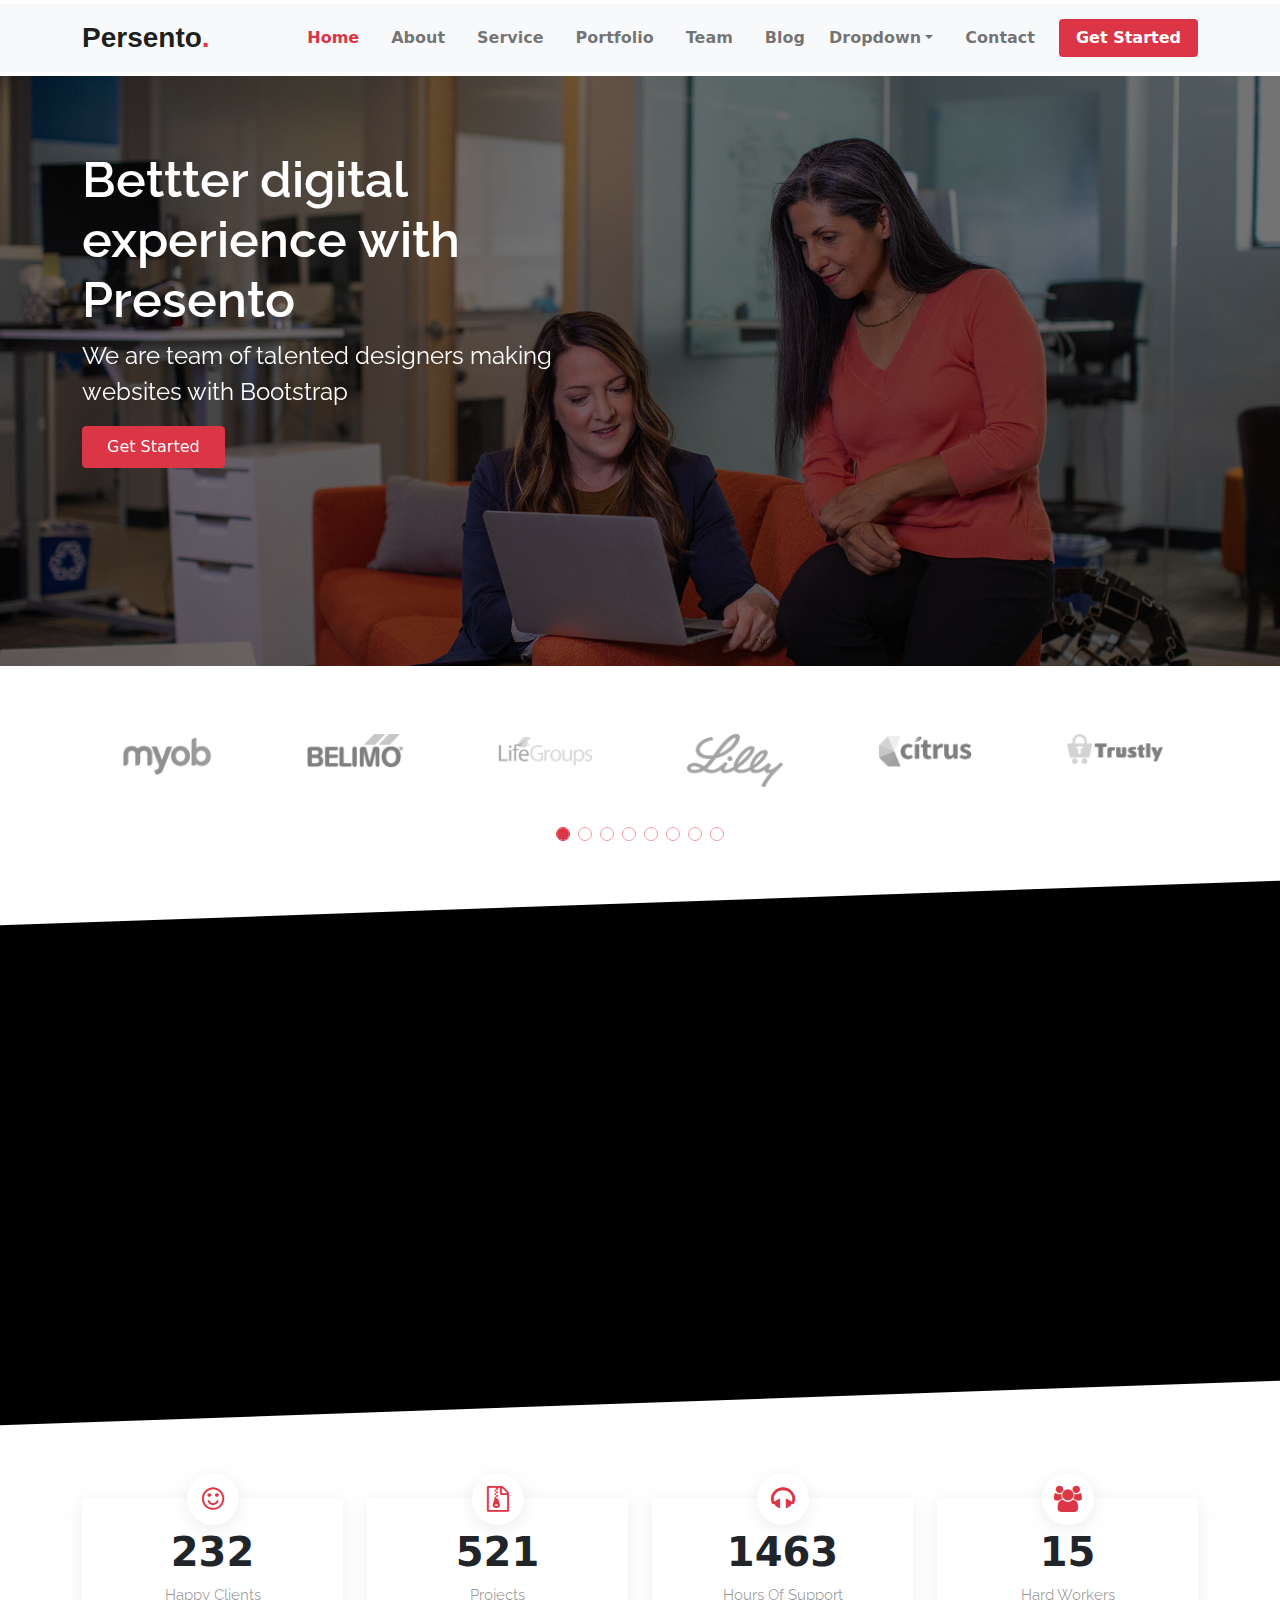
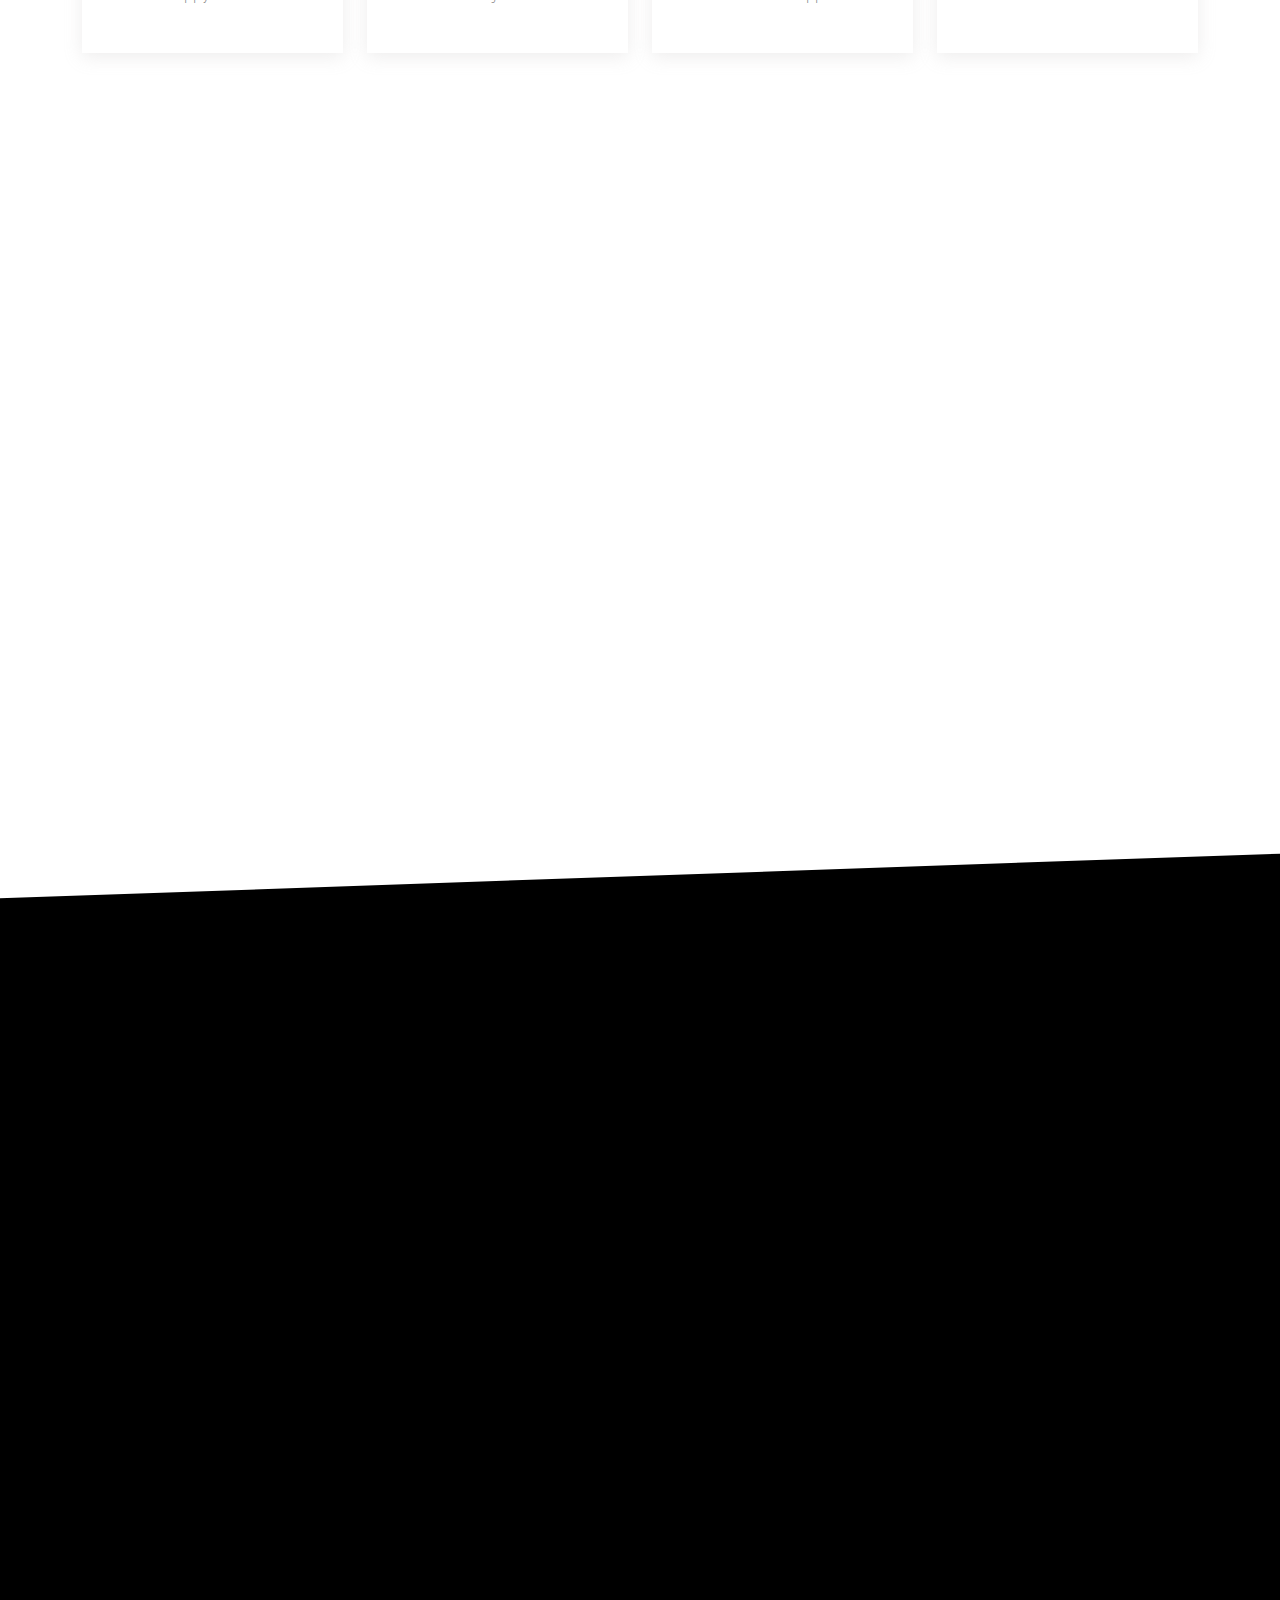
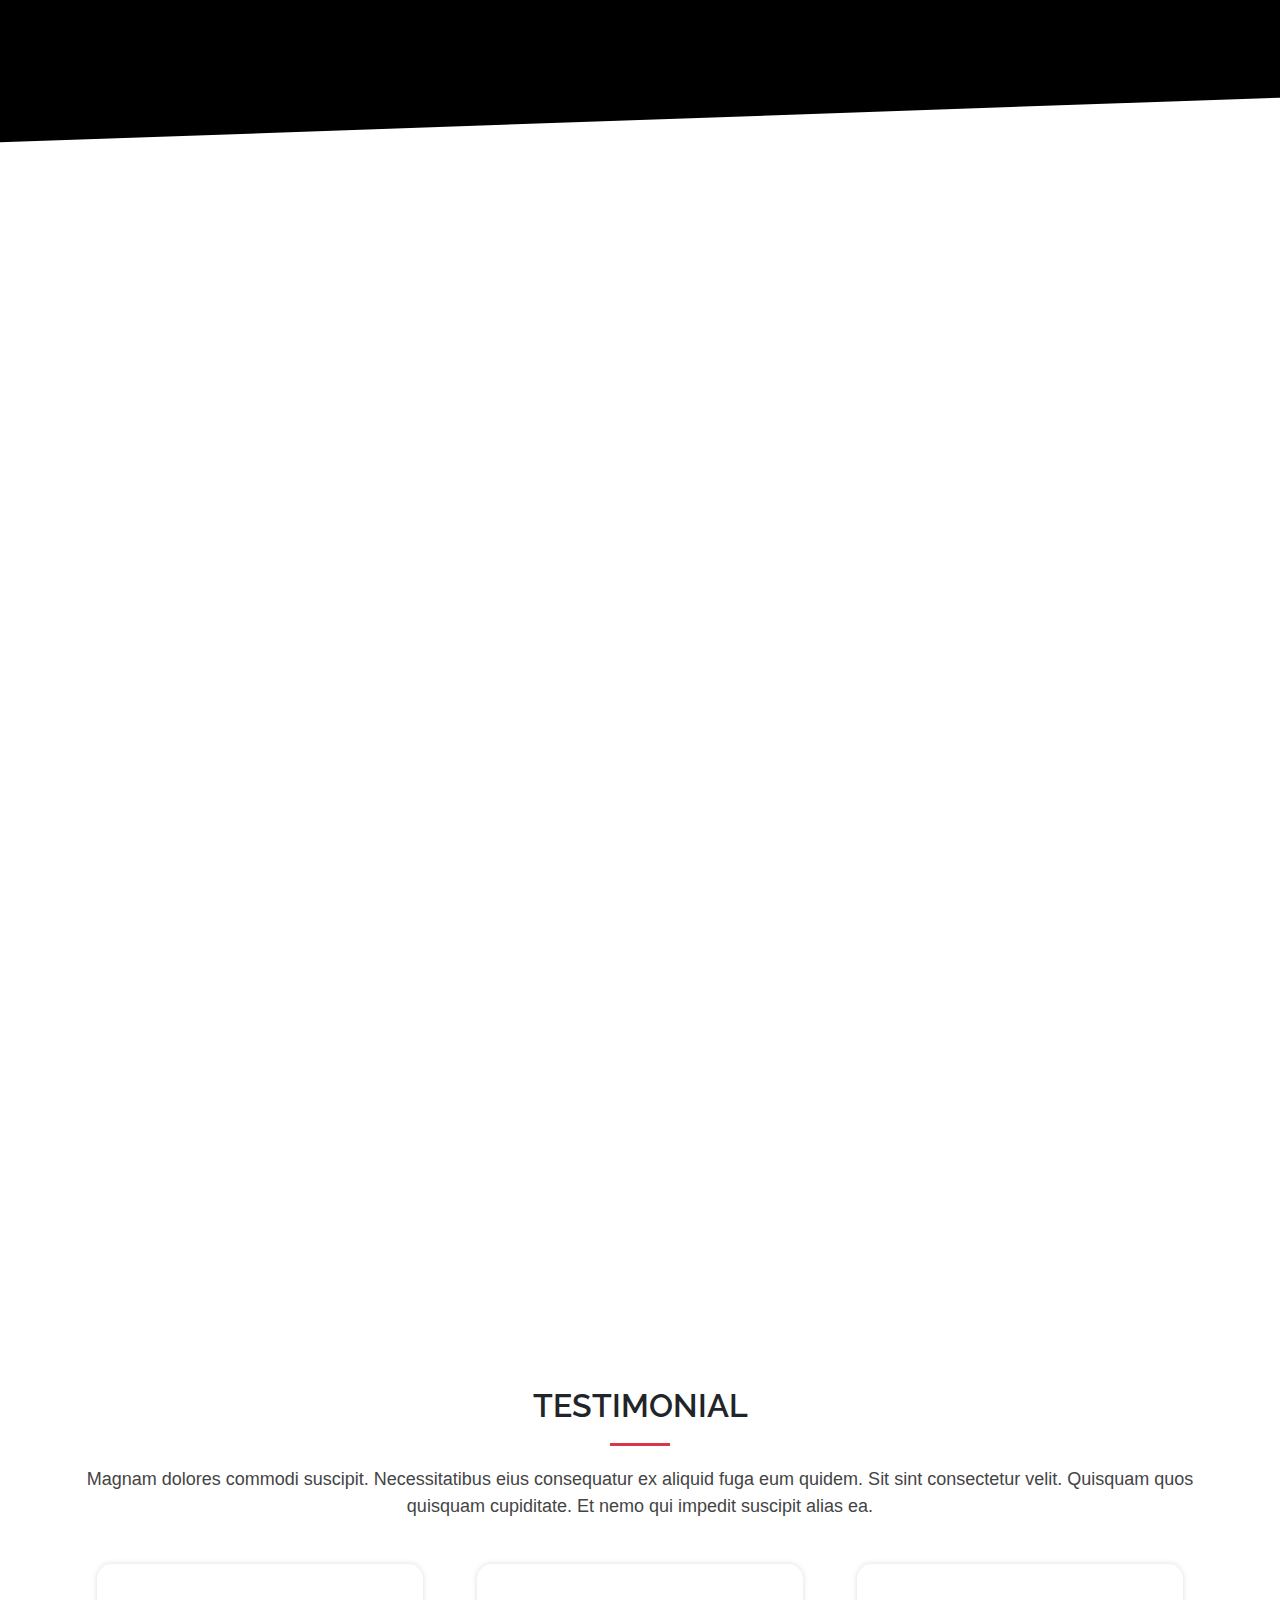
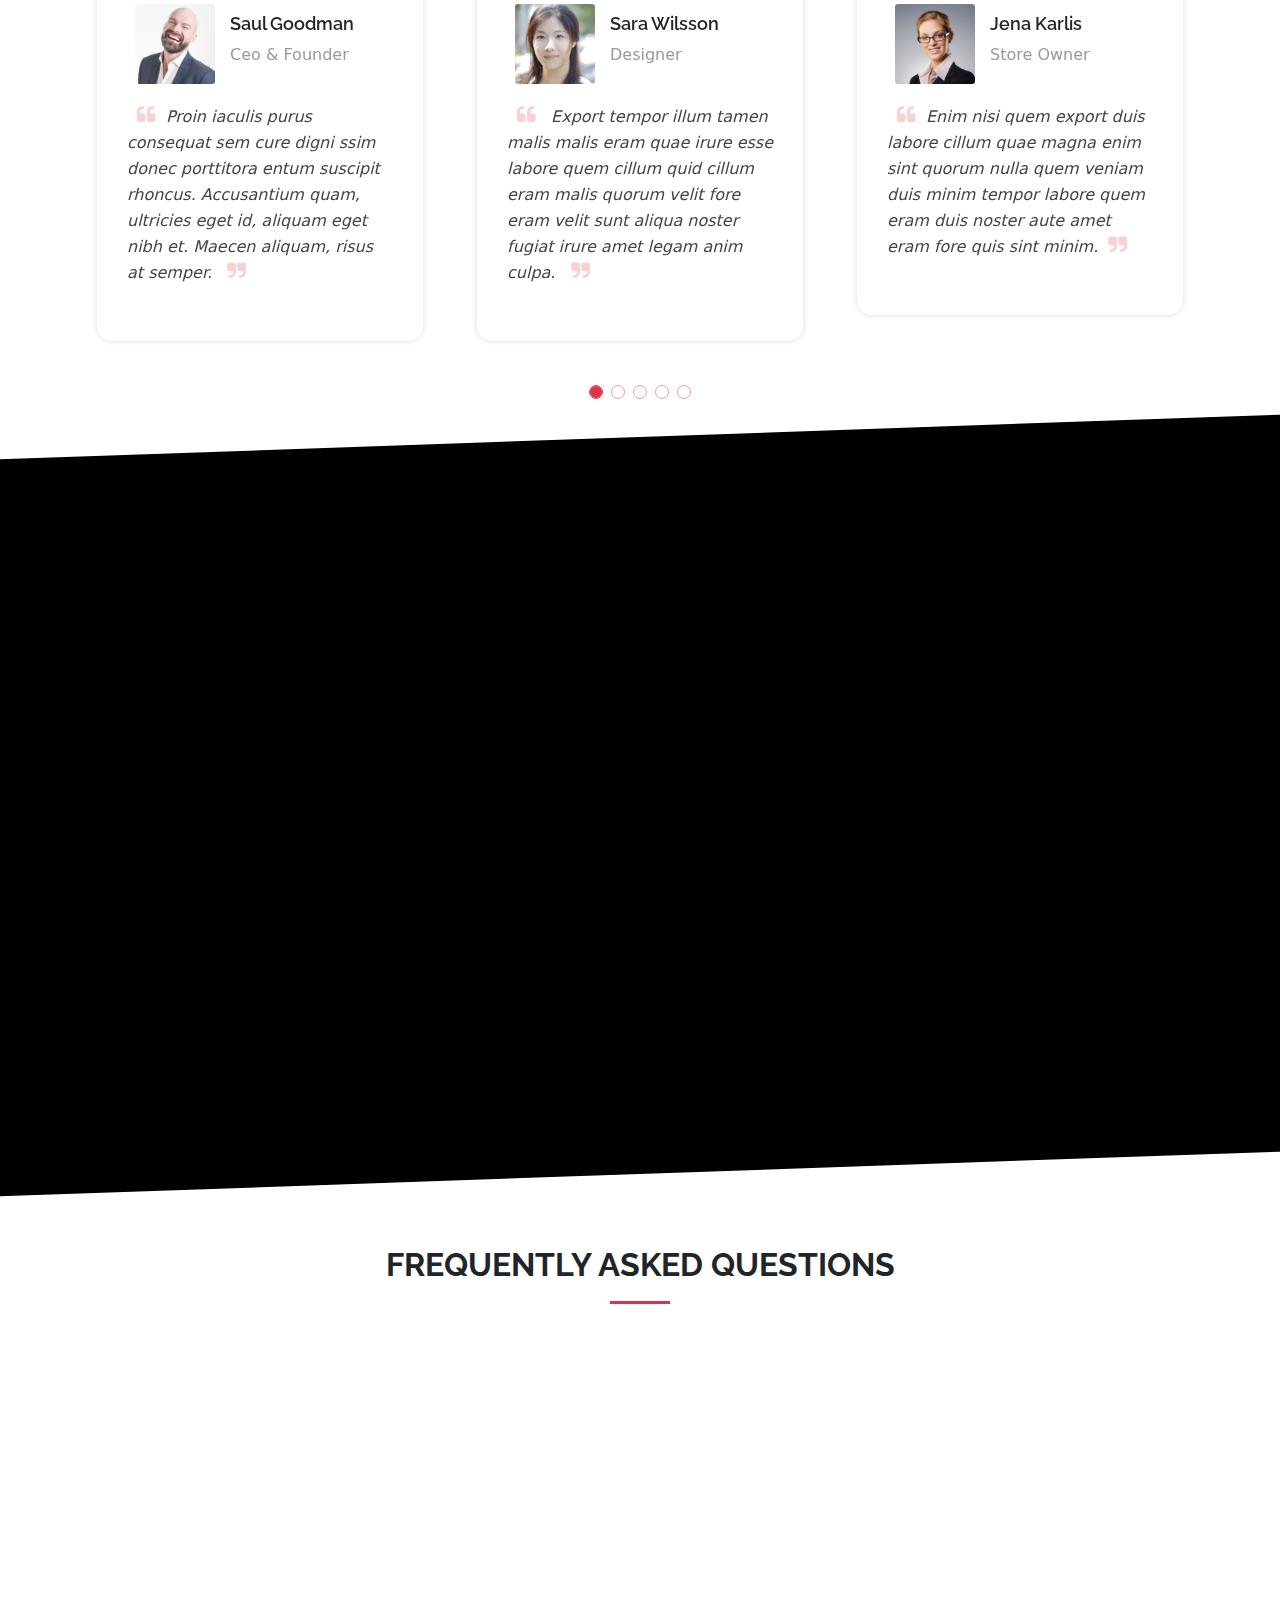
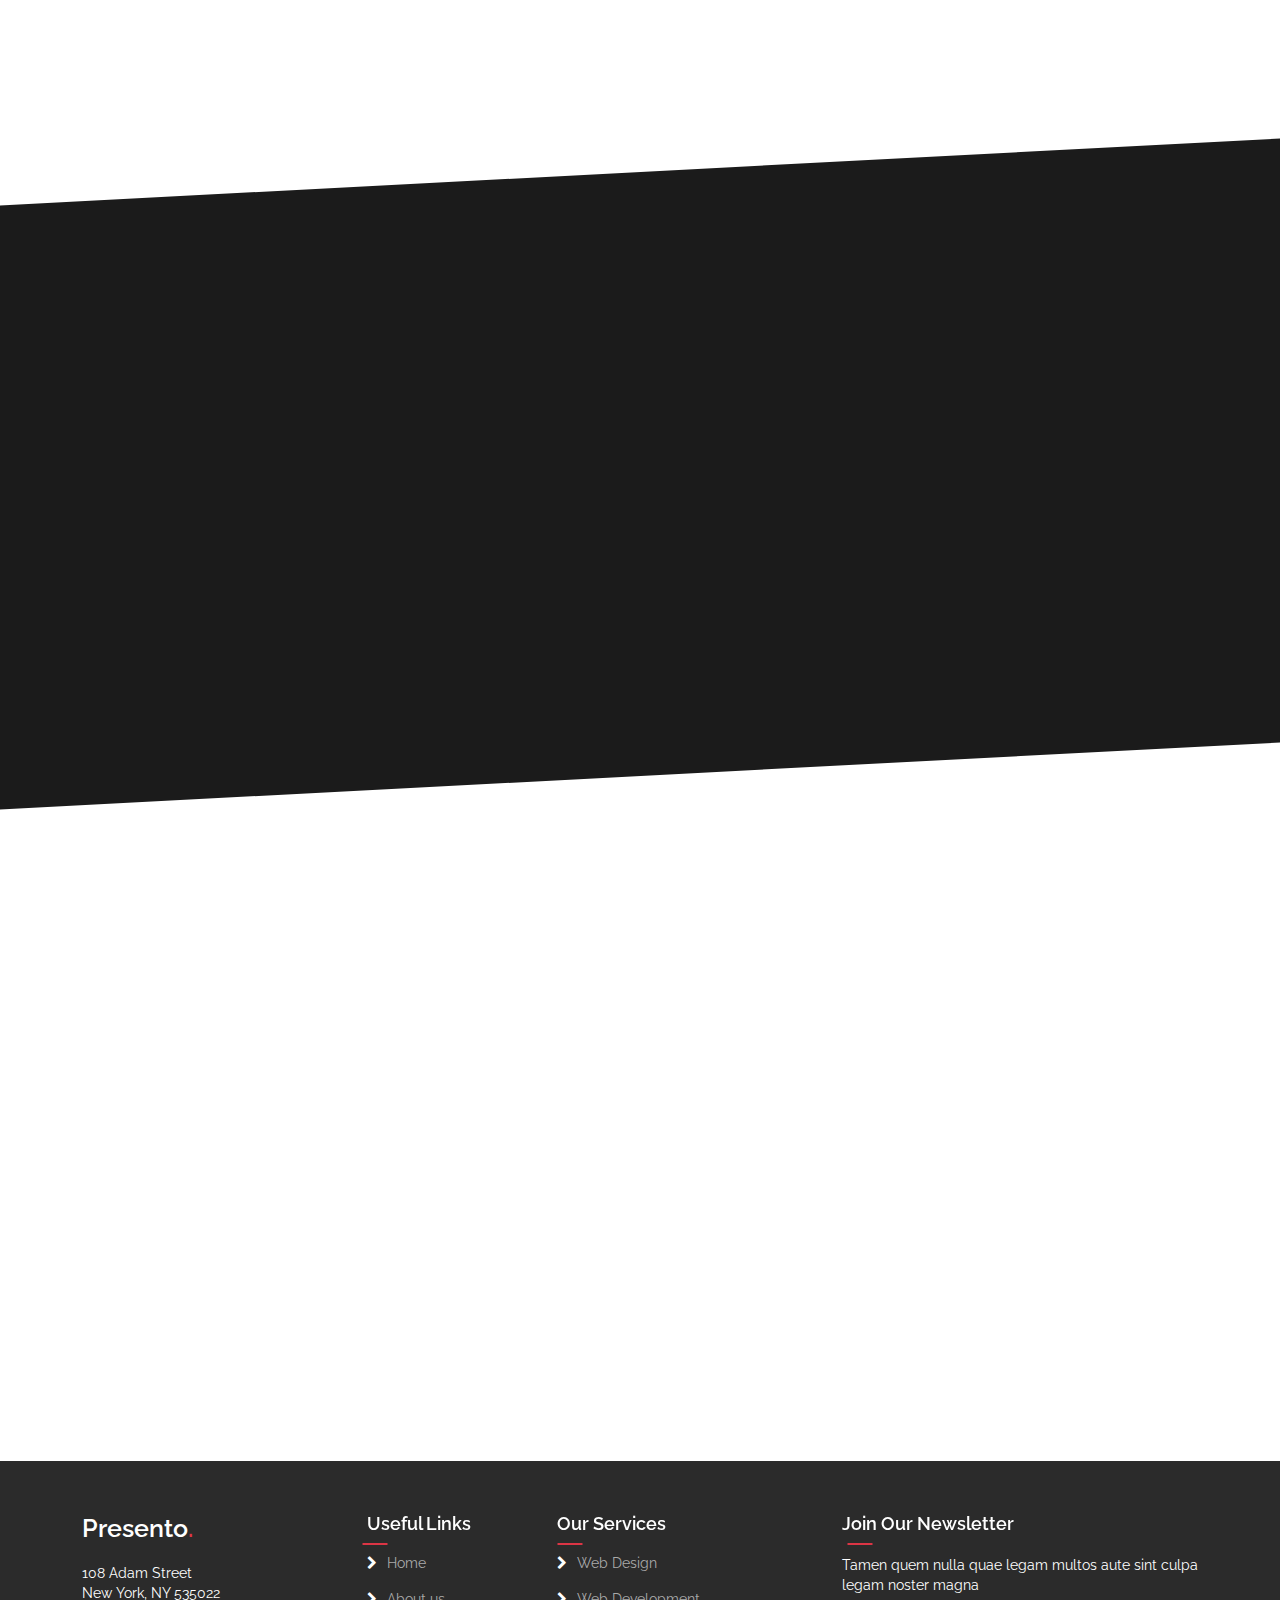
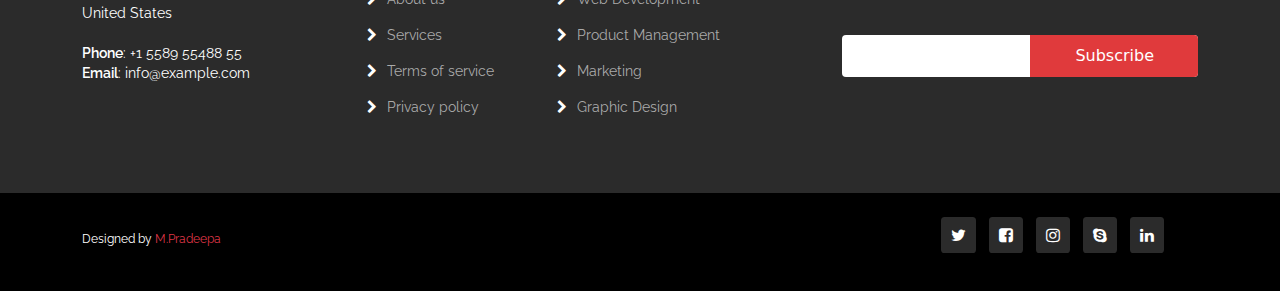
<file: index.html>
<!DOCTYPE html>
<html>
<head>
	<meta charset="utf-8">
	<meta name="viewport" content="width=device-width,initial-scale=1.0">
	<link rel="stylesheet" href="css/stylesheet.css">
	<link rel="stylesheet" type="text/css" href="css/reset.css">
	<link rel="stylesheet" href="css/bootstrap.min.css">
	<link rel="stylesheet" href="css/responsive.css">
	<link rel="stylesheet" href="css/font-awesome.min.css">
	<link href="https://unpkg.com/aos@2.3.1/dist/aos.css" rel="stylesheet">
	<link rel="preconnect" href="https://fonts.googleapis.com">
	<link rel="preconnect" href="https://fonts.gstatic.com" crossorigin>
	<link href="https://fonts.googleapis.com/css2?family=Raleway:wght@500&display=swap" rel="stylesheet">
	<title>layout</title>
	
</head>
<body>
<!---------------header------------------>
<section class="header-sec py-1">
	<nav class="navbar navbar-expand-lg navbar-light bg-light">
				<div class="container">
					<a class="navbar-brand head fs-3" href="#">Persento<span>.</span></a>
					<div class="menu-btn order-lg-2">
						<button type="button" class="btn px-3">Get Started</button>
					<button class="navbar-toggler" type="button" data-bs-toggle="collapse" data-bs-target="#navbarSupportedContent" aria-controls="navbarSupportedContent" aria-expanded="false" aria-label="Toggle navigation">
						<span class="navbar-toggler-icon"></span>
						
					</button>	
						</div>
						
					
				<div class="collapse navbar-collapse justify-content-end order-lg-1" id="navbarSupportedContent" >
					<ul class="navbar-nav menu">
						<li class="nav-item">
							<a class="nav-link active px-3" href="#section-1">Home</a>
						</li>
						<li class="nav-item">
							<a class="nav-link px-3" href="#section-2">About</a>
						</li>
						<li class="nav-item">
							<a class="nav-link px-3" href="#section-3">Service</a>
						</li>
						<li class="nav-item">
							<a class="nav-link px-3" href="#section-4">Portfolio</a>
						</li>
						<li class="nav-item">
							<a class="nav-link px-3" href="#section-5">Team</a>
						</li>
						<li class="nav-item">
							<a class="nav-link px-3" href="#section-6">Blog</a>
						</li>
						<li class="nav-item dropdown">
							<a class="nav-link dropdown-toggle" href="#" id="navbarDropdown" role="button" data-bs-toggle="dropdown" aria-expanded="false">Dropdown</a>
								<ul class="dropdown-menu" aria-labelledby="navbarDropdown">
									<li><a class="dropdown-item" href="#">Drop Down 1</a></li>
									<li><a class="dropdown-item" href="#">Deep Drop Down</a></li>
										
									<li><a class="dropdown-item" href="#">Drop Down 2</a></li>
									 
									<li><a class="dropdown-item" href="#">Drop Down 3</a></li>
									<li><a class="dropdown-item" href="#">Drop Down 4</a></li>
								</ul>
						</li>
						<li class="nav-item">
							<a class="nav-link px-4" href="#section-7">Contact</a>
						</li>
						</ul>
						
						
						</div>
						</div>
			</nav>
</section>
<!-----------------banner---------------->
<section class="bnr-sec" id="section-1">
	<div class="container">
		<div class="row">
		
			<div class="col-lg-6"  data-aos="zoom-out-right"  data-aos-duration="1000">
				<div class="banner pb-5">
					<h1>Bettter digital experience with Presento</h1>
					<p>We are team of talented designers making websites with Bootstrap</p>
					<button type="button" class="btn btn-danger  px-4 py-2">Get Started</button>
				</div>
			</div>
		</div>
	</div>
</section>
<!----------------logo---------------------->
<section class="logo-sec py-5" data-aos="zoom-in" data-aos-duration="1000">
	<div class="container">
		<!---<div class="row">
			<div class="col-lg-2 col-6 col-sm-3">
				<div class="logo">
					<img src="image/client-1.png" alt="image">
				</div>
			</div>
			<div class="col-lg-2 col-6 col-sm-3">
				<div class="logo">
					<img src="image/client-2.png" alt="image">
				</div>
			</div>
			<div class="col-lg-2 col-6 col-sm-3 d-none d-sm-block">
				<div class="logo">
					<img src="image/client-3.png" alt="image">
				</div>
			</div>
			<div class="col-lg-2 col-6 col-sm-3 d-none d-sm-block">
				<div class="logo">
					<img src="image/client-4.png" alt="image">
				</div>
			</div>
			<div class="col-lg-2 col-6 d-none d-lg-block">
				<div class="logo">
					<img src="image/client-5.png" alt="image">
				</div>
			</div>
			<div class="col-lg-2 col-6 d-none d-lg-block">
				<div class="logo">
					<img src="image/client-6.png" alt="image">
				</div>
			</div>
			<div class="circle">
				<span class="active"></span>
				<span></span>
				<span></span>
				<span></span>
				<span></span>
				<span></span>
			</div>
		</div>--->
		<div id="carouselExampleCaptions" class="carousel slide" data-bs-ride="carousel">
  <div class="carousel-indicators">
    <button type="button" data-bs-target="#carouselExampleCaptions" data-bs-slide-to="0" class="active" aria-current="true" aria-label="Slide 1"></button>
    <button type="button" data-bs-target="#carouselExampleCaptions" data-bs-slide-to="1" aria-label="Slide 2"></button>
    <button type="button" data-bs-target="#carouselExampleCaptions" data-bs-slide-to="2" aria-label="Slide 3"></button>
	  <button type="button" data-bs-target="#carouselExampleCaptions" data-bs-slide-to="3" aria-label="Slide 4"></button>
	    <button type="button" data-bs-target="#carouselExampleCaptions" data-bs-slide-to="4" aria-label="Slide 5"></button>
		  <button type="button" data-bs-target="#carouselExampleCaptions" data-bs-slide-to="5" aria-label="Slide 6"></button>
		    <button type="button" data-bs-target="#carouselExampleCaptions" data-bs-slide-to="6" aria-label="Slide 7"></button>
			  <button type="button" data-bs-target="#carouselExampleCaptions" data-bs-slide-to="7" aria-label="Slide 8"></button>
  </div>
  <div class="carousel-inner">
    <div class="carousel-item active">
    <div class="row">
	   <div class="col-lg-2 col-6 col-sm-3">
	   <div class="logo">
		<img src="image/client-1.png" class="img-fluid" alt="image">
		</div> 
	   </div>
	   
	   <div class="col-lg-2 col-6 col-sm-3">
	   <div class="logo">
		<img src="image/client-2.png" class="img-fluid" alt="image">
		</div>
	   </div>
	   
	   <div class="col-lg-2 col-6 col-sm-3 d-none d-sm-block">
	   <div class="logo">
		<img src="image/client-3.png" class="img-fluid" alt="image">
		</div>
	   </div>
	   
	   <div class="col-lg-2 col-6 col-sm-3 d-none d-sm-block">
	   <div class="logo">
		<img src="image/client-4.png" class="img-fluid" alt="image">
		</div>
	   </div>
	   
	   <div class="col-lg-2 col-6 d-none d-lg-block">
	   <div class="logo">
		<img src="image/client-5.png" class="img-fluid" alt="image">
		</div>
	   </div>
	   
	   <div class="col-lg-2 col-6 d-none d-lg-block">
	   <div class="logo">
		<img src="image/client-6.png" class="img-fluid" alt="image">
		</div>
	   </div>
	   
	  </div>
	  
    </div>
    <div class="carousel-item">
    <div class="row">
	   <div class="col-lg-2 col-6 col-sm-3">
	   <div class="logo">
		<img src="image/client-2.png" class="img-fluid" alt="image">
		</div>
	   </div>
	   
	   <div class="col-lg-2 col-6 col-sm-3">
	   <div class="logo">
		<img src="image/client-3.png" class="img-fluid" alt="image">
		</div>
	   </div>
	   
	   <div class="col-lg-2 col-6 col-sm-3 d-none d-sm-block">
	   <div class="logo">
		<img src="image/client-4.png"  class="img-fluid" alt="image">
		</div>
	   </div>
	   
	   <div class="col-lg-2 col-6 col-sm-3 d-none d-sm-block">
	   <div class="logo">
		<img src="image/client-5.png" class="img-fluid" alt="image">
		</div>
	   </div>
	   
	   <div class="col-lg-2 col-6 d-none d-lg-block">
	   <div class="logo">
		<img src="image/client-6.png" class="img-fluid" alt="image">
		</div>
	   </div>
	   
	   <div class="col-lg-2 col-6 d-none d-lg-block">
	   <div class="logo">
		<img src="image/client-7.png" class="img-fluid" alt="image">
		</div>
	   </div>
	   
	  </div>
    </div>
    <div class="carousel-item">
      <div class="row">
	   <div class="col-lg-2 col-6 col-sm-3">
	   <div class="logo">
		<img src="image/client-3.png" class="img-fluid" alt="image">
		</div>
	   </div>
	   
	   <div class="col-lg-2 col-6 col-sm-3">
	   <div class="logo">
		<img src="image/client-4.png" class="img-fluid" alt="image">
		</div>
	   </div>
	   
	   <div class="col-lg-2 col-6 col-sm-3 d-none d-sm-block">
	   <div class="logo">
		<img src="image/client-5.png" class="img-fluid" alt="image">
		</div>
	   </div>
	   
	   <div class="col-lg-2 col-6 col-sm-3 d-none d-sm-block">
	   <div class="logo">
		<img src="image/client-6.png" class="img-fluid" alt="image">
		</div>
	   </div>
	   
	   <div class="col-lg-2 col-6 d-none d-lg-block">
	   <div class="logo">
		<img src="image/client-7.png" class="img-fluid" alt="image">
		</div>
	   </div>
	   
	   <div class="col-lg-2 col-6 d-none d-lg-block">
	   <div class="logo">
		<img src="image/client-8.png" class="img-fluid" alt="image">
		</div>
	   </div>
	   
	  </div>
    </div>
	<div class="carousel-item">
      <div class="row">
	   <div class="col-lg-2 col-6 col-sm-3">
	   <div class="logo">
		<img src="image/client-4.png"  class="img-fluid" alt="image">
		</div>
	   </div>
	   
	   <div class="col-lg-2 col-6 col-sm-3">
	   <div class="logo">
		<img src="image/client-5.png" class="img-fluid" alt="image">
		</div>
	   </div>
	   
	   <div class="col-lg-2 col-6 col-sm-3 d-none d-sm-block">
	   <div class="logo">
		<img src="image/client-6.png" class="img-fluid" alt="image">
		</div>
	   </div>
	   
	   <div class="col-lg-2 col-6 col-sm-3 d-none d-sm-block">
	   <div class="logo">
		<img src="image/client-7.png" class="img-fluid" alt="image">
		</div>
	   </div>
	   
	   <div class="col-lg-2 col-6 d-none d-lg-block">
	   <div class="logo">
		<img src="image/client-8.png" class="img-fluid" alt="image">
		</div>
	   </div>
	   
	   <div class="col-lg-2 col-6 d-none d-lg-block">
	   <div class="logo">
		<img src="image/client-1.png" class="img-fluid" alt="image">
		</div>
	   </div>
	   
	  </div>
    </div>
	<div class="carousel-item">
      <div class="row">
	   <div class="col-lg-2 col-6 col-sm-3">
	   <div class="logo">
		<img src="image/client-5.png" class="img-fluid" alt="image">
		</div>
	   </div>
	   
	   <div class="col-lg-2 col-6 col-sm-3">
	   <div class="logo">
		<img src="image/client-6.png" class="img-fluid" alt="image">
		</div>
	   </div>
	   
	   <div class="col-lg-2 col-6 col-sm-3 d-none d-sm-block">
	   <div class="logo">
		<img src="image/client-7.png" class="img-fluid" alt="image">
		</div>
	   </div>
	   
	   <div class="col-lg-2 col-6 col-sm-3 d-none d-sm-block">
	   <div class="logo">
		<img src="image/client-8.png" class="img-fluid" alt="image">
		</div>
	   </div>
	   
	   <div class="col-lg-2 col-6 d-none d-lg-block">
	   <div class="logo">
		<img src="image/client-1.png" class="img-fluid" alt="image">
		</div>
	   </div>
	   
	   <div class="col-lg-2 col-6 d-none d-lg-block">
	   <div class="logo">
		<img src="image/client-2.png" class="img-fluid" alt="image">
		</div>
	   </div>
	   
	  </div>
    </div>
	<div class="carousel-item">
      <div class="row">
	   <div class="col-lg-2 col-6 col-sm-3">
	   <div class="logo">
		<img src="image/client-6.png" class="img-fluid" alt="image">
		</div>
	   </div>
	   
	   <div class="col-lg-2 col-6 col-sm-3">
	   <div class="logo">
		<img src="image/client-7.png" class="img-fluid" alt="image">
		</div>
	   </div>
	   
	   <div class="col-lg-2 col-6 col-sm-3 d-none d-sm-block">
	   <div class="logo">
		<img src="image/client-8.png" class="img-fluid" alt="image">
		</div>
	   </div>
	   
	   <div class="col-lg-2 col-6 col-sm-3 d-none d-sm-block">
	   <div class="logo">
		<img src="image/client-1.png" class="img-fluid" alt="image">
		</div>
	   </div>
	   
	   <div class="col-lg-2 col-6 d-none d-lg-block">
	   <div class="logo">
		<img src="image/client-2.png" class="img-fluid" alt="image">
		</div>
	   </div>
	   
	   <div class="col-lg-2 col-6 d-none d-lg-block">
	   <div class="logo">
		<img src="image/client-3.png" class="img-fluid" alt="image">
		</div>
	   </div>
	   
	  </div>
    </div>
	<div class="carousel-item">
      <div class="row">
	   <div class="col-lg-2 col-6 col-sm-3">
	   <div class="logo">
		<img src="image/client-7.png" class="img-fluid" alt="image">
		</div>
	   </div>
	   
	   <div class="col-lg-2 col-6 col-sm-3">
	   <div class="logo">
		<img src="image/client-8.png" class="img-fluid" alt="image">
		</div>
	   </div>
	   
	   <div class="col-lg-2 col-6 col-sm-3 d-none d-sm-block">
	   <div class="logo">
		<img src="image/client-1.png" class="img-fluid" alt="image">
		</div>
	   </div>
	   
	   <div class="col-lg-2 col-6 col-sm-3 d-none d-sm-block">
	   <div class="logo">
		<img src="image/client-2.png" class="img-fluid" alt="image">
		</div>
	   </div>
	   
	   <div class="col-lg-2 col-6 d-none d-lg-block">
	   <div class="logo">
		<img src="image/client-3.png" class="img-fluid" alt="image">
		</div>
	   </div>
	   
	   <div class="col-lg-2 col-6 d-none d-lg-block">
	   <div class="logo">
		<img src="image/client-4.png" class="img-fluid" alt="image">
		</div>
	   </div>
	   
	  </div>
    </div>
	<div class="carousel-item">
      <div class="row">
	   <div class="col-lg-2 col-6 col-sm-3">
	   <div class="logo">
		<img src="image/client-8.png" class="img-fluid" alt="image">
		</div>
	   </div>
	   
	   <div class="col-lg-2 col-6 col-sm-3">
	   <div class="logo">
		<img src="image/client-1.png" class="img-fluid" alt="image">
		</div>
	   </div>
	   
	   <div class="col-lg-2 col-6 col-sm-3 d-none d-sm-block">
	   <div class="logo">
		<img src="image/client-2.png" class="img-fluid" alt="image">
		</div>
	   </div>
	   
	   <div class="col-lg-2 col-6 col-sm-3 d-none d-sm-block">
	   <div class="logo">
		<img src="image/client-3.png" class="img-fluid" alt="image">
		</div>
	   </div>
	   
	   <div class="col-lg-2 col-6 d-none d-lg-block">
	   <div class="logo">
		<img src="image/client-4.png" class="img-fluid" alt="image">
		</div>
	   </div>
	   
	   <div class="col-lg-2 col-6 d-none d-lg-block">
	   <div class="logo">
		<img src="image/client-5.png" class="img-fluid" alt="image">
		</div>
	   </div>
	   
	  </div>
    </div>
  </div>
  
</div>
	</div>
</section>
<!---------------------about--------------------->
<section class="about-sec py-5 mt-5" id="section-2">
	<div class="container">
		<div class="row py-4">
			<div class="col-lg-5">
				<div class="about-info pt-4 mx-4" data-aos="fade-up" data-aos-duration="1000">
					<h2>Voluptatem dignissimos provident quasi</h2>
					<p class="pt-4">Lorem ipsum dolor sit amet, consectetur adipiscing elit, sed do eiusmod tempor incididunt ut labore et dolore magna aliqua. Duis aute irure dolor in reprehenderit</p>
					<div class="pt-3">
						<a href="#">About us<i class="fa fa-angle-right" aria-hidden="true"></i></a>
					</div>
				</div>
			</div>
			<div class="col-lg-7">
				<div class="row">
					<div class="col-lg-6 col-sm-6" data-aos="fade-up" data-aos-duration="1000">
						<div class="about-content">
							<div class="abt-icon">
								<i class="fa fa-file-text" aria-hidden="true"></i>
							</div>
							<div class="abt-content">
								<h4>Corporis voluptates sit</h4>
								<p>Consequuntur sunt aut quasi enim aliquam quae harum pariatur laboris nisi ut aliquip</p>
							</div>
						</div>
					</div>
					<div class="col-lg-6  col-sm-6 " data-aos="fade-up" data-aos-duration="1000">
						<div class="about-content">
							<div class="abt-icon">
								<i class="fa fa-cube" aria-hidden="true"></i>
							</div>
							<div class="abt-content">
								<h4>Ullamco laboris nisi</h4>
								<p>Excepteur sint occaecat cupidatat non proident, sunt in culpa qui officia deserunt</p>
							</div>
						</div>
					</div>
					<div class="col-lg-6  col-sm-6 mt-3" data-aos="fade-up" data-aos-duration="1000">

						<div class="about-content">
							<div class="abt-icon">
								<i class="fa fa-picture-o" aria-hidden="true"></i>
							</div>
							<div class="abt-content">
								<h4>Labore consequatur</h4>
								<p>Aut suscipit aut cum nemo deleniti aut omnis. Doloribus ut maiores omnis facere</p>
							</div>
						</div>
					</div>
					<div class="col-lg-6 col-sm-6 mt-3"data-aos="fade-up" data-aos-duration="1000">
						<div class="about-content">
							<div class="abt-icon">
								<i class="fa fa-shield" aria-hidden="true"></i>
							</div>
							<div class="abt-content">
								<h4>Beatae veritatis</h4>
								<p>Expedita veritatis consequuntur nihil tempore laudantium vitae denat pacta</p>


							</div>
						</div>
					</div>
				</div>
			</div>
		</div>
	</div>
</section>
<!------------------list----------------------->
<section class="list-sec py-5">
	<div class="container">
		<div class="row py-5">
			<div class="col-lg-3 col-sm-6" >
				<div class="list">
					<div class="list-icon">
						<i class="fa fa-smile-o" aria-hidden="true"></i>
					</div>
					<h1>232</h1>
					<p>Happy Clients</p>
				</div>	
			</div>
			<div class="col-lg-3 col-sm-6">
				<div class="list">
					<div class="list-icon">
						<i class="fa fa-file-archive-o" aria-hidden="true"></i>
					</div>
					<h1>521</h1>
					<p>Projects</p>
				</div>
			</div>
			<div class="col-lg-3 col-sm-6">
				<div class="list">
					<div class="list-icon">
						<i class="fa fa-headphones" aria-hidden="true"></i>
					</div>
					<h1>1463</h1>
					<p>Hours Of Support</p>
				</div>
			</div>
			<div class="col-lg-3 col-sm-6">
				<div class="list">
					<div class="list-icon">
						<i class="fa fa-users" aria-hidden="true"></i>
					</div>
					<h1>15</h1>
					<p>Hard Workers</p>
				</div>
			</div>
		</div>
	</div>
	
</section>
<!-----------------tab-------------------------->
<section class="content-sec py-5">
	<div class="container">
		<ul class="nav nav-tabs abt-tab" id="myTab" role="tablist" data-aos="fade-up" data-aos-duration="1000">
			<li class="nav-item" role="presentation">
				<a class="nav-link active" id="task1-tab" data-bs-toggle="tab" href="#task1" role="tab" aria-controls="task1" aria-selected="true">
					<i class="fa fa-eercast" aria-hidden="true"></i>
					<span class="d-none d-lg-block">Modi sit est dela pireda nest</span>
				</a>
			</li>
			<li class="nav-item" role="presentation" data-aos="fade-up" data-aos-duration="1000">
				<a class="nav-link" id="task2-tab" data-bs-toggle="tab" href="#task2" role="tab" aria-controls="task2" aria-selected="false">
					<i class="fa fa-user-o" aria-hidden="true"></i>
					<span class="d-none d-lg-block">Unde praesenti mara setra le</span>
				</a>
			</li>
			<li class="nav-item" role="presentation" data-aos="fade-up" data-aos-duration="1000">
				<a class="nav-link" id="task3-tab" data-bs-toggle="tab" href="#task3" role="tab" aria-controls="task3" aria-selected="false">
					<i class="fa fa-sun-o" aria-hidden="true"></i>
					<span class="d-none d-lg-block">Pariatur explica nitro dela</span>
				</a>
			</li>
			<li class="nav-item" role="presentation" data-aos="fade-up" data-aos-duration="1000">
				<a class="nav-link" id="task4-tab" data-bs-toggle="tab" href="#task4" role="tab" aria-controls="task4" aria-selected="false">
					<i class="fa fa-gift" aria-hidden="true"></i>
					<span class="d-none d-lg-block">Nostrum qui dile node</span>
				</a>
			</li>
		</ul>
        <div class="tab-content" id="myTabContent">
			<div class="tab-pane fade show active my-4 tab" id="task1" role="tabpanel" aria-labelledby="task1-tab">
				<div class="row">
					<div class="col-lg-6 col-12 order-2 order-lg-1" data-aos="fade-up" data-aos-duration="1000">
					<h4 class="tabs-1 mt-2">Voluptatem dignissimos provident quasi corporis voluptates sit assumenda.</h4>
					<p class="tab-2">Lorem ipsum dolor sit amet, consectetur adipiscing elit, sed do eiusmod tempor incididunt ut labore et dolore magna aliqua.</p>
				
						<p class="tab-1"><i class="fa fa-check icon-tick" aria-hidden="true"></i>Ullamco laboris nisi ut aliquip ex ea commodo consequat.</p>
						<p class="tab-1"><i class="fa fa-check icon-tick" aria-hidden="true"></i>Duis aute irure dolor in reprehenderit in voluptate velit.</p>
						<p class="tab-1"><i class="fa fa-check icon-tick" aria-hidden="true"></i>Ullamco laboris nisi ut aliquip ex ea commodo consequat. Duis aute irure dolor in reprehenderit in voluptate trideta storacalaperda mastiro dolore eu fugiat nulla pariatur.</p>
					
					<p class="tab-1">Ullamco laboris nisi ut aliquip ex ea commodo consequat. Duis aute irure dolor in reprehenderit in voluptate velit esse cillum dolore eu fugiat nulla pariatur. Excepteur sint occaecat cupidatat non proident, sunt in culpa qui officia deserunt mollit anim id est laborum</p>
					</div>
					<div class="col-lg-6 col-12 order-1 order-lg-2" data-aos="fade-up" data-aos-duration="1000">
						<img src="image/tabs-1.jpg" class="img-fluid" alt="">
					</div>
				</div>
			</div>
			<div class="tab-pane fade my-4" id="task2" role="tabpanel" aria-labelledby="task2-tab">
				<div class="row ">
					<div class="col-lg-6 col-12 order-2 order-lg-1" data-aos="fade-up" data-aos-duration="1000">
					<h4 class="tabs-1">Neque exercitationem debitis soluta quos debitis quo mollitia officia est</h4>
					<p class="tab-1">Ullamco laboris nisi ut aliquip ex ea commodo consequat. Duis aute irure dolor in reprehenderit in voluptate velit esse cillum dolore eu fugiat nulla pariatur. Excepteur sint occaecat cupidatat non proident, sunt in culpa qui officia deserunt mollit anim id est laborum</p>

					<p class="tab-2">Lorem ipsum dolor sit amet, consectetur adipiscing elit, sed do eiusmod tempor incididunt ut labore et dolore magna aliqua.</p>
					
						<p class="tab-1"><i class="fa fa-check icon-tick" aria-hidden="true"></i>Ullamco laboris nisi ut aliquip ex ea commodo consequat.</p>
						<p class="tab-1"><i class="fa fa-check icon-tick" aria-hidden="true"></i>Duis aute irure dolor in reprehenderit in voluptate velit.</p>
						<p class="tab-1"><i class="fa fa-check icon-tick" aria-hidden="true"></i>Provident mollitia neque rerum asperiores dolores quos qui a. Ipsum neque dolor voluptate nisi sed.</p>
						<p class="tab-1"><i class="fa fa-check icon-tick" aria-hidden="true"></i>Ullamco laboris nisi ut aliquip ex ea commodo consequat. Duis aute irure dolor in reprehenderit in voluptate trideta storacalaperda mastiro dolore eu fugiat nulla pariatur.</p>

					</div>
					<div class="col-lg-6 col-12 order-1 order-lg-2" data-aos="fade-up" data-aos-duration="1000">
						<img src="image/tabs-2.jpg" class="img-fluid" alt="">
					</div>
				</div>
			</div>
			<div class="tab-pane fade my-4" id="task3" role="tabpanel" aria-labelledby="task3-tab">
				<div class="row">
					<div class="col-lg-6 col-12 order-2 order-lg-1" data-aos="fade-up" data-aos-duration="1000">
					<h4 class="tabs-1">Voluptatibus commodi ut accusamus ea repudiandae ut autem dolor ut assumenda</h4>
					<p class="tab-1">Ullamco laboris nisi ut aliquip ex ea commodo consequat. Duis aute irure dolor in reprehenderit in voluptate velit esse cillum dolore eu fugiat nulla pariatur. Excepteur sint occaecat cupidatat non proident, sunt in culpa qui officia deserunt mollit anim id est laborum</p>
				
					<p class="tab-1"><i class="fa fa-check icon-tick" aria-hidden="true"></i>Ullamco laboris nisi ut aliquip ex ea commodo consequat.</p>
					<p class="tab-1"><i class="fa fa-check icon-tick" aria-hidden="true"></i>Duis aute irure dolor in reprehenderit in voluptate velit.</p>
					<p class="tab-1"><i class="fa fa-check icon-tick" aria-hidden="true"></i>Provident mollitia neque rerum asperiores dolores quos qui a. Ipsum neque dolor voluptate nisi sed.</p>
					
					<p class="tab-2">Lorem ipsum dolor sit amet, consectetur adipiscing elit, sed do eiusmod tempor incididunt ut labore et dolore magna aliqua.</p>
					</div>
					<div class="col-lg-6 col-12 order-1 order-lg-2" data-aos="fade-up" data-aos-duration="1000">
						<img src="image/tabs-3.jpg" class="img-fluid" alt="">
					</div>
				</div>
			</div>
			<div class="tab-pane fade my-4" id="task4" role="tabpanel" aria-labelledby="task4-tab">
				<div class="row">
					<div class="col-lg-6 col-12 order-2 order-lg-1" data-aos="fade-up" data-aos-duration="1000">
					<h4 class="tabs-1">Omnis fugiat ea explicabo sunt dolorum asperiores sequi inventore rerum</h4>
					<p class="tab-1">Ullamco laboris nisi ut aliquip ex ea commodo consequat. Duis aute irure dolor in reprehenderit in voluptate velit esse cillum dolore eu fugiat nulla pariatur. Excepteur sint occaecat cupidatat non proident, sunt in culpa qui officia deserunt mollit anim id est laborum</p>

					<p class="tab-2">Lorem ipsum dolor sit amet, consectetur adipiscing elit, sed do eiusmod tempor incididunt ut labore et dolore magna aliqua.
				
					<p class="tab-1"><i class="fa fa-check" aria-hidden="true"></i>Ullamco laboris nisi ut aliquip ex ea commodo consequat.
					<p class="tab-1"><i class="fa fa-check" aria-hidden="true"></i>Duis aute irure dolor in reprehenderit in voluptate velit.
					<p class="tab-1"><i class="fa fa-check" aria-hidden="true"></i>Ullamco laboris nisi ut aliquip ex ea commodo consequat. Duis aute irure dolor in reprehenderit in voluptate trideta storacalaperda mastiro dolore eu fugiat nulla pariatur.
				
					</div>
					<div class="col-lg-6 col-12 order-1 order-lg-2" data-aos="fade-up" data-aos-duration="1000">
						<img src="image/tabs-4.jpg" class="img-fluid" alt="">
					</div>
				</div>
			</div>
		</div>
			
	</div>
</section>
<!-----------------services--------------------->
<section class="service-sec py-5 my-4" id="section-3">
	<div class="container">
		<div class="service-title" data-aos="fade-up" data-aos-duration="1000">
			<h2>SERVICES</h2>
			<p>Magnam dolores commodi suscipit. Necessitatibus eius consequatur ex aliquid fuga eum quidem. Sit sint consectetur velit. Quisquam quos quisquam cupiditate. Et nemo qui impedit suscipit alias ea.</p>
		</div>
		<div class="row">
		
			<div class="col-lg-6 col-sm-6 mt-4" data-aos="fade-up" data-aos-duration="1000">
				<div class="service-content">
					<div class="ser-icon">
						<i class="fa fa-briefcase" aria-hidden="true"></i>
					</div>
					<div class="ser-details">
						<a href="#">Lorem Ipsum</a>
						<p>Voluptatum deleniti atque corrupti quos dolores et quas molestias excepturi sint occaecati cupiditate non provident</p>
					</div>
				</div>
			</div>
			<div class="col-lg-6 col-sm-6  mt-4" data-aos="fade-up" data-aos-duration="1000">
				<div class="service-content">
					<div class="ser-icon">
						<i class="fa fa-newspaper-o" aria-hidden="true"></i>
					</div>
					<div class="ser-details">
						<a href="#">Dolor Sitema</a>
						<p>Minim veniam, quis nostrud exercitation ullamco laboris nisi ut aliquip ex ea commodo consequat tarad limino ata</p>
					</div>
				</div>
			</div>
			<div class="col-lg-6 col-sm-6 mt-4" data-aos="fade-up" data-aos-duration="1000">
				<div class="service-content">
					<div class="ser-icon">
						<i class="fa fa-bar-chart" aria-hidden="true"></i>
					</div>
					<div class="ser-details">
						<a href="#">Sed ut perspiciatis</a>
						<p>Duis aute irure dolor in reprehenderit in voluptate velit esse cillum dolore eu fugiat nulla pariatur</p>
					</div>
				</div>
			</div>
			<div class="col-lg-6 col-sm-6  mt-4" data-aos="fade-up" data-aos-duration="1000">
				<div class="service-content">
					<div class="ser-icon">
						<i class="fa fa-binoculars" aria-hidden="true"></i>
					</div>
					<div class="ser-details">
						<a href="#">Nemo Enim</a>
						<p>Excepteur sint occaecat cupidatat non proident, sunt in culpa qui officia deserunt mollit anim id est laborum</p>
					</div>
				</div>
			</div>
			<div class="col-lg-6  col-sm-6 mt-4" data-aos="fade-up" data-aos-duration="1000">
				<div class="service-content">
					<div class="ser-icon">
						<i class="fa fa-calendar" aria-hidden="true"></i>
					</div>
					<div class="ser-details">
						<a href="#">Magni Dolore</a>
						<p>At vero eos et accusamus et iusto odio dignissimos ducimus qui blanditiis praesentium voluptatum deleniti atque</p>
					</div>
				</div>
			</div>
			<div class="col-lg-6  col-sm-6 mt-4" data-aos="fade-up" data-aos-duration="1000">
				<div class="service-content">
					<div class="ser-icon">
						<i class="fa fa-calendar" aria-hidden="true"></i>
					</div>
					<div class="ser-details">
						<a href="#">Eiusmod Tempor</a>
						<p>Et harum quidem rerum facilis est et expedita distinctio. Nam libero tempore, cum soluta nobis est eligendi</p>
					</div>
				</div>
			</div>
			
			
		</div>
	</div>
</section>
<!------------portfolio----------------->
<section class="port-sec py-5" id="section-4">
	<div class="container">
		<div class="port-title" data-aos="fade-up" data-aos-duration="1000">
			<h2>PORTFOLIO</h2>
			<p>Magnam dolores commodi suscipit. Necessitatibus eius consequatur ex aliquid fuga eum quidem. Sit sint consectetur velit. Quisquam quos quisquam cupiditate. Et nemo qui impedit suscipit alias ea.</p>
		</div>
		<div class="port-option" data-aos="fade-up" data-aos-duration="1000">
			<span>
			<ul>
				<li><a href="#" class="active">all</a></li>
				<li><a href="#">app</a></li>
				<li><a href="#">card</a></li>
				<li><a href="#">web</a></li>
			</ul>
			</span>
		</div>
		<div class="row">
			<div class="col-lg-4 col-sm-6 my-3" data-aos="fade-up" data-aos-duration="1000">
		    <div class="port-img">
				<img src="image/portfolio-1.jpg" alt="">
			<div class="port-info p-4">
			  <h3>App 1</h3>
			   <p>APP</p>
			   
			   <div class="port-icon">
			   <a href="#"><i class="fa fa-plus" aria-hidden="true"></i></a>
			   <a href="#"><i class="fa fa-link" aria-hidden="true"></i></a>
			   </div>
			   </div>
			</div>
		  </div>
			<div class="col-lg-4 col-sm-6 my-3" data-aos="fade-up" data-aos-duration="1000">
		    <div class="port-img">
				<img src="image/portfolio-2.jpg" alt="">
			<div class="port-info p-4">
			  <h3>Web 3</h3>
			   <p>WEB</p>
			   
			   <div class="port-icon">
			   <a href="#"><i class="fa fa-plus" aria-hidden="true"></i></a>
			   <a href="#"><i class="fa fa-link" aria-hidden="true"></i></a>
			   </div>
			   </div>
			</div>
		  </div>
			<div class="col-lg-4 col-sm-6 my-3" data-aos="fade-up" data-aos-duration="1000">
		    <div class="port-img">
				<img src="image/portfolio-3.jpg" alt="">
			<div class="port-info p-4">
			  <h3>App 2</h3>
			   <p>APP</p>
			   
			   <div class="port-icon">
			   <a href="#"><i class="fa fa-plus" aria-hidden="true"></i></a>
			   <a href="#"><i class="fa fa-link" aria-hidden="true"></i></a>
			   </div>
			   </div>
			</div>
		  </div>
			<div class="col-lg-4 col-sm-6 my-3" data-aos="fade-up" data-aos-duration="1000">
		    <div class="port-img">
				<img src="image/portfolio-4.jpg" alt="">
			<div class="port-info p-4">
			  <h3>Card 2</h3>
			   <p>CARD</p>
			   
			   <div class="port-icon">
			   <a href="#"><i class="fa fa-plus" aria-hidden="true"></i></a>
			   <a href="#"><i class="fa fa-link" aria-hidden="true"></i></a>
			   </div>
			   </div>
			</div>
		  </div>
			<div class="col-lg-4 col-sm-6 my-3" data-aos="fade-up" data-aos-duration="1000">
		    <div class="port-img">
				<img src="image/portfolio-5.jpg" alt="">
			<div class="port-info p-4">
			  <h3>Web 2</h3>
			   <p>WEB</p>
			   
			   <div class="port-icon">
			   <a href="#"><i class="fa fa-plus" aria-hidden="true"></i></a>
			   <a href="#"><i class="fa fa-link" aria-hidden="true"></i></a>
			   </div>
			   </div>
			</div>
		  </div>
			<div class="col-lg-4 col-sm-6 my-3" data-aos="fade-up" data-aos-duration="1000">
		    <div class="port-img">
				<img src="image/portfolio-6.jpg" alt="">
			<div class="port-info p-4">
			  <h3>App 3</h3>
			   <p>APP</p>
			   
			   <div class="port-icon">
			   <a href="#"><i class="fa fa-plus" aria-hidden="true"></i></a>
			   <a href="#"><i class="fa fa-link" aria-hidden="true"></i></a>
			   </div>
			   </div>
			</div>
		  </div>
			<div class="col-lg-4 col-sm-6 my-3" data-aos="fade-up" data-aos-duration="1000">
		    <div class="port-img">
				<img src="image/portfolio-7.jpg" alt="">
			<div class="port-info p-4">
			  <h3>Card 1</h3>
			   <p>CARD</p>
			   
			   <div class="port-icon">
			   <a href="#"><i class="fa fa-plus" aria-hidden="true"></i></a>
			   <a href="#"><i class="fa fa-link" aria-hidden="true"></i></a>
			   </div>
			   </div>
			</div>
		  </div>
			<div class="col-lg-4 col-sm-6 my-3" data-aos="fade-up" data-aos-duration="1000">
		    <div class="port-img">
				<img src="image/portfolio-8.jpg" alt="">
			<div class="port-info p-4">
			  <h3>Card 3</h3>
			   <p>CARD</p>
			   
			   <div class="port-icon">
			   <a href="#"><i class="fa fa-plus" aria-hidden="true"></i></a>
			   <a href="#"><i class="fa fa-link" aria-hidden="true"></i></a>
			   </div>
			   </div>
			</div>
		  </div>
			<div class="col-lg-4 col-sm-6 my-3" data-aos="fade-up" data-aos-duration="1000">
		    <div class="port-img">
				<img src="image/portfolio-9.jpg" alt="">
			<div class="port-info p-4">
			  <h3>Web 3</h3>
			   <p>WEB</p>
			   
			   <div class="port-icon">
			   <a href="#"><i class="fa fa-plus" aria-hidden="true"></i></a>
			   <a href="#"><i class="fa fa-link" aria-hidden="true"></i></a>
			   </div>
			   </div>	
			</div>
		  </div>
		</div>
	</div>
</section>
<!--------------testimonial------------->
<section class="test-sec py-5" id="section-6">
			<div class="container">
				<div class="test-title">
					<h2>TESTIMONIAL</h2>
					<p>Magnam dolores commodi suscipit. Necessitatibus eius consequatur ex aliquid fuga eum quidem. Sit sint consectetur velit. Quisquam quos quisquam cupiditate. Et nemo qui impedit suscipit alias ea.</p>
				</div>
				
				<div id="carouselExampleIndicators" class="carousel slide" data-bs-ride="carousel">
					<div class="carousel-indicators">
						<button type="button" data-bs-target="#carouselExampleIndicators" data-bs-slide-to="0" class="active" aria-current="true" aria-label="Slide 1"></button>
						<button type="button" data-bs-target="#carouselExampleIndicators" data-bs-slide-to="1" aria-label="Slide 2"></button>
						<button type="button" data-bs-target="#carouselExampleIndicators" data-bs-slide-to="2" aria-label="Slide 3"></button>
						<button type="button" data-bs-target="#carouselExampleIndicators" data-bs-slide-to="3" aria-label="Slide 4"></button>
						<button type="button" data-bs-target="#carouselExampleIndicators" data-bs-slide-to="4" aria-label="Slide 5"></button>
					</div>
			<div class="carousel-inner">
				<div class="carousel-item active">
				<div class="row">
					<div class="col-lg-4 my-4 col-12">
						<div class="testimonials-content">
							<div class="testimonials-img">
			  <img src="image/testimonials-1.jpg" class="img-fluid" alt="testimonials-1.jpg">
			  <div class="img-text"> 
			    <h3>Saul Goodman</h3>
				<h5>Ceo & Founder</h5>
			  </div>
			  </div>
			  
			     <p> <i class="fa fa-quote-left" aria-hidden="true"></i>Proin iaculis purus consequat sem cure digni ssim donec porttitora entum suscipit rhoncus. Accusantium quam, ultricies eget id, aliquam eget nibh et. Maecen aliquam, risus at semper. <i class="fa fa-quote-right" aria-hidden="true"></i></p>
			  
			</div>
			</div>
		  <div class="col-lg-4 col-12 my-4 d-none d-lg-block">
		    <div class="testimonials-content">
			<div class="testimonials-img">
			  <img src="image/testimonials-2.jpg" class="img-fluid" alt="testimonials-1.jpg">
			  <div class="img-text">
			    <h3>Sara Wilsson</h3>
				<h5>Designer</h5>
			  </div>
			  </div>
			 
			     <p>  <i class="fa fa-quote-left" aria-hidden="true"></i> Export tempor illum tamen malis malis eram quae irure esse labore quem cillum quid cillum eram malis quorum velit fore eram velit sunt aliqua noster fugiat irure amet legam anim culpa. <i class="fa fa-quote-right" aria-hidden="true"></i></p>
			</div>
		  </div>
		  <div class="col-lg-4 col-12 my-4 d-none d-lg-block">
		    <div class="testimonials-content">
			<div class="testimonials-img">
			  <img src="image/testimonials-3.jpg" class="img-fluid" alt="testimonials-1.jpg">
			  <div class="img-text">
			    <h3>Jena Karlis</h3>
				<h5>Store Owner</h5>
			  </div>
			  </div>
			     <p> <i class="fa fa-quote-left" aria-hidden="true"></i>Enim nisi quem export duis labore cillum quae magna enim sint quorum nulla quem veniam duis minim tempor labore quem eram duis noster aute amet eram fore quis sint minim.<i class="fa fa-quote-right" aria-hidden="true"></i></p>
			</div>
		  </div>
		  
	   </div>
    </div>
    <div class="carousel-item">
      <div class="row">
	      <div class="col-lg-4 my-4 col-12">
		    <div class="testimonials-content">
			<div class="testimonials-img">
			  <img src="image/testimonials-2.jpg" class="img-fluid" alt="testimonials-1.jpg">
			  <div class="img-text">
			    <h3>Sara Wilsson</h3>
				<h5>Designer</h5>
			  </div>
			  </div>
			 
			     <p>  <i class="fa fa-quote-left" aria-hidden="true"></i> Export tempor illum tamen malis malis eram quae irure esse labore quem cillum quid cillum eram malis quorum velit fore eram velit sunt aliqua noster fugiat irure amet legam anim culpa. <i class="fa fa-quote-right" aria-hidden="true"></i></p>
			</div>
		  </div>
		  <div class="col-lg-4  col-12 my-4 d-none d-lg-block">
		    <div class="testimonials-content">
			<div class="testimonials-img">
			  <img src="image/testimonials-3.jpg" class="img-fluid" alt="testimonials-1.jpg">
			  <div class="img-text">
			    <h3>Jena Karlis</h3>
				<h5>Store Owner</h5>
			  </div>
			  </div>
			     <p> <i class="fa fa-quote-left" aria-hidden="true"></i>Enim nisi quem export duis labore cillum quae magna enim sint quorum nulla quem veniam duis minim tempor labore quem eram duis noster aute amet eram fore quis sint minim.<i class="fa fa-quote-right" aria-hidden="true"></i></p>
			</div>
		  </div>
		  <div class="col-lg-4  col-12 my-4 d-none d-lg-block">
		    <div class="testimonials-content">
			<div class="testimonials-img">
			  <img src="image/testimonials-4.jpg" class="img-fluid" alt="testimonials-1.jpg">
			  <div class="img-text">
			    <h3>Matt Brandon</h3>
				<h5>Freelancer</h5>
			  </div>
			  </div>
			     <p> <i class="fa fa-quote-left" aria-hidden="true"></i> Fugiat enim eram quae cillum dolore dolor amet nulla culpa multos export minim fugiat minim velit minim dolor enim duis veniam ipsum anim magna sunt elit fore quem dolore labore illum veniam. <i class="fa fa-quote-right" aria-hidden="true"></i></p>
			</div>
		  </div>
		  
	   </div>
    </div>
    <div class="carousel-item">
      <div class="row">
	      <div class="col-lg-4 my-4 col-12">
		    <div class="testimonials-content">
			<div class="testimonials-img">
			  <img src="image/testimonials-3.jpg" class="img-fluid" alt="testimonials-1.jpg">
			  <div class="img-text">
			    <h3>Jena Karlis</h3>
				<h5>Store Owner</h5>
			  </div>
			  </div>
			     <p> <i class="fa fa-quote-left" aria-hidden="true"></i>Enim nisi quem export duis labore cillum quae magna enim sint quorum nulla quem veniam duis minim tempor labore quem eram duis noster aute amet eram fore quis sint minim.<i class="fa fa-quote-right" aria-hidden="true"></i></p>
			</div>
		  </div>
		   <div class="col-lg-4 col-12 my-4 d-none d-lg-block">
		    <div class="testimonials-content">
			<div class="testimonials-img">
			  <img src="image/testimonials-4.jpg" class="img-fluid" alt="testimonials-1.jpg">
			  <div class="img-text">
			    <h3>Matt Brandon</h3>
				<h5>Freelancer</h5>
			  </div>
			  </div>
			     <p> <i class="fa fa-quote-left" aria-hidden="true"></i> Fugiat enim eram quae cillum dolore dolor amet nulla culpa multos export minim fugiat minim velit minim dolor enim duis veniam ipsum anim magna sunt elit fore quem dolore labore illum veniam. <i class="fa fa-quote-right" aria-hidden="true"></i></p>
			</div>
		  </div>
		  <div class="col-lg-4 col-12 my-4 d-none d-lg-block">
		    <div class="testimonials-content">
			<div class="testimonials-img">
			  <img src="image/testimonials-5.jpg" class="img-fluid" alt="testimonials-1.jpg">
			  <div class="img-text">
			    <h3>John Larson</h3>
				<h5>Entrepreneur</h5>
			  </div>
			  </div>
			     <p> <i class="fa fa-quote-left" aria-hidden="true"></i> Quis quorum aliqua sint quem legam fore sunt eram irure aliqua veniam tempor noster veniam enim culpa labore duis sunt culpa nulla illum cillum fugiat esse veniam culpa fore nisi cillum quid. <i class="fa fa-quote-right" aria-hidden="true"></i></p>
			</div>
		  </div> 
	   </div>
    </div>
	<div class="carousel-item">
      <div class="row">
	       <div class="col-lg-4 my-4 col-12">
		    <div class="testimonials-content">
			<div class="testimonials-img">
			  <img src="image/testimonials-4.jpg" class="img-fluid" alt="testimonials-1.jpg">
			  <div class="img-text">
			    <h3>Matt Brandon</h3>
				<h5>Freelancer</h5>
			  </div>
			  </div>
			     <p> <i class="fa fa-quote-left" aria-hidden="true"></i> Fugiat enim eram quae cillum dolore dolor amet nulla culpa multos export minim fugiat minim velit minim dolor enim duis veniam ipsum anim magna sunt elit fore quem dolore labore illum veniam. <i class="fa fa-quote-right" aria-hidden="true"></i></p>
			</div>
		  </div>
		   <div class="col-lg-4 col-12 my-4 d-none d-lg-block">
		    <div class="testimonials-content">
			<div class="testimonials-img">
			  <img src="image/testimonials-5.jpg" class="img-fluid" alt="testimonials-1.jpg">
			  <div class="img-text">
			    <h3>John Larson</h3>
				<h5>Entrepreneur</h5>
			  </div>
			  </div>
			     <p> <i class="fa fa-quote-left" aria-hidden="true"></i> Quis quorum aliqua sint quem legam fore sunt eram irure aliqua veniam tempor noster veniam enim culpa labore duis sunt culpa nulla illum cillum fugiat esse veniam culpa fore nisi cillum quid. <i class="fa fa-quote-right" aria-hidden="true"></i></p>
			</div>
		  </div> 
		   <div class="col-lg-4 my-4 col-12 d-none d-lg-block">
		    <div class="testimonials-content">
			<div class="testimonials-img">
			  <img src="image/testimonials-1.jpg" class="img-fluid" alt="testimonials-1.jpg">
			  <div class="img-text">
			    <h3>Saul Goodman</h3>
				<h5>Ceo & Founder</h5>
			  </div>
			  </div>
			  
			     <p> <i class="fa fa-quote-left" aria-hidden="true"></i>Proin iaculis purus consequat sem cure digni ssim donec porttitora entum suscipit rhoncus. Accusantium quam, ultricies eget id, aliquam eget nibh et. Maecen aliquam, risus at semper. <i class="fa fa-quote-right" aria-hidden="true"></i></p>
			  
			</div>
			</div> 
	   </div>
    </div>
	<div class="carousel-item">
      <div class="row">
	     <div class="col-lg-4 my-4 col-12">
		    <div class="testimonials-content">
			<div class="testimonials-img">
			  <img src="image/testimonials-5.jpg" class="img-fluid" alt="testimonials-1.jpg">
			  <div class="img-text">
			    <h3>John Larson</h3>
				<h5>Entrepreneur</h5>
			  </div>
			  </div>
			     <p> <i class="fa fa-quote-left" aria-hidden="true"></i> Quis quorum aliqua sint quem legam fore sunt eram irure aliqua veniam tempor noster veniam enim culpa labore duis sunt culpa nulla illum cillum fugiat esse veniam culpa fore nisi cillum quid. <i class="fa fa-quote-right" aria-hidden="true"></i></p>
			</div>
		  </div>
		   <div class="col-lg-4 my-4 col-12 d-none d-lg-block">
		    <div class="testimonials-content">
			<div class="testimonials-img">
			  <img src="image/testimonials-1.jpg" class="img-fluid" alt="testimonials-1.jpg">
			  <div class="img-text">
			    <h3>Saul Goodman</h3>
				<h5>Ceo & Founder</h5>
			  </div>
			  </div>
			  
			     <p> <i class="fa fa-quote-left" aria-hidden="true"></i>Proin iaculis purus consequat sem cure digni ssim donec porttitora entum suscipit rhoncus. Accusantium quam, ultricies eget id, aliquam eget nibh et. Maecen aliquam, risus at semper. <i class="fa fa-quote-right" aria-hidden="true"></i></p>
			  
			</div>
			</div>
		  <div class="col-lg-4  col-12 my-4 d-none d-lg-block">
		    <div class="testimonials-content">
			<div class="testimonials-img">
			  <img src="image/testimonials-2.jpg" class="img-fluid" alt="testimonials-1.jpg">
			  <div class="img-text">
			    <h3>Sara Wilsson</h3>
				<h5>Designer</h5>
			  </div>
			  </div>
			 
			     <p>  <i class="fa fa-quote-left" aria-hidden="true"></i> Export tempor illum tamen malis malis eram quae irure esse labore quem cillum quid cillum eram malis quorum velit fore eram velit sunt aliqua noster fugiat irure amet legam anim culpa. <i class="fa fa-quote-right" aria-hidden="true"></i></p>
			</div>
		  </div>
	   </div>
    </div>
  </div>
</div>
</div>
</section>
<!---------------pricing---------------->
<section class="pricing-sec py-5 my-4">
	<div class="container">
		<div class="pricing-title" data-aos="fade-up" data-aos-duration="1000">
			<h2>pricing</h2>
			<p>Magnam dolores commodi suscipit. Necessitatibus eius consequatur ex aliquid fuga eum quidem. Sit sint consectetur velit. Quisquam quos quisquam cupiditate. Et nemo qui impedit suscipit alias ea.</p>
		</div>
		<div class="row">
			<div class="col-lg-4 col-sm-6 mt-3" data-aos="fade-up" data-aos-duration="1000">
				<div class="pricing-content">
					<div class="pricing-head">
						<h5>free</h5>
					</div>
					<div class="head2">
						<h3><sup>$</sup>0<span>/ month</span></h3>
					</div>
					<div class="pricing-details">
					<p>Aida dere</p>
					<p>Nec feugiat nisl</p>
					<p>Nulla at volutpat dola</p>
					<p><del>Pharetra massa</del></p>
					<p><del>Massa ultricies mi</del></p>
					</div>
					<div class="pricing-btn">
						<button type="button" class="btn btn-dark px-5 py-2">buy now</button>
					</div>
				</div>
			</div>
			<div class="col-lg-4 col-sm-6 mt-3" data-aos="fade-up" data-aos-duration="1000">
				<div class="pricing-content2">
					<div class="pricing-head">
						<h5>business</h5>
					</div>
					<div class="head2">
						<h3><sup>$</sup>19<span>/ month</span></h3>
					</div>
					<div class="pricing-details">
					<p>Aida dere</p>
					<p>Nec feugiat nisl</p>
					<p>Nulla at volutpat dola</p>
					<p>Pharetra massa</p>
					<p><del>Massa ultricies mi</del></p>
					</div>
					<div class="pricing-btn">
						<button type="button" class="btn btn-danger px-5 py-2">buy now</button>
					</div>
				</div>
			</div>
			<div class="col-lg-4 col-sm-6 mt-3" data-aos="fade-up" data-aos-duration="1000">
				<div class="pricing-content">
					<div class="pricing-head">
						<h5>developer</h5>
					</div>
					<div class="head2">
						<h3><sup>$</sup>29<span>/ month</span></h3>
					</div>
					<div class="pricing-details">
					<p>Aida dere</p>
					<p>Nec feugiat nisl</p>
					<p>Nulla at volutpat dola</p>
					<p>Pharetra massa</p>
					<p>Massa ultricies mi</p>
					</div>
					<div class="pricing-btn">
						<button type="button" class="btn btn-dark px-5 py-2">buy now</button>
					</div>
				</div>
			</div>
		</div>
	</div>
</section>
<!---------------question------------------>
<section class="ques-sec py-5">
	<div class="container">
		<div class="ques-title">
			<h2>frequently asked questions</h2>
		</div>
			<div class="faq-content">
				<div class="accordion accordion-flush" id="accordionFlushExample" data-aos="fade-up" data-aos-duration="1000">
				  <div class="accordion-item faq-content">
					<h2 class="accordion-header" id="flush-headingOne">
					  <button class="accordion-button collapsed" type="button" data-bs-toggle="collapse" data-bs-target="#flush-collapseOne" aria-expanded="false" aria-controls="flush-collapseOne">
						Non consectetur a erat nam at lectus urna duis?
					  </button>
					</h2>
					<div id="flush-collapseOne" class="accordion-collapse collapse" aria-labelledby="flush-headingOne" data-bs-parent="#accordionFlushExample">
					  <div class="accordion-body">Feugiat pretium nibh ipsum consequat. Tempus iaculis urna id volutpat lacus laoreet non curabitur gravida. Venenatis lectus magna fringilla urna porttitor rhoncus dolor purus non.</div>
					</div>
				  </div>
				  <div class="accordion-item faq-content">
					<h2 class="accordion-header" id="flush-headingTwo">
					  <button class="accordion-button collapsed" type="button" data-bs-toggle="collapse" data-bs-target="#flush-collapseTwo" aria-expanded="false" aria-controls="flush-collapseTwo">
						Feugiat scelerisque varius morbi enim nunc faucibus a pellentesque?
					  </button>
					</h2>
					<div id="flush-collapseTwo" class="accordion-collapse collapse" aria-labelledby="flush-headingTwo" data-bs-parent="#accordionFlushExample">
					  <div class="accordion-body">Dolor sit amet consectetur adipiscing elit pellentesque habitant morbi. Id interdum velit laoreet id donec ultrices. Fringilla phasellus faucibus scelerisque eleifend donec pretium. Est pellentesque elit ullamcorper dignissim. Mauris ultrices eros in cursus turpis massa tincidunt dui.</div>
					</div>
				  </div>
				  <div class="accordion-item faq-content">
					<h2 class="accordion-header" id="flush-headingThree">
					  <button class="accordion-button collapsed" type="button" data-bs-toggle="collapse" data-bs-target="#flush-collapseThree" aria-expanded="false" aria-controls="flush-collapseThree">
						Dolor sit amet consectetur adipiscing elit pellentesque habitant morbi?
					  </button>
					</h2>
					<div id="flush-collapseThree" class="accordion-collapse collapse" aria-labelledby="flush-headingThree" data-bs-parent="#accordionFlushExample">
					  <div class="accordion-body">Eleifend mi in nulla posuere sollicitudin aliquam ultrices sagittis orci. Faucibus pulvinar elementum integer enim. Sem nulla pharetra diam sit amet nisl suscipit. Rutrum tellus pellentesque eu tincidunt. Lectus urna duis convallis convallis tellus. Urna molestie at elementum eu facilisis sed odio morbi quis</div>
					</div>
				  </div>
				  <div class="accordion-item faq-content">
					<h2 class="accordion-header" id="flush-headingfour">
					  <button class="accordion-button collapsed" type="button" data-bs-toggle="collapse" data-bs-target="#flush-collapsefour" aria-expanded="false" aria-controls="flush-collapsefour">
						Ac odio tempor orci dapibus. Aliquam eleifend mi in nulla?
					  </button>
					</h2>
					<div id="flush-collapsefour" class="accordion-collapse collapse" aria-labelledby="flush-headingfour" data-bs-parent="#accordionFlushExample">
					  <div class="accordion-body">Dolor sit amet consectetur adipiscing elit pellentesque habitant morbi. Id interdum velit laoreet id donec ultrices. Fringilla phasellus faucibus scelerisque eleifend donec pretium. Est pellentesque elit ullamcorper dignissim. Mauris ultrices eros in cursus turpis massa tincidunt dui.</div>
					</div>
				  </div>
				  <div class="accordion-item faq-content">
					<h2 class="accordion-header" id="flush-headingfive">
					  <button class="accordion-button collapsed" type="button" data-bs-toggle="collapse" data-bs-target="#flush-collapsefive" aria-expanded="false" aria-controls="flush-collapsefive">
						Tempus quam pellentesque nec nam aliquam sem et tortor consequat?
					  </button>
					</h2>
					<div id="flush-collapsefive" class="accordion-collapse collapse" aria-labelledby="flush-headingfive" data-bs-parent="#accordionFlushExample">
					  <div class="accordion-body">Molestie a iaculis at erat pellentesque adipiscing commodo. Dignissim suspendisse in est ante in. Nunc vel risus commodo viverra maecenas accumsan. Sit amet nisl suscipit adipiscing bibendum est. Purus gravida quis blandit turpis cursus in</div>
					</div>
				  </div>
				  <div class="accordion-item faq-content">
					<h2 class="accordion-header" id="flush-headingsix">
					  <button class="accordion-button collapsed" type="button" data-bs-toggle="collapse" data-bs-target="#flush-collapsesix" aria-expanded="false" aria-controls="flush-collapsesix">
						Tortor vitae purus faucibus ornare. Varius vel pharetra vel turpis nunc eget lorem dolor?
					  </button>
					</h2>
					<div id="flush-collapsesix" class="accordion-collapse collapse" aria-labelledby="flush-headingsix" data-bs-parent="#accordionFlushExample">
					  <div class="accordion-body">Laoreet sit amet cursus sit amet dictum sit amet justo. Mauris vitae ultricies leo integer malesuada nunc vel. Tincidunt eget nullam non nisi est sit amet. Turpis nunc eget lorem dolor sed. Ut venenatis tellus in metus vulputate eu scelerisque. Pellentesque diam volutpat commodo sed egestas egestas fringilla phasellus faucibus. Nibh tellus molestie nunc non blandit massa enim nec.</div>
					</div>
				  </div>
				  <hr hidden>
				</div>
			</div>
		</div>	
	</section>	
<!---------------------team-------------->
<section class="team-sec py-5 my-4" id="section-5">
	<div class="container">
		<div class="team-title" data-aos="fade-up" data-aos-duration="1000">
			<h2>team</h2>
			<p>Magnam dolores commodi suscipit. Necessitatibus eius consequatur ex aliquid fuga eum quidem. Sit sint consectetur velit. Quisquam quos quisquam cupiditate. Et nemo qui impedit suscipit alias ea.</p>
		</div>
		<div class="row">
		<div class="col-lg-3 col-sm-6 mt-3" data-aos="fade-up" data-aos-duration="1000">
		<div class="card">
			<img src="image/team-1.jpg" class="card-img-top" alt="image">
			<div class="card-body">
				<h5 class="card-title">Walter White</h5>
				<p class="card-text">Chief Executive Officer</p>
			</div>
			<div class="card-icon">
				<i class="fa fa-twitter" aria-hidden="true"></i><i class="fa fa-facebook-square" aria-hidden="true"></i><i class="fa fa-instagram" aria-hidden="true"></i><i class="fa fa-linkedin-square" aria-hidden="true"></i>
			</div>
		</div>
		</div>
		<div class="col-lg-3 col-sm-6 mt-3" data-aos="fade-up" data-aos-duration="1000">
			<div class="card">
			<img src="image/team-2.jpg" class="card-img-top" alt="image">
			<div class="card-body">
				<h5 class="card-title">Sarah Jhonson</h5>
				<p class="card-text">Product Manager</p>
			</div>
			<div class="card-icon">
				<i class="fa fa-twitter" aria-hidden="true"></i><i class="fa fa-facebook-square" aria-hidden="true"></i><i class="fa fa-instagram" aria-hidden="true"></i><i class="fa fa-linkedin-square" aria-hidden="true"></i>
			</div>
		</div>
		</div>
		<div class="col-lg-3 col-sm-6 mt-3" data-aos="fade-up" data-aos-duration="1000">
			<div class="card">
			<img src="image/team-3.jpg" class="card-img-top" alt="image">
			<div class="card-body">
				<h5 class="card-title">William Anderson</h5>
				<p class="card-text">CTO</p>
			</div>
			<div class="card-icon">
				<i class="fa fa-twitter" aria-hidden="true"></i><i class="fa fa-facebook-square" aria-hidden="true"></i><i class="fa fa-instagram" aria-hidden="true"></i><i class="fa fa-linkedin-square" aria-hidden="true"></i>
			</div>
		</div>
		</div>
		<div class="col-lg-3 col-sm-6 mt-3" data-aos="fade-up" data-aos-duration="1000">
		<div class="card">
			<img src="image/team-4.jpg" class="card-img-top" alt="image">
			<div class="card-body">
				<h5 class="card-title">Amanda Jepson</h5>
				<p class="card-text">Accountant</p>
			</div>
			<div class="card-icon">
				<i class="fa fa-twitter" aria-hidden="true"></i><i class="fa fa-facebook-square" aria-hidden="true"></i><i class="fa fa-instagram" aria-hidden="true"></i><i class="fa fa-linkedin-square" aria-hidden="true"></i>
			</div>
		</div>
  
		</div>
		
		</div>
	</div>
</section>
<!------------------contact-------------------->
<section class="contact-sec py-5" id="section-7">
	<div class="container">
		<div class="contact-title" data-aos="fade-up" data-aos-duration="1000">
			<h2>contact</h2>
			<p>Magnam dolores commodi suscipit. Necessitatibus eius consequatur ex aliquid fuga eum quidem. Sit sint consectetur velit. Quisquam quos quisquam cupiditate. Et nemo qui impedit suscipit alias ea.</p>
		</div>
		<div class="row">
				<div class="col-lg-6 mt-3" data-aos="fade-up" data-aos-duration="1000">
				<div class="row">
					<div class="col-lg-12 mt-3">
						<div class="contact-content text-center py-4">
							<i class="fa fa-map-marker mb-3" aria-hidden="true"></i>
							<h5>Our Address</h5>
							<p>A108 Adam Street,New York,NY 535022</p>		
						</div>
					</div>
				
					<div class="col-lg-6 mt-4 col-sm-6">
						<div class="contact-content">
							<i class="fa fa-envelope-o mb-2" aria-hidden="true"></i>
							<h5>Email Us</h5>
							<p>info@example.com<br>
							contact@example.com</p>
						</div>
					</div>
					<div class="col-lg-6 mt-4 col-sm-6">
						<div class="contact-content">
							<i class="fa fa-phone mb-2" aria-hidden="true"></i>
							<h5>Call Us</h5>
							<p>+15589 55488 55<br>
							+16678254445 41</p>
						</div>
					</div>
				</div>
			</div>
			<div class="col-lg-6" data-aos="fade-up" data-aos-duration="1000">
		    <div class="contact-form">
							<div class="row">
								<div class="col-lg-6">
									<input type="text" placeholder="Your Name">
								</div>
								<div class="col-lg-6">
									<input type="text" placeholder="Your Email">
								</div>
								<div class="col-lg-12">
									<input type="text" placeholder="Subject">
								</div>
								<div class="col-lg-12 ">
									<textarea rows="4" cols="60"placeholder="Message" ></textarea>
								</div>
									
								
						  </div>
					<button type="button" class="btn btn-danger my-3">Send Message</button>
			     </div>
		  </div>
	   </div>
	 </div>
</section>
<!----------------link-------------------->
<section class="link-sec py-2">
    <div class="container">
	   <div class="row">
	      <div class="col-lg-3 my-4 col-sm-6">
		    <div class="link-content">
			  <h4>Presento<span>.<span></h4>
			  <p>108 Adam Street<br>
			  New York, NY 535022<br>
			  United States<br>
              <br>
			  <span>Phone</span>: +1 5589 55488 55<br>
			  <span>Email</span>: info@example.com</p>
			</div>
		  </div>
		  <div class="col-lg-2 my-4 col-sm-6">
		    <div class="link-content">
			 <div class="foot-bar">
			   <h4>Useful Links</h4>
			 </div>
			  <ul class="ps-0">
			  <li><i class="fa fa-chevron-right" aria-hidden="true"></i><a href="#">Home</a></li>
			  <li><i class="fa fa-chevron-right" aria-hidden="true"></i><a href="#">About us</a></li>
			  <li><i class="fa fa-chevron-right" aria-hidden="true"></i><a href="#">Services</a></li>
			  <li><i class="fa fa-chevron-right" aria-hidden="true"></i><a href="#">Terms of service</a></li>
			  <li><i class="fa fa-chevron-right" aria-hidden="true"></i><a href="#">Privacy policy</a></li>
			  </ul>
			</div>
		  </div>
		  <div class="col-lg-3 my-4 col-sm-6">
		    <div class="link-content">
			 <div class="foot-bar">
			    <h4>Our Services</h4>
			 </div>
			    <ul class="ps-0">
			  <li><i class="fa fa-chevron-right" aria-hidden="true"></i><a href="#">Web Design</a></li>
			  <li><i class="fa fa-chevron-right" aria-hidden="true"></i><a href="#">Web Development</a></li>
			  <li><i class="fa fa-chevron-right" aria-hidden="true"></i><a href="#">Product Management</a></li>
			  <li><i class="fa fa-chevron-right" aria-hidden="true"></i><a href="#">Marketing</a></li>
			  <li><i class="fa fa-chevron-right" aria-hidden="true"></i><a href="#">Graphic Design</a></li>
			  </ul>
			</div>
		  </div>
		  <div class="col-lg-4 my-4 col-sm-6">
		    <div class="link-content">
			<div class="foot-bar">
			    <h4>Join Our Newsletter</h4>
			 </div>
			  <p>Tamen quem nulla quae legam multos aute sint culpa legam noster magna</p>
			  <div class="subscribe-btn">
			     <input type="name" name="name">  
				 <input type="Submit" value="Subscribe">  
			  </div>
			</div>
		  </div>
	   </div>
	   </div>
</section>
<!-----------------footer---------------->
<section class="footer-sec py-4">
	<div class="container">
		<div class="row justify-content-between">
			<div class="col-lg-3 col-sm-6">
				<div class="footer">
					<p>Designed by <a href="#">M.Pradeepa</a></p>
				</div>
			</div>
			<div class="col-lg-3 mb-2 col-sm-6">
				<div class="footer-icon">
					<a href="#"><i class="fa fa-twitter" aria-hidden="true"></i></a>
					<a href="3"><i class="fa fa-facebook-square" aria-hidden="true"></i></a>
					<a href="#"><i class="fa fa-instagram" aria-hidden="true"></i></a>
					<a href="#"><i class="fa fa-skype" aria-hidden="true"></i></a>
					<a href="#"><i class="fa fa-linkedin" aria-hidden="true"></i></a>
				</div>
			</div>
		</div>
	</div>
</section>
<script src="js/bootstrap.bundle.min.js"></script>
<script src="https://unpkg.com/aos@2.3.1/dist/aos.js"></script>
<script>
  AOS.init();
</script>
</body>
</html>
</file>
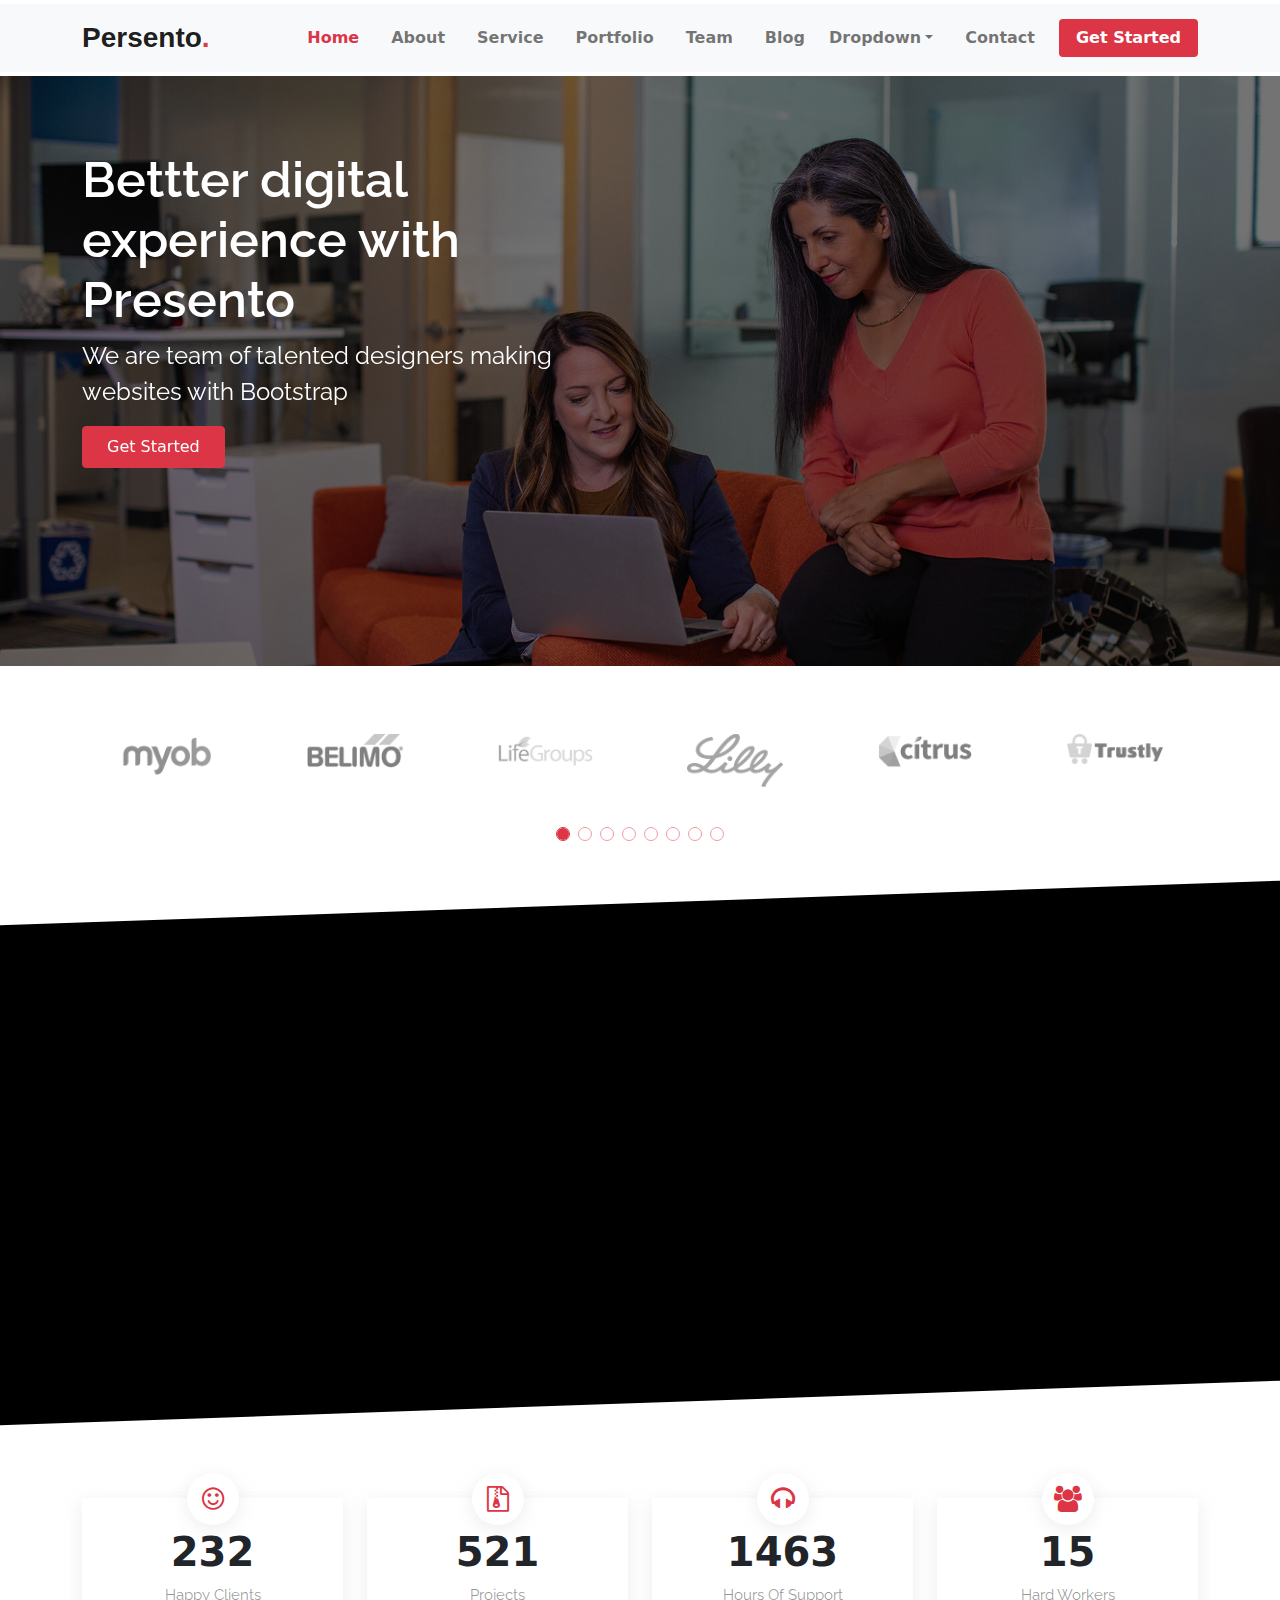
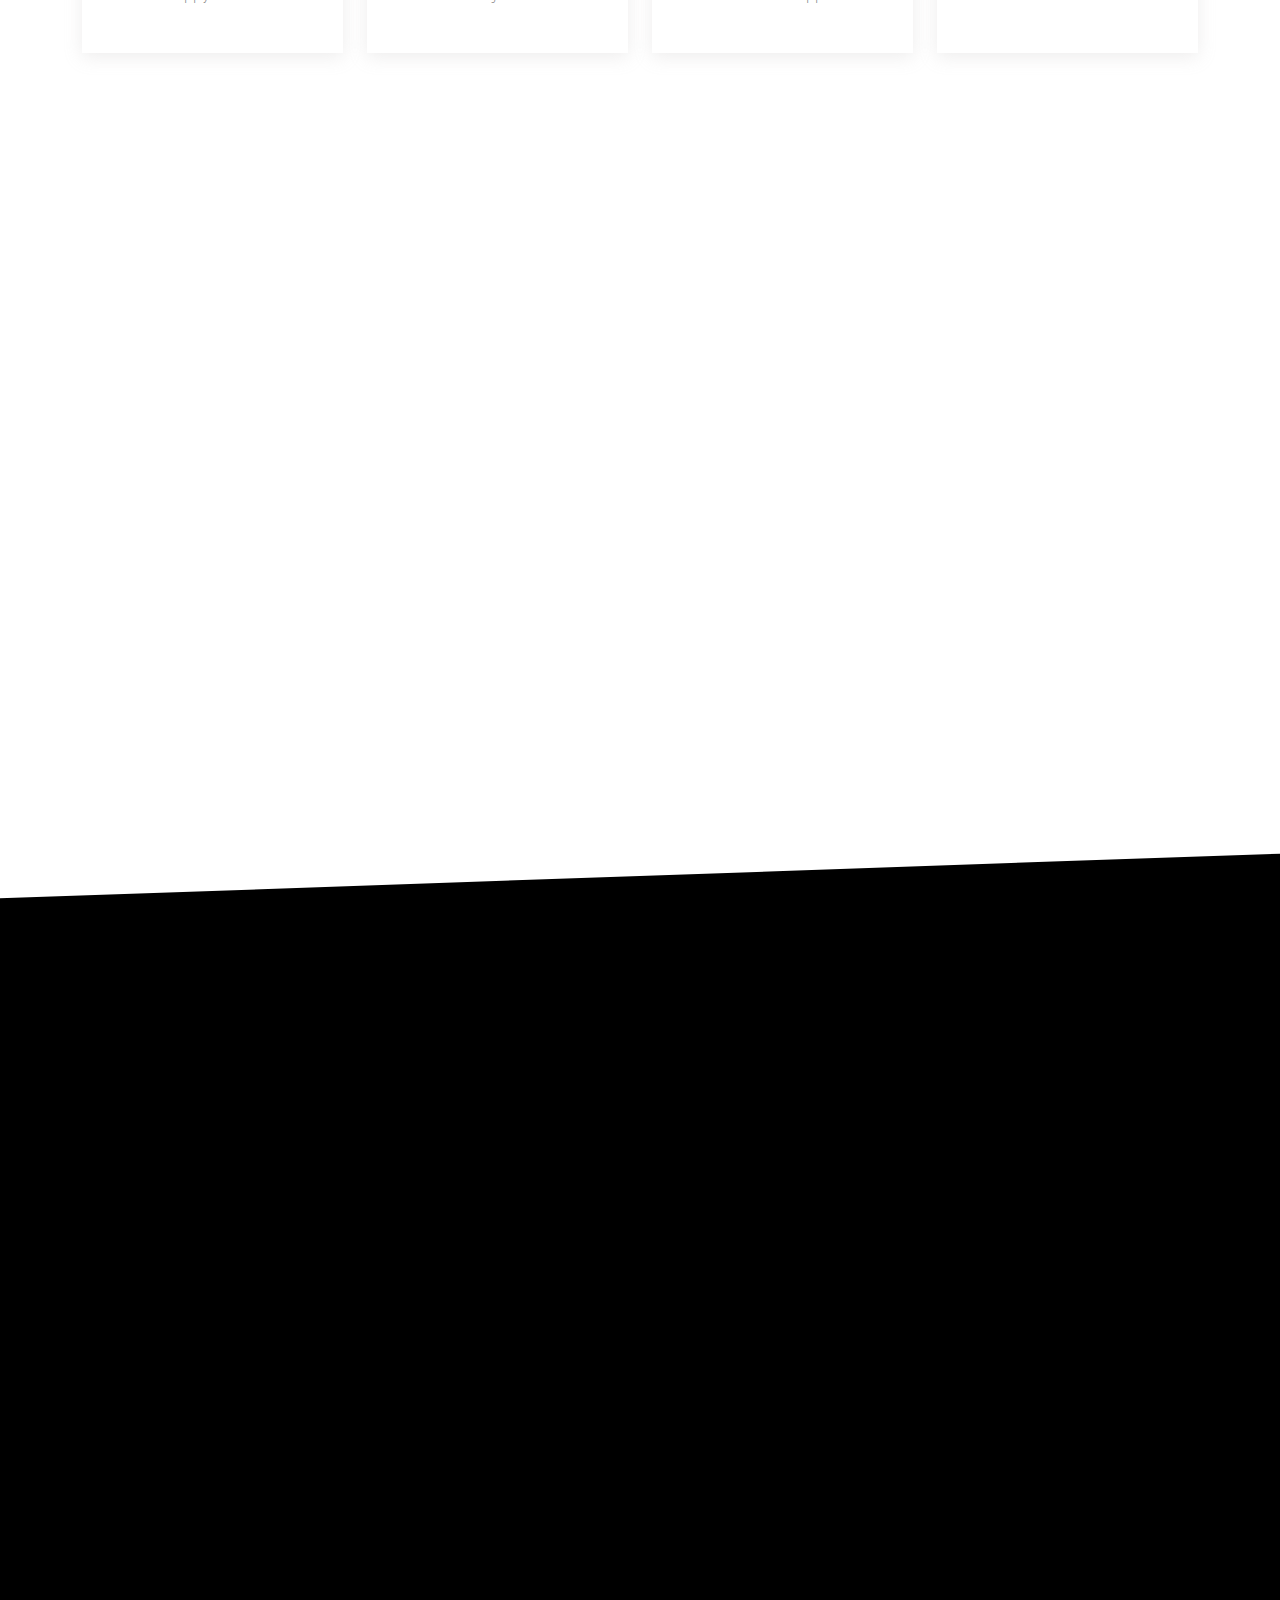
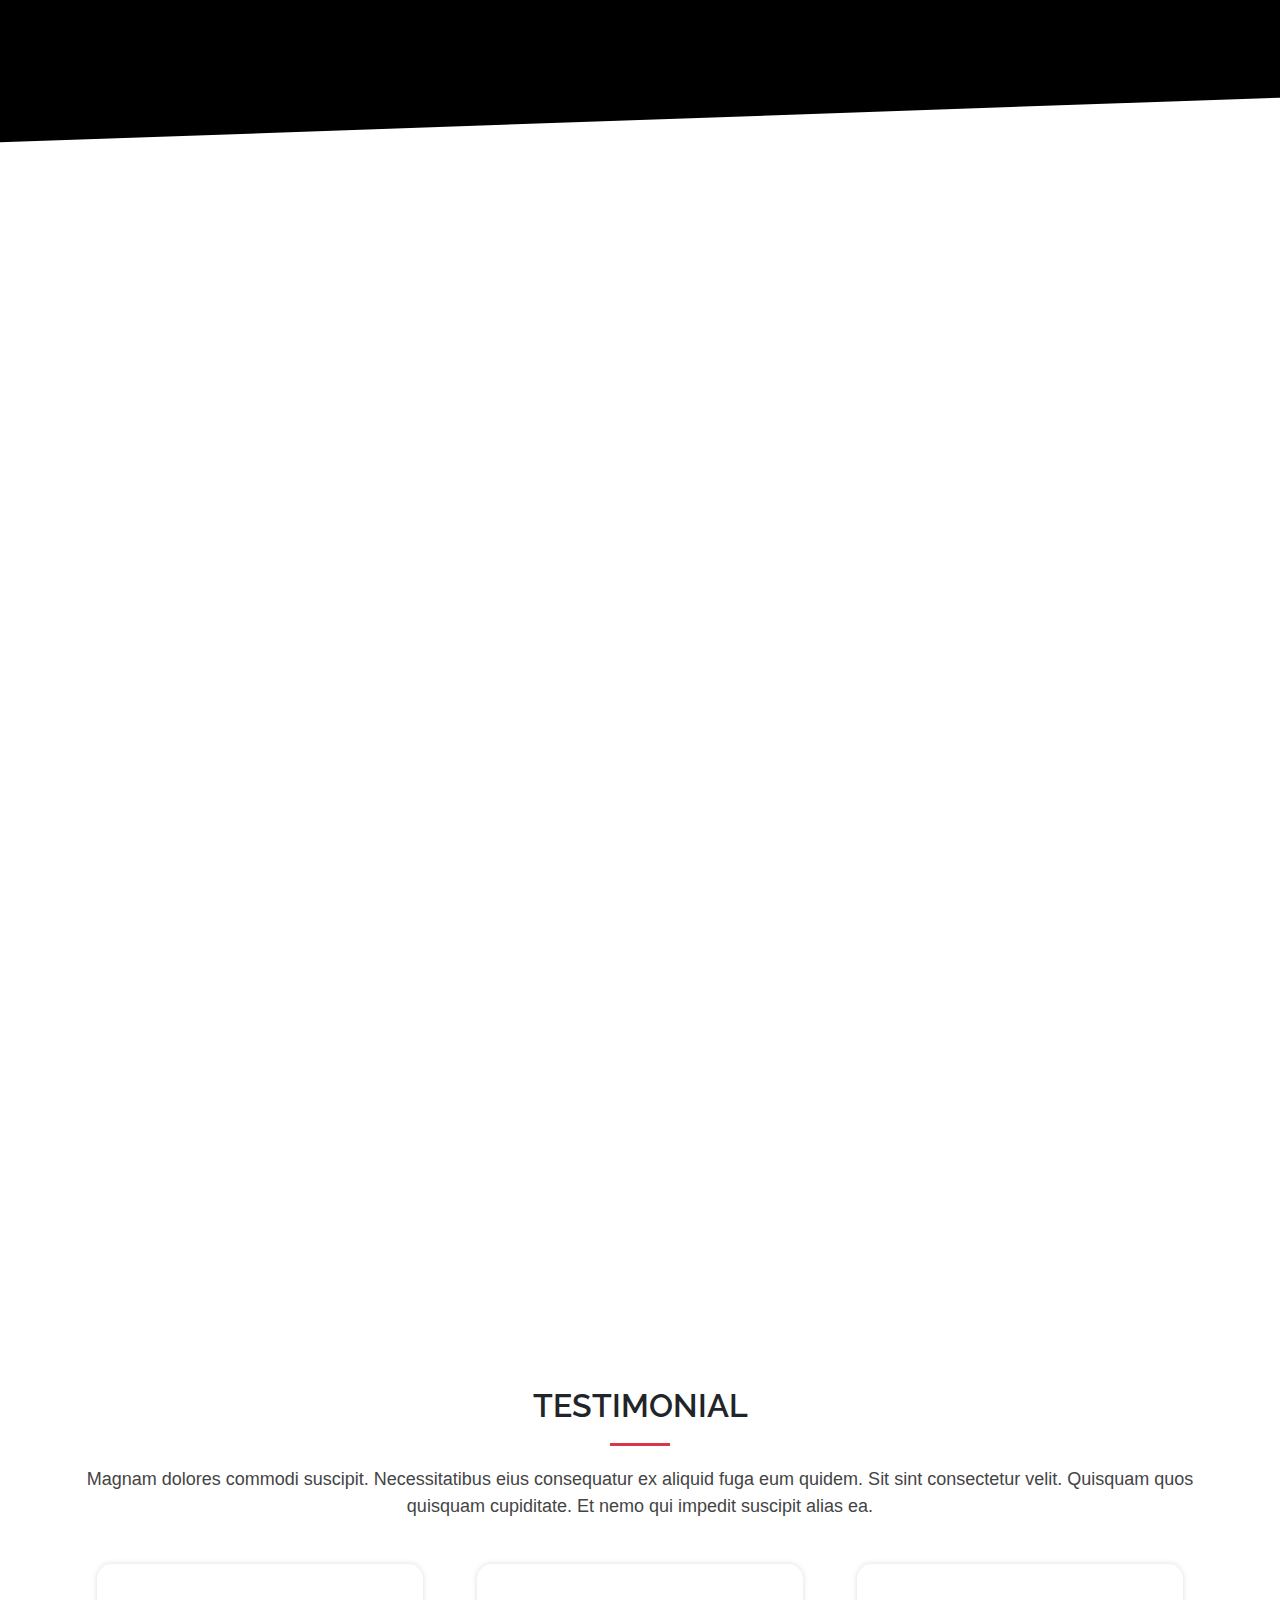
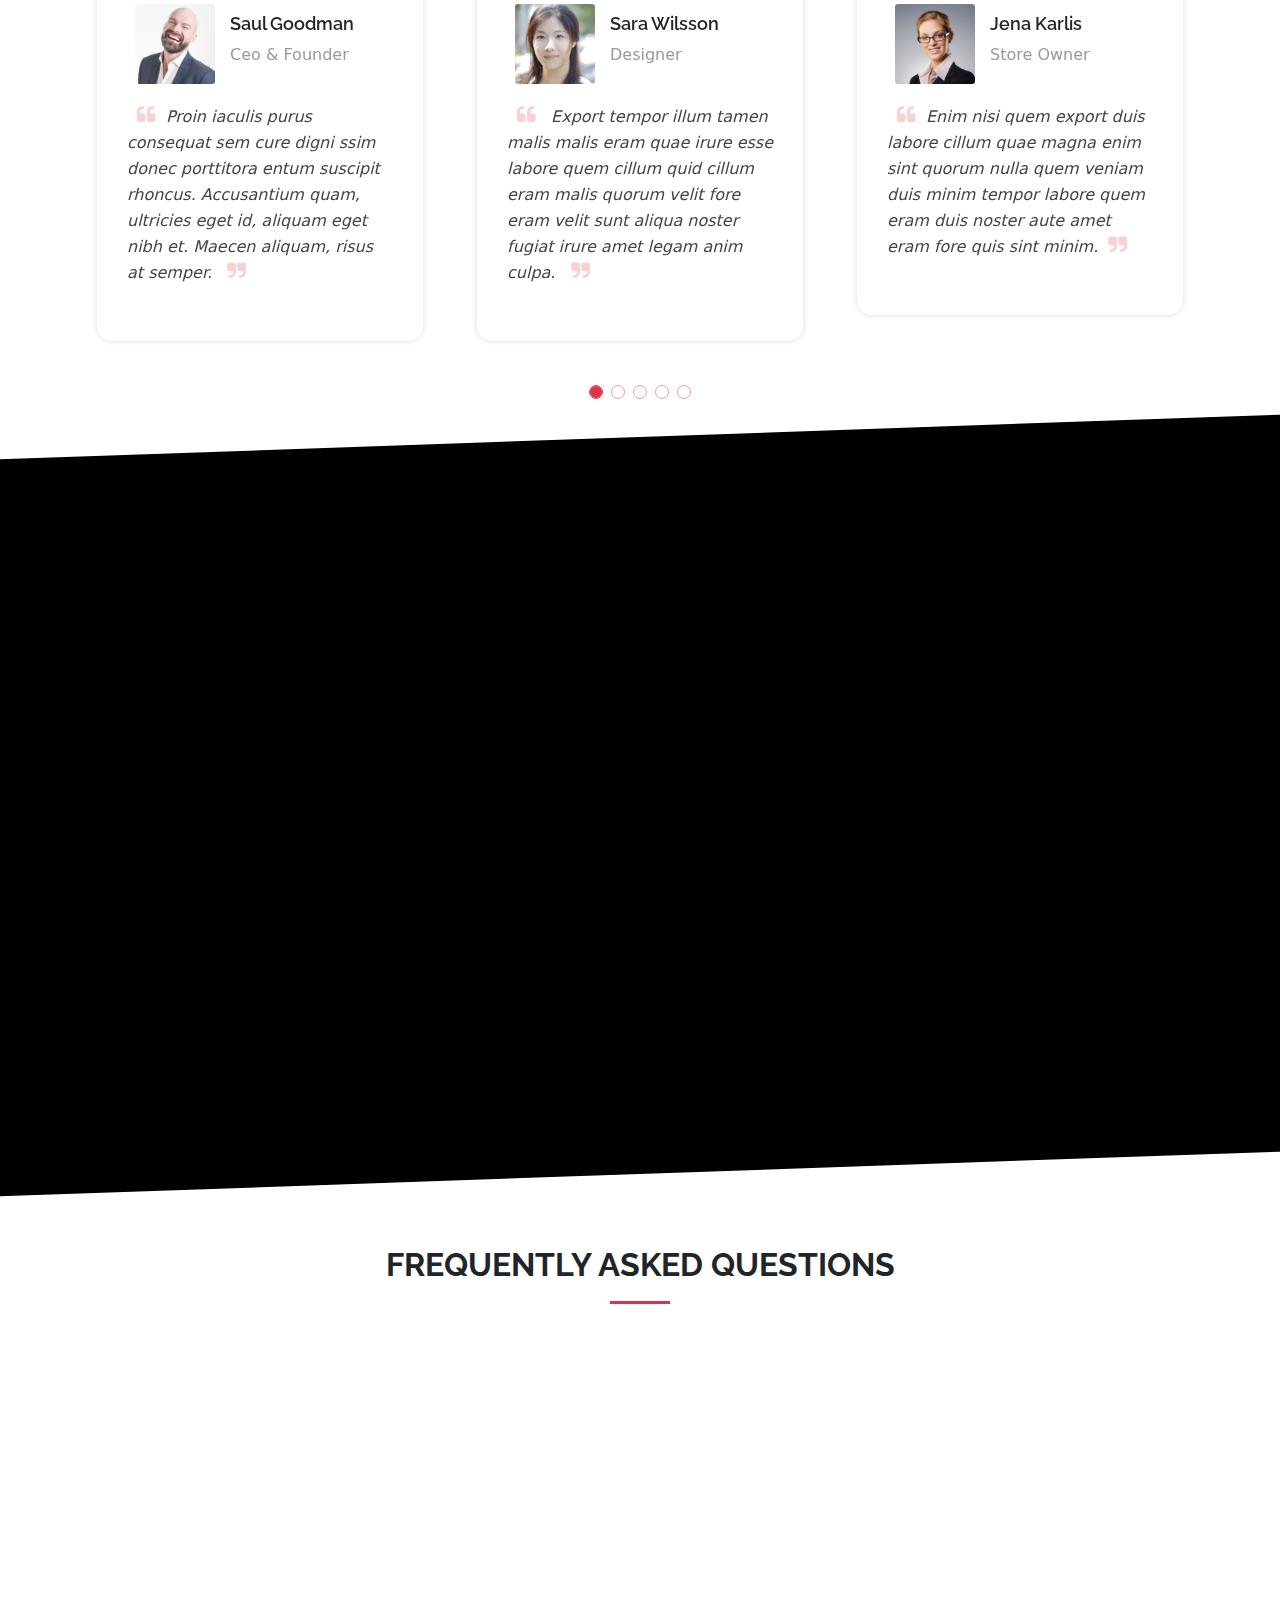
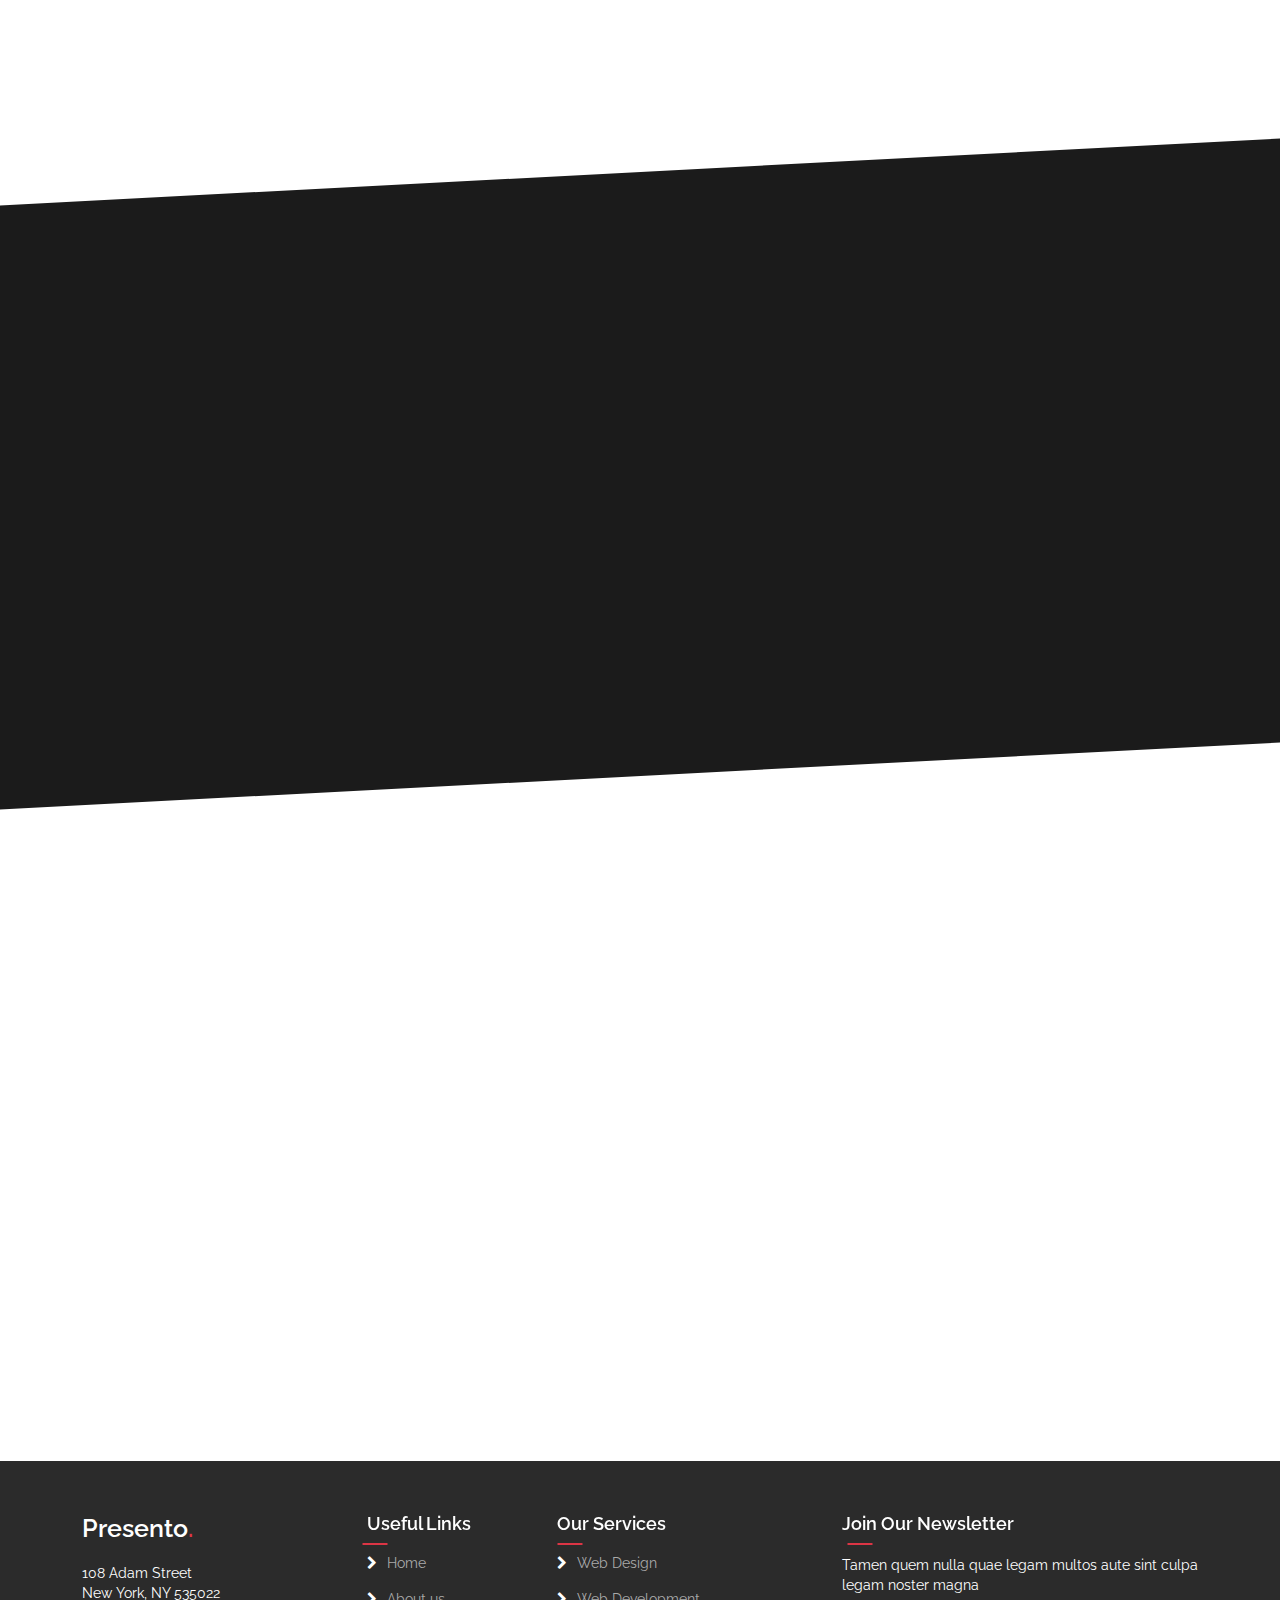
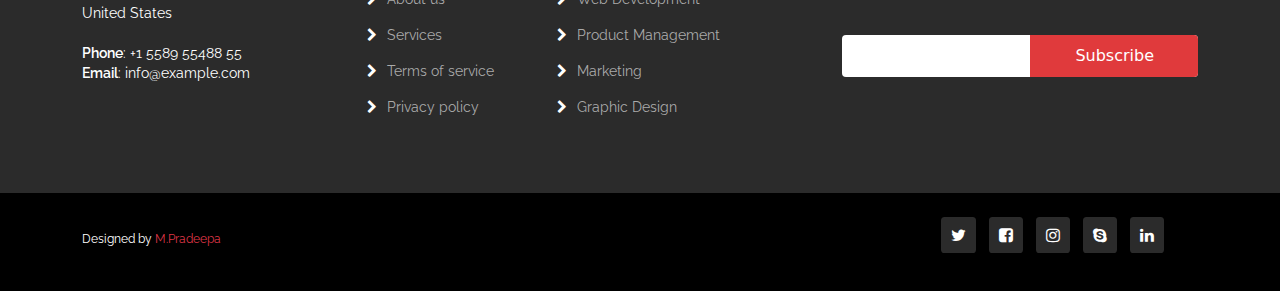
<file: layout.html>
<!DOCTYPE html>
<html>
<head>
	<meta charset="utf-8">
	<meta name="viewport" content="width=device-width,initial-scale=1.0">
	<link rel="stylesheet" href="css/stylesheet.css">
	<link rel="stylesheet" type="text/css" href="css/reset.css">
	<link rel="stylesheet" href="css/bootstrap.min.css">
	<link rel="stylesheet" href="css/responsive.css">
	<link rel="stylesheet" href="css/font-awesome.min.css">
	<link href="https://unpkg.com/aos@2.3.1/dist/aos.css" rel="stylesheet">
	<link rel="preconnect" href="https://fonts.googleapis.com">
	<link rel="preconnect" href="https://fonts.gstatic.com" crossorigin>
	<link href="https://fonts.googleapis.com/css2?family=Raleway:wght@500&display=swap" rel="stylesheet">
	<title>layout</title>
	
</head>
<body>
<!---------------header------------------>
<section class="header-sec py-1">
	<nav class="navbar navbar-expand-lg navbar-light bg-light">
				<div class="container">
					<a class="navbar-brand head fs-3" href="#">Persento<span>.</span></a>
					<div class="menu-btn order-lg-2">
						<button type="button" class="btn px-3">Get Started</button>
					<button class="navbar-toggler" type="button" data-bs-toggle="collapse" data-bs-target="#navbarSupportedContent" aria-controls="navbarSupportedContent" aria-expanded="false" aria-label="Toggle navigation">
						<span class="navbar-toggler-icon"></span>
						
					</button>	
						</div>
						
					
				<div class="collapse navbar-collapse justify-content-end order-lg-1" id="navbarSupportedContent" >
					<ul class="navbar-nav menu">
						<li class="nav-item">
							<a class="nav-link active px-3" href="#section-1">Home</a>
						</li>
						<li class="nav-item">
							<a class="nav-link px-3" href="#section-2">About</a>
						</li>
						<li class="nav-item">
							<a class="nav-link px-3" href="#section-3">Service</a>
						</li>
						<li class="nav-item">
							<a class="nav-link px-3" href="#section-4">Portfolio</a>
						</li>
						<li class="nav-item">
							<a class="nav-link px-3" href="#section-5">Team</a>
						</li>
						<li class="nav-item">
							<a class="nav-link px-3" href="#section-6">Blog</a>
						</li>
						<li class="nav-item dropdown">
							<a class="nav-link dropdown-toggle" href="#" id="navbarDropdown" role="button" data-bs-toggle="dropdown" aria-expanded="false">Dropdown</a>
								<ul class="dropdown-menu" aria-labelledby="navbarDropdown">
									<li><a class="dropdown-item" href="#">Drop Down 1</a></li>
									<li><a class="dropdown-item" href="#">Deep Drop Down</a></li>
										
									<li><a class="dropdown-item" href="#">Drop Down 2</a></li>
									 
									<li><a class="dropdown-item" href="#">Drop Down 3</a></li>
									<li><a class="dropdown-item" href="#">Drop Down 4</a></li>
								</ul>
						</li>
						<li class="nav-item">
							<a class="nav-link px-4" href="#section-7">Contact</a>
						</li>
						</ul>
						
						
						</div>
						</div>
			</nav>
</section>
<!-----------------banner---------------->
<section class="bnr-sec" id="section-1">
	<div class="container">
		<div class="row">
		
			<div class="col-lg-6"  data-aos="zoom-out-right"  data-aos-duration="1000">
				<div class="banner pb-5">
					<h1>Bettter digital experience with Presento</h1>
					<p>We are team of talented designers making websites with Bootstrap</p>
					<button type="button" class="btn btn-danger  px-4 py-2">Get Started</button>
				</div>
			</div>
		</div>
	</div>
</section>
<!----------------logo---------------------->
<section class="logo-sec py-5" data-aos="zoom-in" data-aos-duration="1000">
	<div class="container">
		<!---<div class="row">
			<div class="col-lg-2 col-6 col-sm-3">
				<div class="logo">
					<img src="image/client-1.png" alt="image">
				</div>
			</div>
			<div class="col-lg-2 col-6 col-sm-3">
				<div class="logo">
					<img src="image/client-2.png" alt="image">
				</div>
			</div>
			<div class="col-lg-2 col-6 col-sm-3 d-none d-sm-block">
				<div class="logo">
					<img src="image/client-3.png" alt="image">
				</div>
			</div>
			<div class="col-lg-2 col-6 col-sm-3 d-none d-sm-block">
				<div class="logo">
					<img src="image/client-4.png" alt="image">
				</div>
			</div>
			<div class="col-lg-2 col-6 d-none d-lg-block">
				<div class="logo">
					<img src="image/client-5.png" alt="image">
				</div>
			</div>
			<div class="col-lg-2 col-6 d-none d-lg-block">
				<div class="logo">
					<img src="image/client-6.png" alt="image">
				</div>
			</div>
			<div class="circle">
				<span class="active"></span>
				<span></span>
				<span></span>
				<span></span>
				<span></span>
				<span></span>
			</div>
		</div>--->
		<div id="carouselExampleCaptions" class="carousel slide" data-bs-ride="carousel">
  <div class="carousel-indicators">
    <button type="button" data-bs-target="#carouselExampleCaptions" data-bs-slide-to="0" class="active" aria-current="true" aria-label="Slide 1"></button>
    <button type="button" data-bs-target="#carouselExampleCaptions" data-bs-slide-to="1" aria-label="Slide 2"></button>
    <button type="button" data-bs-target="#carouselExampleCaptions" data-bs-slide-to="2" aria-label="Slide 3"></button>
	  <button type="button" data-bs-target="#carouselExampleCaptions" data-bs-slide-to="3" aria-label="Slide 4"></button>
	    <button type="button" data-bs-target="#carouselExampleCaptions" data-bs-slide-to="4" aria-label="Slide 5"></button>
		  <button type="button" data-bs-target="#carouselExampleCaptions" data-bs-slide-to="5" aria-label="Slide 6"></button>
		    <button type="button" data-bs-target="#carouselExampleCaptions" data-bs-slide-to="6" aria-label="Slide 7"></button>
			  <button type="button" data-bs-target="#carouselExampleCaptions" data-bs-slide-to="7" aria-label="Slide 8"></button>
  </div>
  <div class="carousel-inner">
    <div class="carousel-item active">
    <div class="row">
	   <div class="col-lg-2 col-6 col-sm-3">
	   <div class="logo">
		<img src="image/client-1.png" class="img-fluid" alt="image">
		</div> 
	   </div>
	   
	   <div class="col-lg-2 col-6 col-sm-3">
	   <div class="logo">
		<img src="image/client-2.png" class="img-fluid" alt="image">
		</div>
	   </div>
	   
	   <div class="col-lg-2 col-6 col-sm-3 d-none d-sm-block">
	   <div class="logo">
		<img src="image/client-3.png" class="img-fluid" alt="image">
		</div>
	   </div>
	   
	   <div class="col-lg-2 col-6 col-sm-3 d-none d-sm-block">
	   <div class="logo">
		<img src="image/client-4.png" class="img-fluid" alt="image">
		</div>
	   </div>
	   
	   <div class="col-lg-2 col-6 d-none d-lg-block">
	   <div class="logo">
		<img src="image/client-5.png" class="img-fluid" alt="image">
		</div>
	   </div>
	   
	   <div class="col-lg-2 col-6 d-none d-lg-block">
	   <div class="logo">
		<img src="image/client-6.png" class="img-fluid" alt="image">
		</div>
	   </div>
	   
	  </div>
	  
    </div>
    <div class="carousel-item">
    <div class="row">
	   <div class="col-lg-2 col-6 col-sm-3">
	   <div class="logo">
		<img src="image/client-2.png" class="img-fluid" alt="image">
		</div>
	   </div>
	   
	   <div class="col-lg-2 col-6 col-sm-3">
	   <div class="logo">
		<img src="image/client-3.png" class="img-fluid" alt="image">
		</div>
	   </div>
	   
	   <div class="col-lg-2 col-6 col-sm-3 d-none d-sm-block">
	   <div class="logo">
		<img src="image/client-4.png"  class="img-fluid" alt="image">
		</div>
	   </div>
	   
	   <div class="col-lg-2 col-6 col-sm-3 d-none d-sm-block">
	   <div class="logo">
		<img src="image/client-5.png" class="img-fluid" alt="image">
		</div>
	   </div>
	   
	   <div class="col-lg-2 col-6 d-none d-lg-block">
	   <div class="logo">
		<img src="image/client-6.png" class="img-fluid" alt="image">
		</div>
	   </div>
	   
	   <div class="col-lg-2 col-6 d-none d-lg-block">
	   <div class="logo">
		<img src="image/client-7.png" class="img-fluid" alt="image">
		</div>
	   </div>
	   
	  </div>
    </div>
    <div class="carousel-item">
      <div class="row">
	   <div class="col-lg-2 col-6 col-sm-3">
	   <div class="logo">
		<img src="image/client-3.png" class="img-fluid" alt="image">
		</div>
	   </div>
	   
	   <div class="col-lg-2 col-6 col-sm-3">
	   <div class="logo">
		<img src="image/client-4.png" class="img-fluid" alt="image">
		</div>
	   </div>
	   
	   <div class="col-lg-2 col-6 col-sm-3 d-none d-sm-block">
	   <div class="logo">
		<img src="image/client-5.png" class="img-fluid" alt="image">
		</div>
	   </div>
	   
	   <div class="col-lg-2 col-6 col-sm-3 d-none d-sm-block">
	   <div class="logo">
		<img src="image/client-6.png" class="img-fluid" alt="image">
		</div>
	   </div>
	   
	   <div class="col-lg-2 col-6 d-none d-lg-block">
	   <div class="logo">
		<img src="image/client-7.png" class="img-fluid" alt="image">
		</div>
	   </div>
	   
	   <div class="col-lg-2 col-6 d-none d-lg-block">
	   <div class="logo">
		<img src="image/client-8.png" class="img-fluid" alt="image">
		</div>
	   </div>
	   
	  </div>
    </div>
	<div class="carousel-item">
      <div class="row">
	   <div class="col-lg-2 col-6 col-sm-3">
	   <div class="logo">
		<img src="image/client-4.png"  class="img-fluid" alt="image">
		</div>
	   </div>
	   
	   <div class="col-lg-2 col-6 col-sm-3">
	   <div class="logo">
		<img src="image/client-5.png" class="img-fluid" alt="image">
		</div>
	   </div>
	   
	   <div class="col-lg-2 col-6 col-sm-3 d-none d-sm-block">
	   <div class="logo">
		<img src="image/client-6.png" class="img-fluid" alt="image">
		</div>
	   </div>
	   
	   <div class="col-lg-2 col-6 col-sm-3 d-none d-sm-block">
	   <div class="logo">
		<img src="image/client-7.png" class="img-fluid" alt="image">
		</div>
	   </div>
	   
	   <div class="col-lg-2 col-6 d-none d-lg-block">
	   <div class="logo">
		<img src="image/client-8.png" class="img-fluid" alt="image">
		</div>
	   </div>
	   
	   <div class="col-lg-2 col-6 d-none d-lg-block">
	   <div class="logo">
		<img src="image/client-1.png" class="img-fluid" alt="image">
		</div>
	   </div>
	   
	  </div>
    </div>
	<div class="carousel-item">
      <div class="row">
	   <div class="col-lg-2 col-6 col-sm-3">
	   <div class="logo">
		<img src="image/client-5.png" class="img-fluid" alt="image">
		</div>
	   </div>
	   
	   <div class="col-lg-2 col-6 col-sm-3">
	   <div class="logo">
		<img src="image/client-6.png" class="img-fluid" alt="image">
		</div>
	   </div>
	   
	   <div class="col-lg-2 col-6 col-sm-3 d-none d-sm-block">
	   <div class="logo">
		<img src="image/client-7.png" class="img-fluid" alt="image">
		</div>
	   </div>
	   
	   <div class="col-lg-2 col-6 col-sm-3 d-none d-sm-block">
	   <div class="logo">
		<img src="image/client-8.png" class="img-fluid" alt="image">
		</div>
	   </div>
	   
	   <div class="col-lg-2 col-6 d-none d-lg-block">
	   <div class="logo">
		<img src="image/client-1.png" class="img-fluid" alt="image">
		</div>
	   </div>
	   
	   <div class="col-lg-2 col-6 d-none d-lg-block">
	   <div class="logo">
		<img src="image/client-2.png" class="img-fluid" alt="image">
		</div>
	   </div>
	   
	  </div>
    </div>
	<div class="carousel-item">
      <div class="row">
	   <div class="col-lg-2 col-6 col-sm-3">
	   <div class="logo">
		<img src="image/client-6.png" class="img-fluid" alt="image">
		</div>
	   </div>
	   
	   <div class="col-lg-2 col-6 col-sm-3">
	   <div class="logo">
		<img src="image/client-7.png" class="img-fluid" alt="image">
		</div>
	   </div>
	   
	   <div class="col-lg-2 col-6 col-sm-3 d-none d-sm-block">
	   <div class="logo">
		<img src="image/client-8.png" class="img-fluid" alt="image">
		</div>
	   </div>
	   
	   <div class="col-lg-2 col-6 col-sm-3 d-none d-sm-block">
	   <div class="logo">
		<img src="image/client-1.png" class="img-fluid" alt="image">
		</div>
	   </div>
	   
	   <div class="col-lg-2 col-6 d-none d-lg-block">
	   <div class="logo">
		<img src="image/client-2.png" class="img-fluid" alt="image">
		</div>
	   </div>
	   
	   <div class="col-lg-2 col-6 d-none d-lg-block">
	   <div class="logo">
		<img src="image/client-3.png" class="img-fluid" alt="image">
		</div>
	   </div>
	   
	  </div>
    </div>
	<div class="carousel-item">
      <div class="row">
	   <div class="col-lg-2 col-6 col-sm-3">
	   <div class="logo">
		<img src="image/client-7.png" class="img-fluid" alt="image">
		</div>
	   </div>
	   
	   <div class="col-lg-2 col-6 col-sm-3">
	   <div class="logo">
		<img src="image/client-8.png" class="img-fluid" alt="image">
		</div>
	   </div>
	   
	   <div class="col-lg-2 col-6 col-sm-3 d-none d-sm-block">
	   <div class="logo">
		<img src="image/client-1.png" class="img-fluid" alt="image">
		</div>
	   </div>
	   
	   <div class="col-lg-2 col-6 col-sm-3 d-none d-sm-block">
	   <div class="logo">
		<img src="image/client-2.png" class="img-fluid" alt="image">
		</div>
	   </div>
	   
	   <div class="col-lg-2 col-6 d-none d-lg-block">
	   <div class="logo">
		<img src="image/client-3.png" class="img-fluid" alt="image">
		</div>
	   </div>
	   
	   <div class="col-lg-2 col-6 d-none d-lg-block">
	   <div class="logo">
		<img src="image/client-4.png" class="img-fluid" alt="image">
		</div>
	   </div>
	   
	  </div>
    </div>
	<div class="carousel-item">
      <div class="row">
	   <div class="col-lg-2 col-6 col-sm-3">
	   <div class="logo">
		<img src="image/client-8.png" class="img-fluid" alt="image">
		</div>
	   </div>
	   
	   <div class="col-lg-2 col-6 col-sm-3">
	   <div class="logo">
		<img src="image/client-1.png" class="img-fluid" alt="image">
		</div>
	   </div>
	   
	   <div class="col-lg-2 col-6 col-sm-3 d-none d-sm-block">
	   <div class="logo">
		<img src="image/client-2.png" class="img-fluid" alt="image">
		</div>
	   </div>
	   
	   <div class="col-lg-2 col-6 col-sm-3 d-none d-sm-block">
	   <div class="logo">
		<img src="image/client-3.png" class="img-fluid" alt="image">
		</div>
	   </div>
	   
	   <div class="col-lg-2 col-6 d-none d-lg-block">
	   <div class="logo">
		<img src="image/client-4.png" class="img-fluid" alt="image">
		</div>
	   </div>
	   
	   <div class="col-lg-2 col-6 d-none d-lg-block">
	   <div class="logo">
		<img src="image/client-5.png" class="img-fluid" alt="image">
		</div>
	   </div>
	   
	  </div>
    </div>
  </div>
  
</div>
	</div>
</section>
<!---------------------about--------------------->
<section class="about-sec py-5 mt-5" id="section-2">
	<div class="container">
		<div class="row py-4">
			<div class="col-lg-5">
				<div class="about-info pt-4 mx-4" data-aos="fade-up" data-aos-duration="1000">
					<h2>Voluptatem dignissimos provident quasi</h2>
					<p class="pt-4">Lorem ipsum dolor sit amet, consectetur adipiscing elit, sed do eiusmod tempor incididunt ut labore et dolore magna aliqua. Duis aute irure dolor in reprehenderit</p>
					<div class="pt-3">
						<a href="#">About us<i class="fa fa-angle-right" aria-hidden="true"></i></a>
					</div>
				</div>
			</div>
			<div class="col-lg-7">
				<div class="row">
					<div class="col-lg-6 col-sm-6" data-aos="fade-up" data-aos-duration="1000">
						<div class="about-content">
							<div class="abt-icon">
								<i class="fa fa-file-text" aria-hidden="true"></i>
							</div>
							<div class="abt-content">
								<h4>Corporis voluptates sit</h4>
								<p>Consequuntur sunt aut quasi enim aliquam quae harum pariatur laboris nisi ut aliquip</p>
							</div>
						</div>
					</div>
					<div class="col-lg-6  col-sm-6 " data-aos="fade-up" data-aos-duration="1000">
						<div class="about-content">
							<div class="abt-icon">
								<i class="fa fa-cube" aria-hidden="true"></i>
							</div>
							<div class="abt-content">
								<h4>Ullamco laboris nisi</h4>
								<p>Excepteur sint occaecat cupidatat non proident, sunt in culpa qui officia deserunt</p>
							</div>
						</div>
					</div>
					<div class="col-lg-6  col-sm-6 mt-3" data-aos="fade-up" data-aos-duration="1000">

						<div class="about-content">
							<div class="abt-icon">
								<i class="fa fa-picture-o" aria-hidden="true"></i>
							</div>
							<div class="abt-content">
								<h4>Labore consequatur</h4>
								<p>Aut suscipit aut cum nemo deleniti aut omnis. Doloribus ut maiores omnis facere</p>
							</div>
						</div>
					</div>
					<div class="col-lg-6 col-sm-6 mt-3"data-aos="fade-up" data-aos-duration="1000">
						<div class="about-content">
							<div class="abt-icon">
								<i class="fa fa-shield" aria-hidden="true"></i>
							</div>
							<div class="abt-content">
								<h4>Beatae veritatis</h4>
								<p>Expedita veritatis consequuntur nihil tempore laudantium vitae denat pacta</p>


							</div>
						</div>
					</div>
				</div>
			</div>
		</div>
	</div>
</section>
<!------------------list----------------------->
<section class="list-sec py-5">
	<div class="container">
		<div class="row py-5">
			<div class="col-lg-3 col-sm-6" >
				<div class="list">
					<div class="list-icon">
						<i class="fa fa-smile-o" aria-hidden="true"></i>
					</div>
					<h1>232</h1>
					<p>Happy Clients</p>
				</div>	
			</div>
			<div class="col-lg-3 col-sm-6">
				<div class="list">
					<div class="list-icon">
						<i class="fa fa-file-archive-o" aria-hidden="true"></i>
					</div>
					<h1>521</h1>
					<p>Projects</p>
				</div>
			</div>
			<div class="col-lg-3 col-sm-6">
				<div class="list">
					<div class="list-icon">
						<i class="fa fa-headphones" aria-hidden="true"></i>
					</div>
					<h1>1463</h1>
					<p>Hours Of Support</p>
				</div>
			</div>
			<div class="col-lg-3 col-sm-6">
				<div class="list">
					<div class="list-icon">
						<i class="fa fa-users" aria-hidden="true"></i>
					</div>
					<h1>15</h1>
					<p>Hard Workers</p>
				</div>
			</div>
		</div>
	</div>
	
</section>
<!-----------------tab-------------------------->
<section class="content-sec py-5">
	<div class="container">
		<ul class="nav nav-tabs abt-tab" id="myTab" role="tablist" data-aos="fade-up" data-aos-duration="1000">
			<li class="nav-item" role="presentation">
				<a class="nav-link active" id="task1-tab" data-bs-toggle="tab" href="#task1" role="tab" aria-controls="task1" aria-selected="true">
					<i class="fa fa-eercast" aria-hidden="true"></i>
					<span class="d-none d-lg-block">Modi sit est dela pireda nest</span>
				</a>
			</li>
			<li class="nav-item" role="presentation" data-aos="fade-up" data-aos-duration="1000">
				<a class="nav-link" id="task2-tab" data-bs-toggle="tab" href="#task2" role="tab" aria-controls="task2" aria-selected="false">
					<i class="fa fa-user-o" aria-hidden="true"></i>
					<span class="d-none d-lg-block">Unde praesenti mara setra le</span>
				</a>
			</li>
			<li class="nav-item" role="presentation" data-aos="fade-up" data-aos-duration="1000">
				<a class="nav-link" id="task3-tab" data-bs-toggle="tab" href="#task3" role="tab" aria-controls="task3" aria-selected="false">
					<i class="fa fa-sun-o" aria-hidden="true"></i>
					<span class="d-none d-lg-block">Pariatur explica nitro dela</span>
				</a>
			</li>
			<li class="nav-item" role="presentation" data-aos="fade-up" data-aos-duration="1000">
				<a class="nav-link" id="task4-tab" data-bs-toggle="tab" href="#task4" role="tab" aria-controls="task4" aria-selected="false">
					<i class="fa fa-gift" aria-hidden="true"></i>
					<span class="d-none d-lg-block">Nostrum qui dile node</span>
				</a>
			</li>
		</ul>
        <div class="tab-content" id="myTabContent">
			<div class="tab-pane fade show active my-4 tab" id="task1" role="tabpanel" aria-labelledby="task1-tab">
				<div class="row">
					<div class="col-lg-6 col-12 order-2 order-lg-1" data-aos="fade-up" data-aos-duration="1000">
					<h4 class="tabs-1 mt-2">Voluptatem dignissimos provident quasi corporis voluptates sit assumenda.</h4>
					<p class="tab-2">Lorem ipsum dolor sit amet, consectetur adipiscing elit, sed do eiusmod tempor incididunt ut labore et dolore magna aliqua.</p>
				
						<p class="tab-1"><i class="fa fa-check icon-tick" aria-hidden="true"></i>Ullamco laboris nisi ut aliquip ex ea commodo consequat.</p>
						<p class="tab-1"><i class="fa fa-check icon-tick" aria-hidden="true"></i>Duis aute irure dolor in reprehenderit in voluptate velit.</p>
						<p class="tab-1"><i class="fa fa-check icon-tick" aria-hidden="true"></i>Ullamco laboris nisi ut aliquip ex ea commodo consequat. Duis aute irure dolor in reprehenderit in voluptate trideta storacalaperda mastiro dolore eu fugiat nulla pariatur.</p>
					
					<p class="tab-1">Ullamco laboris nisi ut aliquip ex ea commodo consequat. Duis aute irure dolor in reprehenderit in voluptate velit esse cillum dolore eu fugiat nulla pariatur. Excepteur sint occaecat cupidatat non proident, sunt in culpa qui officia deserunt mollit anim id est laborum</p>
					</div>
					<div class="col-lg-6 col-12 order-1 order-lg-2" data-aos="fade-up" data-aos-duration="1000">
						<img src="image/tabs-1.jpg" class="img-fluid" alt="">
					</div>
				</div>
			</div>
			<div class="tab-pane fade my-4" id="task2" role="tabpanel" aria-labelledby="task2-tab">
				<div class="row ">
					<div class="col-lg-6 col-12 order-2 order-lg-1" data-aos="fade-up" data-aos-duration="1000">
					<h4 class="tabs-1">Neque exercitationem debitis soluta quos debitis quo mollitia officia est</h4>
					<p class="tab-1">Ullamco laboris nisi ut aliquip ex ea commodo consequat. Duis aute irure dolor in reprehenderit in voluptate velit esse cillum dolore eu fugiat nulla pariatur. Excepteur sint occaecat cupidatat non proident, sunt in culpa qui officia deserunt mollit anim id est laborum</p>

					<p class="tab-2">Lorem ipsum dolor sit amet, consectetur adipiscing elit, sed do eiusmod tempor incididunt ut labore et dolore magna aliqua.</p>
					
						<p class="tab-1"><i class="fa fa-check icon-tick" aria-hidden="true"></i>Ullamco laboris nisi ut aliquip ex ea commodo consequat.</p>
						<p class="tab-1"><i class="fa fa-check icon-tick" aria-hidden="true"></i>Duis aute irure dolor in reprehenderit in voluptate velit.</p>
						<p class="tab-1"><i class="fa fa-check icon-tick" aria-hidden="true"></i>Provident mollitia neque rerum asperiores dolores quos qui a. Ipsum neque dolor voluptate nisi sed.</p>
						<p class="tab-1"><i class="fa fa-check icon-tick" aria-hidden="true"></i>Ullamco laboris nisi ut aliquip ex ea commodo consequat. Duis aute irure dolor in reprehenderit in voluptate trideta storacalaperda mastiro dolore eu fugiat nulla pariatur.</p>

					</div>
					<div class="col-lg-6 col-12 order-1 order-lg-2" data-aos="fade-up" data-aos-duration="1000">
						<img src="image/tabs-2.jpg" class="img-fluid" alt="">
					</div>
				</div>
			</div>
			<div class="tab-pane fade my-4" id="task3" role="tabpanel" aria-labelledby="task3-tab">
				<div class="row">
					<div class="col-lg-6 col-12 order-2 order-lg-1" data-aos="fade-up" data-aos-duration="1000">
					<h4 class="tabs-1">Voluptatibus commodi ut accusamus ea repudiandae ut autem dolor ut assumenda</h4>
					<p class="tab-1">Ullamco laboris nisi ut aliquip ex ea commodo consequat. Duis aute irure dolor in reprehenderit in voluptate velit esse cillum dolore eu fugiat nulla pariatur. Excepteur sint occaecat cupidatat non proident, sunt in culpa qui officia deserunt mollit anim id est laborum</p>
				
					<p class="tab-1"><i class="fa fa-check icon-tick" aria-hidden="true"></i>Ullamco laboris nisi ut aliquip ex ea commodo consequat.</p>
					<p class="tab-1"><i class="fa fa-check icon-tick" aria-hidden="true"></i>Duis aute irure dolor in reprehenderit in voluptate velit.</p>
					<p class="tab-1"><i class="fa fa-check icon-tick" aria-hidden="true"></i>Provident mollitia neque rerum asperiores dolores quos qui a. Ipsum neque dolor voluptate nisi sed.</p>
					
					<p class="tab-2">Lorem ipsum dolor sit amet, consectetur adipiscing elit, sed do eiusmod tempor incididunt ut labore et dolore magna aliqua.</p>
					</div>
					<div class="col-lg-6 col-12 order-1 order-lg-2" data-aos="fade-up" data-aos-duration="1000">
						<img src="image/tabs-3.jpg" class="img-fluid" alt="">
					</div>
				</div>
			</div>
			<div class="tab-pane fade my-4" id="task4" role="tabpanel" aria-labelledby="task4-tab">
				<div class="row">
					<div class="col-lg-6 col-12 order-2 order-lg-1" data-aos="fade-up" data-aos-duration="1000">
					<h4 class="tabs-1">Omnis fugiat ea explicabo sunt dolorum asperiores sequi inventore rerum</h4>
					<p class="tab-1">Ullamco laboris nisi ut aliquip ex ea commodo consequat. Duis aute irure dolor in reprehenderit in voluptate velit esse cillum dolore eu fugiat nulla pariatur. Excepteur sint occaecat cupidatat non proident, sunt in culpa qui officia deserunt mollit anim id est laborum</p>

					<p class="tab-2">Lorem ipsum dolor sit amet, consectetur adipiscing elit, sed do eiusmod tempor incididunt ut labore et dolore magna aliqua.
				
					<p class="tab-1"><i class="fa fa-check" aria-hidden="true"></i>Ullamco laboris nisi ut aliquip ex ea commodo consequat.
					<p class="tab-1"><i class="fa fa-check" aria-hidden="true"></i>Duis aute irure dolor in reprehenderit in voluptate velit.
					<p class="tab-1"><i class="fa fa-check" aria-hidden="true"></i>Ullamco laboris nisi ut aliquip ex ea commodo consequat. Duis aute irure dolor in reprehenderit in voluptate trideta storacalaperda mastiro dolore eu fugiat nulla pariatur.
				
					</div>
					<div class="col-lg-6 col-12 order-1 order-lg-2" data-aos="fade-up" data-aos-duration="1000">
						<img src="image/tabs-4.jpg" class="img-fluid" alt="">
					</div>
				</div>
			</div>
		</div>
			
	</div>
</section>
<!-----------------services--------------------->
<section class="service-sec py-5 my-4" id="section-3">
	<div class="container">
		<div class="service-title" data-aos="fade-up" data-aos-duration="1000">
			<h2>SERVICES</h2>
			<p>Magnam dolores commodi suscipit. Necessitatibus eius consequatur ex aliquid fuga eum quidem. Sit sint consectetur velit. Quisquam quos quisquam cupiditate. Et nemo qui impedit suscipit alias ea.</p>
		</div>
		<div class="row">
		
			<div class="col-lg-6 col-sm-6 mt-4" data-aos="fade-up" data-aos-duration="1000">
				<div class="service-content">
					<div class="ser-icon">
						<i class="fa fa-briefcase" aria-hidden="true"></i>
					</div>
					<div class="ser-details">
						<a href="#">Lorem Ipsum</a>
						<p>Voluptatum deleniti atque corrupti quos dolores et quas molestias excepturi sint occaecati cupiditate non provident</p>
					</div>
				</div>
			</div>
			<div class="col-lg-6 col-sm-6  mt-4" data-aos="fade-up" data-aos-duration="1000">
				<div class="service-content">
					<div class="ser-icon">
						<i class="fa fa-newspaper-o" aria-hidden="true"></i>
					</div>
					<div class="ser-details">
						<a href="#">Dolor Sitema</a>
						<p>Minim veniam, quis nostrud exercitation ullamco laboris nisi ut aliquip ex ea commodo consequat tarad limino ata</p>
					</div>
				</div>
			</div>
			<div class="col-lg-6 col-sm-6 mt-4" data-aos="fade-up" data-aos-duration="1000">
				<div class="service-content">
					<div class="ser-icon">
						<i class="fa fa-bar-chart" aria-hidden="true"></i>
					</div>
					<div class="ser-details">
						<a href="#">Sed ut perspiciatis</a>
						<p>Duis aute irure dolor in reprehenderit in voluptate velit esse cillum dolore eu fugiat nulla pariatur</p>
					</div>
				</div>
			</div>
			<div class="col-lg-6 col-sm-6  mt-4" data-aos="fade-up" data-aos-duration="1000">
				<div class="service-content">
					<div class="ser-icon">
						<i class="fa fa-binoculars" aria-hidden="true"></i>
					</div>
					<div class="ser-details">
						<a href="#">Nemo Enim</a>
						<p>Excepteur sint occaecat cupidatat non proident, sunt in culpa qui officia deserunt mollit anim id est laborum</p>
					</div>
				</div>
			</div>
			<div class="col-lg-6  col-sm-6 mt-4" data-aos="fade-up" data-aos-duration="1000">
				<div class="service-content">
					<div class="ser-icon">
						<i class="fa fa-calendar" aria-hidden="true"></i>
					</div>
					<div class="ser-details">
						<a href="#">Magni Dolore</a>
						<p>At vero eos et accusamus et iusto odio dignissimos ducimus qui blanditiis praesentium voluptatum deleniti atque</p>
					</div>
				</div>
			</div>
			<div class="col-lg-6  col-sm-6 mt-4" data-aos="fade-up" data-aos-duration="1000">
				<div class="service-content">
					<div class="ser-icon">
						<i class="fa fa-calendar" aria-hidden="true"></i>
					</div>
					<div class="ser-details">
						<a href="#">Eiusmod Tempor</a>
						<p>Et harum quidem rerum facilis est et expedita distinctio. Nam libero tempore, cum soluta nobis est eligendi</p>
					</div>
				</div>
			</div>
			
			
		</div>
	</div>
</section>
<!------------portfolio----------------->
<section class="port-sec py-5" id="section-4">
	<div class="container">
		<div class="port-title" data-aos="fade-up" data-aos-duration="1000">
			<h2>PORTFOLIO</h2>
			<p>Magnam dolores commodi suscipit. Necessitatibus eius consequatur ex aliquid fuga eum quidem. Sit sint consectetur velit. Quisquam quos quisquam cupiditate. Et nemo qui impedit suscipit alias ea.</p>
		</div>
		<div class="port-option" data-aos="fade-up" data-aos-duration="1000">
			<span>
			<ul>
				<li><a href="#" class="active">all</a></li>
				<li><a href="#">app</a></li>
				<li><a href="#">card</a></li>
				<li><a href="#">web</a></li>
			</ul>
			</span>
		</div>
		<div class="row">
			<div class="col-lg-4 col-sm-6 my-3" data-aos="fade-up" data-aos-duration="1000">
		    <div class="port-img">
				<img src="image/portfolio-1.jpg" alt="">
			<div class="port-info p-4">
			  <h3>App 1</h3>
			   <p>APP</p>
			   
			   <div class="port-icon">
			   <a href="#"><i class="fa fa-plus" aria-hidden="true"></i></a>
			   <a href="#"><i class="fa fa-link" aria-hidden="true"></i></a>
			   </div>
			   </div>
			</div>
		  </div>
			<div class="col-lg-4 col-sm-6 my-3" data-aos="fade-up" data-aos-duration="1000">
		    <div class="port-img">
				<img src="image/portfolio-2.jpg" alt="">
			<div class="port-info p-4">
			  <h3>Web 3</h3>
			   <p>WEB</p>
			   
			   <div class="port-icon">
			   <a href="#"><i class="fa fa-plus" aria-hidden="true"></i></a>
			   <a href="#"><i class="fa fa-link" aria-hidden="true"></i></a>
			   </div>
			   </div>
			</div>
		  </div>
			<div class="col-lg-4 col-sm-6 my-3" data-aos="fade-up" data-aos-duration="1000">
		    <div class="port-img">
				<img src="image/portfolio-3.jpg" alt="">
			<div class="port-info p-4">
			  <h3>App 2</h3>
			   <p>APP</p>
			   
			   <div class="port-icon">
			   <a href="#"><i class="fa fa-plus" aria-hidden="true"></i></a>
			   <a href="#"><i class="fa fa-link" aria-hidden="true"></i></a>
			   </div>
			   </div>
			</div>
		  </div>
			<div class="col-lg-4 col-sm-6 my-3" data-aos="fade-up" data-aos-duration="1000">
		    <div class="port-img">
				<img src="image/portfolio-4.jpg" alt="">
			<div class="port-info p-4">
			  <h3>Card 2</h3>
			   <p>CARD</p>
			   
			   <div class="port-icon">
			   <a href="#"><i class="fa fa-plus" aria-hidden="true"></i></a>
			   <a href="#"><i class="fa fa-link" aria-hidden="true"></i></a>
			   </div>
			   </div>
			</div>
		  </div>
			<div class="col-lg-4 col-sm-6 my-3" data-aos="fade-up" data-aos-duration="1000">
		    <div class="port-img">
				<img src="image/portfolio-5.jpg" alt="">
			<div class="port-info p-4">
			  <h3>Web 2</h3>
			   <p>WEB</p>
			   
			   <div class="port-icon">
			   <a href="#"><i class="fa fa-plus" aria-hidden="true"></i></a>
			   <a href="#"><i class="fa fa-link" aria-hidden="true"></i></a>
			   </div>
			   </div>
			</div>
		  </div>
			<div class="col-lg-4 col-sm-6 my-3" data-aos="fade-up" data-aos-duration="1000">
		    <div class="port-img">
				<img src="image/portfolio-6.jpg" alt="">
			<div class="port-info p-4">
			  <h3>App 3</h3>
			   <p>APP</p>
			   
			   <div class="port-icon">
			   <a href="#"><i class="fa fa-plus" aria-hidden="true"></i></a>
			   <a href="#"><i class="fa fa-link" aria-hidden="true"></i></a>
			   </div>
			   </div>
			</div>
		  </div>
			<div class="col-lg-4 col-sm-6 my-3" data-aos="fade-up" data-aos-duration="1000">
		    <div class="port-img">
				<img src="image/portfolio-7.jpg" alt="">
			<div class="port-info p-4">
			  <h3>Card 1</h3>
			   <p>CARD</p>
			   
			   <div class="port-icon">
			   <a href="#"><i class="fa fa-plus" aria-hidden="true"></i></a>
			   <a href="#"><i class="fa fa-link" aria-hidden="true"></i></a>
			   </div>
			   </div>
			</div>
		  </div>
			<div class="col-lg-4 col-sm-6 my-3" data-aos="fade-up" data-aos-duration="1000">
		    <div class="port-img">
				<img src="image/portfolio-8.jpg" alt="">
			<div class="port-info p-4">
			  <h3>Card 3</h3>
			   <p>CARD</p>
			   
			   <div class="port-icon">
			   <a href="#"><i class="fa fa-plus" aria-hidden="true"></i></a>
			   <a href="#"><i class="fa fa-link" aria-hidden="true"></i></a>
			   </div>
			   </div>
			</div>
		  </div>
			<div class="col-lg-4 col-sm-6 my-3" data-aos="fade-up" data-aos-duration="1000">
		    <div class="port-img">
				<img src="image/portfolio-9.jpg" alt="">
			<div class="port-info p-4">
			  <h3>Web 3</h3>
			   <p>WEB</p>
			   
			   <div class="port-icon">
			   <a href="#"><i class="fa fa-plus" aria-hidden="true"></i></a>
			   <a href="#"><i class="fa fa-link" aria-hidden="true"></i></a>
			   </div>
			   </div>	
			</div>
		  </div>
		</div>
	</div>
</section>
<!--------------testimonial------------->
<section class="test-sec py-5" id="section-6">
			<div class="container">
				<div class="test-title">
					<h2>TESTIMONIAL</h2>
					<p>Magnam dolores commodi suscipit. Necessitatibus eius consequatur ex aliquid fuga eum quidem. Sit sint consectetur velit. Quisquam quos quisquam cupiditate. Et nemo qui impedit suscipit alias ea.</p>
				</div>
				
				<div id="carouselExampleIndicators" class="carousel slide" data-bs-ride="carousel">
					<div class="carousel-indicators">
						<button type="button" data-bs-target="#carouselExampleIndicators" data-bs-slide-to="0" class="active" aria-current="true" aria-label="Slide 1"></button>
						<button type="button" data-bs-target="#carouselExampleIndicators" data-bs-slide-to="1" aria-label="Slide 2"></button>
						<button type="button" data-bs-target="#carouselExampleIndicators" data-bs-slide-to="2" aria-label="Slide 3"></button>
						<button type="button" data-bs-target="#carouselExampleIndicators" data-bs-slide-to="3" aria-label="Slide 4"></button>
						<button type="button" data-bs-target="#carouselExampleIndicators" data-bs-slide-to="4" aria-label="Slide 5"></button>
					</div>
			<div class="carousel-inner">
				<div class="carousel-item active">
				<div class="row">
					<div class="col-lg-4 my-4 col-12">
						<div class="testimonials-content">
							<div class="testimonials-img">
			  <img src="image/testimonials-1.jpg" class="img-fluid" alt="testimonials-1.jpg">
			  <div class="img-text"> 
			    <h3>Saul Goodman</h3>
				<h5>Ceo & Founder</h5>
			  </div>
			  </div>
			  
			     <p> <i class="fa fa-quote-left" aria-hidden="true"></i>Proin iaculis purus consequat sem cure digni ssim donec porttitora entum suscipit rhoncus. Accusantium quam, ultricies eget id, aliquam eget nibh et. Maecen aliquam, risus at semper. <i class="fa fa-quote-right" aria-hidden="true"></i></p>
			  
			</div>
			</div>
		  <div class="col-lg-4 col-12 my-4 d-none d-lg-block">
		    <div class="testimonials-content">
			<div class="testimonials-img">
			  <img src="image/testimonials-2.jpg" class="img-fluid" alt="testimonials-1.jpg">
			  <div class="img-text">
			    <h3>Sara Wilsson</h3>
				<h5>Designer</h5>
			  </div>
			  </div>
			 
			     <p>  <i class="fa fa-quote-left" aria-hidden="true"></i> Export tempor illum tamen malis malis eram quae irure esse labore quem cillum quid cillum eram malis quorum velit fore eram velit sunt aliqua noster fugiat irure amet legam anim culpa. <i class="fa fa-quote-right" aria-hidden="true"></i></p>
			</div>
		  </div>
		  <div class="col-lg-4 col-12 my-4 d-none d-lg-block">
		    <div class="testimonials-content">
			<div class="testimonials-img">
			  <img src="image/testimonials-3.jpg" class="img-fluid" alt="testimonials-1.jpg">
			  <div class="img-text">
			    <h3>Jena Karlis</h3>
				<h5>Store Owner</h5>
			  </div>
			  </div>
			     <p> <i class="fa fa-quote-left" aria-hidden="true"></i>Enim nisi quem export duis labore cillum quae magna enim sint quorum nulla quem veniam duis minim tempor labore quem eram duis noster aute amet eram fore quis sint minim.<i class="fa fa-quote-right" aria-hidden="true"></i></p>
			</div>
		  </div>
		  
	   </div>
    </div>
    <div class="carousel-item">
      <div class="row">
	      <div class="col-lg-4 my-4 col-12">
		    <div class="testimonials-content">
			<div class="testimonials-img">
			  <img src="image/testimonials-2.jpg" class="img-fluid" alt="testimonials-1.jpg">
			  <div class="img-text">
			    <h3>Sara Wilsson</h3>
				<h5>Designer</h5>
			  </div>
			  </div>
			 
			     <p>  <i class="fa fa-quote-left" aria-hidden="true"></i> Export tempor illum tamen malis malis eram quae irure esse labore quem cillum quid cillum eram malis quorum velit fore eram velit sunt aliqua noster fugiat irure amet legam anim culpa. <i class="fa fa-quote-right" aria-hidden="true"></i></p>
			</div>
		  </div>
		  <div class="col-lg-4  col-12 my-4 d-none d-lg-block">
		    <div class="testimonials-content">
			<div class="testimonials-img">
			  <img src="image/testimonials-3.jpg" class="img-fluid" alt="testimonials-1.jpg">
			  <div class="img-text">
			    <h3>Jena Karlis</h3>
				<h5>Store Owner</h5>
			  </div>
			  </div>
			     <p> <i class="fa fa-quote-left" aria-hidden="true"></i>Enim nisi quem export duis labore cillum quae magna enim sint quorum nulla quem veniam duis minim tempor labore quem eram duis noster aute amet eram fore quis sint minim.<i class="fa fa-quote-right" aria-hidden="true"></i></p>
			</div>
		  </div>
		  <div class="col-lg-4  col-12 my-4 d-none d-lg-block">
		    <div class="testimonials-content">
			<div class="testimonials-img">
			  <img src="image/testimonials-4.jpg" class="img-fluid" alt="testimonials-1.jpg">
			  <div class="img-text">
			    <h3>Matt Brandon</h3>
				<h5>Freelancer</h5>
			  </div>
			  </div>
			     <p> <i class="fa fa-quote-left" aria-hidden="true"></i> Fugiat enim eram quae cillum dolore dolor amet nulla culpa multos export minim fugiat minim velit minim dolor enim duis veniam ipsum anim magna sunt elit fore quem dolore labore illum veniam. <i class="fa fa-quote-right" aria-hidden="true"></i></p>
			</div>
		  </div>
		  
	   </div>
    </div>
    <div class="carousel-item">
      <div class="row">
	      <div class="col-lg-4 my-4 col-12">
		    <div class="testimonials-content">
			<div class="testimonials-img">
			  <img src="image/testimonials-3.jpg" class="img-fluid" alt="testimonials-1.jpg">
			  <div class="img-text">
			    <h3>Jena Karlis</h3>
				<h5>Store Owner</h5>
			  </div>
			  </div>
			     <p> <i class="fa fa-quote-left" aria-hidden="true"></i>Enim nisi quem export duis labore cillum quae magna enim sint quorum nulla quem veniam duis minim tempor labore quem eram duis noster aute amet eram fore quis sint minim.<i class="fa fa-quote-right" aria-hidden="true"></i></p>
			</div>
		  </div>
		   <div class="col-lg-4 col-12 my-4 d-none d-lg-block">
		    <div class="testimonials-content">
			<div class="testimonials-img">
			  <img src="image/testimonials-4.jpg" class="img-fluid" alt="testimonials-1.jpg">
			  <div class="img-text">
			    <h3>Matt Brandon</h3>
				<h5>Freelancer</h5>
			  </div>
			  </div>
			     <p> <i class="fa fa-quote-left" aria-hidden="true"></i> Fugiat enim eram quae cillum dolore dolor amet nulla culpa multos export minim fugiat minim velit minim dolor enim duis veniam ipsum anim magna sunt elit fore quem dolore labore illum veniam. <i class="fa fa-quote-right" aria-hidden="true"></i></p>
			</div>
		  </div>
		  <div class="col-lg-4 col-12 my-4 d-none d-lg-block">
		    <div class="testimonials-content">
			<div class="testimonials-img">
			  <img src="image/testimonials-5.jpg" class="img-fluid" alt="testimonials-1.jpg">
			  <div class="img-text">
			    <h3>John Larson</h3>
				<h5>Entrepreneur</h5>
			  </div>
			  </div>
			     <p> <i class="fa fa-quote-left" aria-hidden="true"></i> Quis quorum aliqua sint quem legam fore sunt eram irure aliqua veniam tempor noster veniam enim culpa labore duis sunt culpa nulla illum cillum fugiat esse veniam culpa fore nisi cillum quid. <i class="fa fa-quote-right" aria-hidden="true"></i></p>
			</div>
		  </div> 
	   </div>
    </div>
	<div class="carousel-item">
      <div class="row">
	       <div class="col-lg-4 my-4 col-12">
		    <div class="testimonials-content">
			<div class="testimonials-img">
			  <img src="image/testimonials-4.jpg" class="img-fluid" alt="testimonials-1.jpg">
			  <div class="img-text">
			    <h3>Matt Brandon</h3>
				<h5>Freelancer</h5>
			  </div>
			  </div>
			     <p> <i class="fa fa-quote-left" aria-hidden="true"></i> Fugiat enim eram quae cillum dolore dolor amet nulla culpa multos export minim fugiat minim velit minim dolor enim duis veniam ipsum anim magna sunt elit fore quem dolore labore illum veniam. <i class="fa fa-quote-right" aria-hidden="true"></i></p>
			</div>
		  </div>
		   <div class="col-lg-4 col-12 my-4 d-none d-lg-block">
		    <div class="testimonials-content">
			<div class="testimonials-img">
			  <img src="image/testimonials-5.jpg" class="img-fluid" alt="testimonials-1.jpg">
			  <div class="img-text">
			    <h3>John Larson</h3>
				<h5>Entrepreneur</h5>
			  </div>
			  </div>
			     <p> <i class="fa fa-quote-left" aria-hidden="true"></i> Quis quorum aliqua sint quem legam fore sunt eram irure aliqua veniam tempor noster veniam enim culpa labore duis sunt culpa nulla illum cillum fugiat esse veniam culpa fore nisi cillum quid. <i class="fa fa-quote-right" aria-hidden="true"></i></p>
			</div>
		  </div> 
		   <div class="col-lg-4 my-4 col-12 d-none d-lg-block">
		    <div class="testimonials-content">
			<div class="testimonials-img">
			  <img src="image/testimonials-1.jpg" class="img-fluid" alt="testimonials-1.jpg">
			  <div class="img-text">
			    <h3>Saul Goodman</h3>
				<h5>Ceo & Founder</h5>
			  </div>
			  </div>
			  
			     <p> <i class="fa fa-quote-left" aria-hidden="true"></i>Proin iaculis purus consequat sem cure digni ssim donec porttitora entum suscipit rhoncus. Accusantium quam, ultricies eget id, aliquam eget nibh et. Maecen aliquam, risus at semper. <i class="fa fa-quote-right" aria-hidden="true"></i></p>
			  
			</div>
			</div> 
	   </div>
    </div>
	<div class="carousel-item">
      <div class="row">
	     <div class="col-lg-4 my-4 col-12">
		    <div class="testimonials-content">
			<div class="testimonials-img">
			  <img src="image/testimonials-5.jpg" class="img-fluid" alt="testimonials-1.jpg">
			  <div class="img-text">
			    <h3>John Larson</h3>
				<h5>Entrepreneur</h5>
			  </div>
			  </div>
			     <p> <i class="fa fa-quote-left" aria-hidden="true"></i> Quis quorum aliqua sint quem legam fore sunt eram irure aliqua veniam tempor noster veniam enim culpa labore duis sunt culpa nulla illum cillum fugiat esse veniam culpa fore nisi cillum quid. <i class="fa fa-quote-right" aria-hidden="true"></i></p>
			</div>
		  </div>
		   <div class="col-lg-4 my-4 col-12 d-none d-lg-block">
		    <div class="testimonials-content">
			<div class="testimonials-img">
			  <img src="image/testimonials-1.jpg" class="img-fluid" alt="testimonials-1.jpg">
			  <div class="img-text">
			    <h3>Saul Goodman</h3>
				<h5>Ceo & Founder</h5>
			  </div>
			  </div>
			  
			     <p> <i class="fa fa-quote-left" aria-hidden="true"></i>Proin iaculis purus consequat sem cure digni ssim donec porttitora entum suscipit rhoncus. Accusantium quam, ultricies eget id, aliquam eget nibh et. Maecen aliquam, risus at semper. <i class="fa fa-quote-right" aria-hidden="true"></i></p>
			  
			</div>
			</div>
		  <div class="col-lg-4  col-12 my-4 d-none d-lg-block">
		    <div class="testimonials-content">
			<div class="testimonials-img">
			  <img src="image/testimonials-2.jpg" class="img-fluid" alt="testimonials-1.jpg">
			  <div class="img-text">
			    <h3>Sara Wilsson</h3>
				<h5>Designer</h5>
			  </div>
			  </div>
			 
			     <p>  <i class="fa fa-quote-left" aria-hidden="true"></i> Export tempor illum tamen malis malis eram quae irure esse labore quem cillum quid cillum eram malis quorum velit fore eram velit sunt aliqua noster fugiat irure amet legam anim culpa. <i class="fa fa-quote-right" aria-hidden="true"></i></p>
			</div>
		  </div>
	   </div>
    </div>
  </div>
</div>
</div>
</section>
<!---------------pricing---------------->
<section class="pricing-sec py-5 my-4">
	<div class="container">
		<div class="pricing-title" data-aos="fade-up" data-aos-duration="1000">
			<h2>pricing</h2>
			<p>Magnam dolores commodi suscipit. Necessitatibus eius consequatur ex aliquid fuga eum quidem. Sit sint consectetur velit. Quisquam quos quisquam cupiditate. Et nemo qui impedit suscipit alias ea.</p>
		</div>
		<div class="row">
			<div class="col-lg-4 col-sm-6 mt-3" data-aos="fade-up" data-aos-duration="1000">
				<div class="pricing-content">
					<div class="pricing-head">
						<h5>free</h5>
					</div>
					<div class="head2">
						<h3><sup>$</sup>0<span>/ month</span></h3>
					</div>
					<div class="pricing-details">
					<p>Aida dere</p>
					<p>Nec feugiat nisl</p>
					<p>Nulla at volutpat dola</p>
					<p><del>Pharetra massa</del></p>
					<p><del>Massa ultricies mi</del></p>
					</div>
					<div class="pricing-btn">
						<button type="button" class="btn btn-dark px-5 py-2">buy now</button>
					</div>
				</div>
			</div>
			<div class="col-lg-4 col-sm-6 mt-3" data-aos="fade-up" data-aos-duration="1000">
				<div class="pricing-content2">
					<div class="pricing-head">
						<h5>business</h5>
					</div>
					<div class="head2">
						<h3><sup>$</sup>19<span>/ month</span></h3>
					</div>
					<div class="pricing-details">
					<p>Aida dere</p>
					<p>Nec feugiat nisl</p>
					<p>Nulla at volutpat dola</p>
					<p>Pharetra massa</p>
					<p><del>Massa ultricies mi</del></p>
					</div>
					<div class="pricing-btn">
						<button type="button" class="btn btn-danger px-5 py-2">buy now</button>
					</div>
				</div>
			</div>
			<div class="col-lg-4 col-sm-6 mt-3" data-aos="fade-up" data-aos-duration="1000">
				<div class="pricing-content">
					<div class="pricing-head">
						<h5>developer</h5>
					</div>
					<div class="head2">
						<h3><sup>$</sup>29<span>/ month</span></h3>
					</div>
					<div class="pricing-details">
					<p>Aida dere</p>
					<p>Nec feugiat nisl</p>
					<p>Nulla at volutpat dola</p>
					<p>Pharetra massa</p>
					<p>Massa ultricies mi</p>
					</div>
					<div class="pricing-btn">
						<button type="button" class="btn btn-dark px-5 py-2">buy now</button>
					</div>
				</div>
			</div>
		</div>
	</div>
</section>
<!---------------question------------------>
<section class="ques-sec py-5">
	<div class="container">
		<div class="ques-title">
			<h2>frequently asked questions</h2>
		</div>
			<div class="faq-content">
				<div class="accordion accordion-flush" id="accordionFlushExample" data-aos="fade-up" data-aos-duration="1000">
				  <div class="accordion-item faq-content">
					<h2 class="accordion-header" id="flush-headingOne">
					  <button class="accordion-button collapsed" type="button" data-bs-toggle="collapse" data-bs-target="#flush-collapseOne" aria-expanded="false" aria-controls="flush-collapseOne">
						Non consectetur a erat nam at lectus urna duis?
					  </button>
					</h2>
					<div id="flush-collapseOne" class="accordion-collapse collapse" aria-labelledby="flush-headingOne" data-bs-parent="#accordionFlushExample">
					  <div class="accordion-body">Feugiat pretium nibh ipsum consequat. Tempus iaculis urna id volutpat lacus laoreet non curabitur gravida. Venenatis lectus magna fringilla urna porttitor rhoncus dolor purus non.</div>
					</div>
				  </div>
				  <div class="accordion-item faq-content">
					<h2 class="accordion-header" id="flush-headingTwo">
					  <button class="accordion-button collapsed" type="button" data-bs-toggle="collapse" data-bs-target="#flush-collapseTwo" aria-expanded="false" aria-controls="flush-collapseTwo">
						Feugiat scelerisque varius morbi enim nunc faucibus a pellentesque?
					  </button>
					</h2>
					<div id="flush-collapseTwo" class="accordion-collapse collapse" aria-labelledby="flush-headingTwo" data-bs-parent="#accordionFlushExample">
					  <div class="accordion-body">Dolor sit amet consectetur adipiscing elit pellentesque habitant morbi. Id interdum velit laoreet id donec ultrices. Fringilla phasellus faucibus scelerisque eleifend donec pretium. Est pellentesque elit ullamcorper dignissim. Mauris ultrices eros in cursus turpis massa tincidunt dui.</div>
					</div>
				  </div>
				  <div class="accordion-item faq-content">
					<h2 class="accordion-header" id="flush-headingThree">
					  <button class="accordion-button collapsed" type="button" data-bs-toggle="collapse" data-bs-target="#flush-collapseThree" aria-expanded="false" aria-controls="flush-collapseThree">
						Dolor sit amet consectetur adipiscing elit pellentesque habitant morbi?
					  </button>
					</h2>
					<div id="flush-collapseThree" class="accordion-collapse collapse" aria-labelledby="flush-headingThree" data-bs-parent="#accordionFlushExample">
					  <div class="accordion-body">Eleifend mi in nulla posuere sollicitudin aliquam ultrices sagittis orci. Faucibus pulvinar elementum integer enim. Sem nulla pharetra diam sit amet nisl suscipit. Rutrum tellus pellentesque eu tincidunt. Lectus urna duis convallis convallis tellus. Urna molestie at elementum eu facilisis sed odio morbi quis</div>
					</div>
				  </div>
				  <div class="accordion-item faq-content">
					<h2 class="accordion-header" id="flush-headingfour">
					  <button class="accordion-button collapsed" type="button" data-bs-toggle="collapse" data-bs-target="#flush-collapsefour" aria-expanded="false" aria-controls="flush-collapsefour">
						Ac odio tempor orci dapibus. Aliquam eleifend mi in nulla?
					  </button>
					</h2>
					<div id="flush-collapsefour" class="accordion-collapse collapse" aria-labelledby="flush-headingfour" data-bs-parent="#accordionFlushExample">
					  <div class="accordion-body">Dolor sit amet consectetur adipiscing elit pellentesque habitant morbi. Id interdum velit laoreet id donec ultrices. Fringilla phasellus faucibus scelerisque eleifend donec pretium. Est pellentesque elit ullamcorper dignissim. Mauris ultrices eros in cursus turpis massa tincidunt dui.</div>
					</div>
				  </div>
				  <div class="accordion-item faq-content">
					<h2 class="accordion-header" id="flush-headingfive">
					  <button class="accordion-button collapsed" type="button" data-bs-toggle="collapse" data-bs-target="#flush-collapsefive" aria-expanded="false" aria-controls="flush-collapsefive">
						Tempus quam pellentesque nec nam aliquam sem et tortor consequat?
					  </button>
					</h2>
					<div id="flush-collapsefive" class="accordion-collapse collapse" aria-labelledby="flush-headingfive" data-bs-parent="#accordionFlushExample">
					  <div class="accordion-body">Molestie a iaculis at erat pellentesque adipiscing commodo. Dignissim suspendisse in est ante in. Nunc vel risus commodo viverra maecenas accumsan. Sit amet nisl suscipit adipiscing bibendum est. Purus gravida quis blandit turpis cursus in</div>
					</div>
				  </div>
				  <div class="accordion-item faq-content">
					<h2 class="accordion-header" id="flush-headingsix">
					  <button class="accordion-button collapsed" type="button" data-bs-toggle="collapse" data-bs-target="#flush-collapsesix" aria-expanded="false" aria-controls="flush-collapsesix">
						Tortor vitae purus faucibus ornare. Varius vel pharetra vel turpis nunc eget lorem dolor?
					  </button>
					</h2>
					<div id="flush-collapsesix" class="accordion-collapse collapse" aria-labelledby="flush-headingsix" data-bs-parent="#accordionFlushExample">
					  <div class="accordion-body">Laoreet sit amet cursus sit amet dictum sit amet justo. Mauris vitae ultricies leo integer malesuada nunc vel. Tincidunt eget nullam non nisi est sit amet. Turpis nunc eget lorem dolor sed. Ut venenatis tellus in metus vulputate eu scelerisque. Pellentesque diam volutpat commodo sed egestas egestas fringilla phasellus faucibus. Nibh tellus molestie nunc non blandit massa enim nec.</div>
					</div>
				  </div>
				  <hr hidden>
				</div>
			</div>
		</div>	
	</section>	
<!---------------------team-------------->
<section class="team-sec py-5 my-4" id="section-5">
	<div class="container">
		<div class="team-title" data-aos="fade-up" data-aos-duration="1000">
			<h2>team</h2>
			<p>Magnam dolores commodi suscipit. Necessitatibus eius consequatur ex aliquid fuga eum quidem. Sit sint consectetur velit. Quisquam quos quisquam cupiditate. Et nemo qui impedit suscipit alias ea.</p>
		</div>
		<div class="row">
		<div class="col-lg-3 col-sm-6 mt-3" data-aos="fade-up" data-aos-duration="1000">
		<div class="card">
			<img src="image/team-1.jpg" class="card-img-top" alt="image">
			<div class="card-body">
				<h5 class="card-title">Walter White</h5>
				<p class="card-text">Chief Executive Officer</p>
			</div>
			<div class="card-icon">
				<i class="fa fa-twitter" aria-hidden="true"></i><i class="fa fa-facebook-square" aria-hidden="true"></i><i class="fa fa-instagram" aria-hidden="true"></i><i class="fa fa-linkedin-square" aria-hidden="true"></i>
			</div>
		</div>
		</div>
		<div class="col-lg-3 col-sm-6 mt-3" data-aos="fade-up" data-aos-duration="1000">
			<div class="card">
			<img src="image/team-2.jpg" class="card-img-top" alt="image">
			<div class="card-body">
				<h5 class="card-title">Sarah Jhonson</h5>
				<p class="card-text">Product Manager</p>
			</div>
			<div class="card-icon">
				<i class="fa fa-twitter" aria-hidden="true"></i><i class="fa fa-facebook-square" aria-hidden="true"></i><i class="fa fa-instagram" aria-hidden="true"></i><i class="fa fa-linkedin-square" aria-hidden="true"></i>
			</div>
		</div>
		</div>
		<div class="col-lg-3 col-sm-6 mt-3" data-aos="fade-up" data-aos-duration="1000">
			<div class="card">
			<img src="image/team-3.jpg" class="card-img-top" alt="image">
			<div class="card-body">
				<h5 class="card-title">William Anderson</h5>
				<p class="card-text">CTO</p>
			</div>
			<div class="card-icon">
				<i class="fa fa-twitter" aria-hidden="true"></i><i class="fa fa-facebook-square" aria-hidden="true"></i><i class="fa fa-instagram" aria-hidden="true"></i><i class="fa fa-linkedin-square" aria-hidden="true"></i>
			</div>
		</div>
		</div>
		<div class="col-lg-3 col-sm-6 mt-3" data-aos="fade-up" data-aos-duration="1000">
		<div class="card">
			<img src="image/team-4.jpg" class="card-img-top" alt="image">
			<div class="card-body">
				<h5 class="card-title">Amanda Jepson</h5>
				<p class="card-text">Accountant</p>
			</div>
			<div class="card-icon">
				<i class="fa fa-twitter" aria-hidden="true"></i><i class="fa fa-facebook-square" aria-hidden="true"></i><i class="fa fa-instagram" aria-hidden="true"></i><i class="fa fa-linkedin-square" aria-hidden="true"></i>
			</div>
		</div>
  
		</div>
		
		</div>
	</div>
</section>
<!------------------contact-------------------->
<section class="contact-sec py-5" id="section-7">
	<div class="container">
		<div class="contact-title" data-aos="fade-up" data-aos-duration="1000">
			<h2>contact</h2>
			<p>Magnam dolores commodi suscipit. Necessitatibus eius consequatur ex aliquid fuga eum quidem. Sit sint consectetur velit. Quisquam quos quisquam cupiditate. Et nemo qui impedit suscipit alias ea.</p>
		</div>
		<div class="row">
				<div class="col-lg-6 mt-3" data-aos="fade-up" data-aos-duration="1000">
				<div class="row">
					<div class="col-lg-12 mt-3">
						<div class="contact-content text-center py-4">
							<i class="fa fa-map-marker mb-3" aria-hidden="true"></i>
							<h5>Our Address</h5>
							<p>A108 Adam Street,New York,NY 535022</p>		
						</div>
					</div>
				
					<div class="col-lg-6 mt-4 col-sm-6">
						<div class="contact-content">
							<i class="fa fa-envelope-o mb-2" aria-hidden="true"></i>
							<h5>Email Us</h5>
							<p>info@example.com<br>
							contact@example.com</p>
						</div>
					</div>
					<div class="col-lg-6 mt-4 col-sm-6">
						<div class="contact-content">
							<i class="fa fa-phone mb-2" aria-hidden="true"></i>
							<h5>Call Us</h5>
							<p>+15589 55488 55<br>
							+16678254445 41</p>
						</div>
					</div>
				</div>
			</div>
			<div class="col-lg-6" data-aos="fade-up" data-aos-duration="1000">
		    <div class="contact-form">
							<div class="row">
								<div class="col-lg-6">
									<input type="text" placeholder="Your Name">
								</div>
								<div class="col-lg-6">
									<input type="text" placeholder="Your Email">
								</div>
								<div class="col-lg-12">
									<input type="text" placeholder="Subject">
								</div>
								<div class="col-lg-12 ">
									<textarea rows="4" cols="60"placeholder="Message" ></textarea>
								</div>
									
								
						  </div>
					<button type="button" class="btn btn-danger my-3">Send Message</button>
			     </div>
		  </div>
	   </div>
	 </div>
</section>
<!----------------link-------------------->
<section class="link-sec py-2">
    <div class="container">
	   <div class="row">
	      <div class="col-lg-3 my-4 col-sm-6">
		    <div class="link-content">
			  <h4>Presento<span>.<span></h4>
			  <p>108 Adam Street<br>
			  New York, NY 535022<br>
			  United States<br>
              <br>
			  <span>Phone</span>: +1 5589 55488 55<br>
			  <span>Email</span>: info@example.com</p>
			</div>
		  </div>
		  <div class="col-lg-2 my-4 col-sm-6">
		    <div class="link-content">
			 <div class="foot-bar">
			   <h4>Useful Links</h4>
			 </div>
			  <ul class="ps-0">
			  <li><i class="fa fa-chevron-right" aria-hidden="true"></i><a href="#">Home</a></li>
			  <li><i class="fa fa-chevron-right" aria-hidden="true"></i><a href="#">About us</a></li>
			  <li><i class="fa fa-chevron-right" aria-hidden="true"></i><a href="#">Services</a></li>
			  <li><i class="fa fa-chevron-right" aria-hidden="true"></i><a href="#">Terms of service</a></li>
			  <li><i class="fa fa-chevron-right" aria-hidden="true"></i><a href="#">Privacy policy</a></li>
			  </ul>
			</div>
		  </div>
		  <div class="col-lg-3 my-4 col-sm-6">
		    <div class="link-content">
			 <div class="foot-bar">
			    <h4>Our Services</h4>
			 </div>
			    <ul class="ps-0">
			  <li><i class="fa fa-chevron-right" aria-hidden="true"></i><a href="#">Web Design</a></li>
			  <li><i class="fa fa-chevron-right" aria-hidden="true"></i><a href="#">Web Development</a></li>
			  <li><i class="fa fa-chevron-right" aria-hidden="true"></i><a href="#">Product Management</a></li>
			  <li><i class="fa fa-chevron-right" aria-hidden="true"></i><a href="#">Marketing</a></li>
			  <li><i class="fa fa-chevron-right" aria-hidden="true"></i><a href="#">Graphic Design</a></li>
			  </ul>
			</div>
		  </div>
		  <div class="col-lg-4 my-4 col-sm-6">
		    <div class="link-content">
			<div class="foot-bar">
			    <h4>Join Our Newsletter</h4>
			 </div>
			  <p>Tamen quem nulla quae legam multos aute sint culpa legam noster magna</p>
			  <div class="subscribe-btn">
			     <input type="name" name="name">  
				 <input type="Submit" value="Subscribe">  
			  </div>
			</div>
		  </div>
	   </div>
	   </div>
</section>
<!-----------------footer---------------->
<section class="footer-sec py-4">
	<div class="container">
		<div class="row justify-content-between">
			<div class="col-lg-3 col-sm-6">
				<div class="footer">
					<p>Designed by <a href="#">M.Pradeepa</a></p>
				</div>
			</div>
			<div class="col-lg-3 mb-2 col-sm-6">
				<div class="footer-icon">
					<a href="#"><i class="fa fa-twitter" aria-hidden="true"></i></a>
					<a href="3"><i class="fa fa-facebook-square" aria-hidden="true"></i></a>
					<a href="#"><i class="fa fa-instagram" aria-hidden="true"></i></a>
					<a href="#"><i class="fa fa-skype" aria-hidden="true"></i></a>
					<a href="#"><i class="fa fa-linkedin" aria-hidden="true"></i></a>
				</div>
			</div>
		</div>
	</div>
</section>
<script src="js/bootstrap.bundle.min.js"></script>
<script src="https://unpkg.com/aos@2.3.1/dist/aos.js"></script>
<script>
  AOS.init();
</script>
</body>
</html>
</file>
<file: css/stylesheet.css>
.header-sec{
	position:fixed;
	width:100%;
	background-color:#fff;
	
	z-index:3;
}
.head{
	font-weight:600;
	font-family: "Poppins", sans-serif;
}
.head span{
	color:#e03a3c;
}
.menu-btn .btn{
	background-color:#dc3545;
	color:white;
	font-weight:600;
}
.menu-btn .btn:hover{
	background-color:black;
	color:white;
}
.menu .active{
	color:#dc3545 !important;
}
.menu a{
	font-size:16px;
	font-weight:600;
	
}
.menu a:hover{
	color:#dc3545 !important;
}

.navbar-toggle:focus{
	box-shadow:none;
	outline:0;
}
/*------------banner------------*/
.bnr-sec{
	background-image:linear-gradient( rgba( 0,0,0,0.55), rgba( 0,0,0,0.55)),url('../image/hero-bg.jpg');
	background-size:cover;
	background-position:center;
	background-repeat:no-repeat;
	padding:150px 0;
	
}
.banner h1{
	font-size:50px;
	font-weight:600;
	font-family: 'Raleway', sans-serif;
	color:white;
}
.banner p{
	font-size:24px;
	font-family: 'Raleway', sans-serif;
	color:white;
}
.banner button:hover{
	background:none;
	border:solid 1px white;
}
/*-------------logo---------------*/

.logo img{
	width:100%;
	height:auto;
	opacity:0.5;
	filter:grayscale(100%);	
}
.logo{
	padding:20px 35px;
	
}
.logo:hover img{
	opacity:1;
	filter:grayscale(0%);
}
/*.circle{
	text-align:center;
	padding-top:10px;	
}	
.circle span{
	display:inline-block;
	width:12px;
	height:12px;
	border-radius:50%;
	margin:0 3px;
	border:solid 1px #e03a3c;
	cursor:pointer;
}
.circle span.active{
	background-color:#e03a3c;
}
.circle span:hover{
	background-color:#e03a3c;
}*/
.logo-sec .carousel .carousel-indicators button{ 
  display:inline-block;
  width:12px;
  height:12px;
  border-radius:50%;
  border:solid 1px #dc3545;
  margin:0 4px;
  cursor:pointer;
  transform:translateY(50px);
}
.logo-sec .carousel .carousel-indicators button:hover{
	background-color:#dc3545;
}
.logo-sec .carousel .carousel-indicators button.active{
	background-color:#dc3545;
}
/*--------------about--------------*/
.about-sec{
	position:relative;
	
}
.about-sec:after{
	content:"";
	position:absolute;
	left:0;
	top:0;
	width:100%;
	height:100%;
	background-color:black;
	transform:skewY(-2deg);
	z-index:-1;
}
.about-info h2{
	color:white;
	font-size:35px;
	font-weight:600;
}
.about-info p{
	color:white;
}
.about-info a{
	text-decoration:none;
	padding:6px 30px 9px 35px;
	border-radius:20px;
	border:solid 2px #dc3545;
	color:white;
	text-transform:uppercase;
	font-size:14px;
	font-weight:600;
	color:white !important;
	
}
.about-info i{
	font-size:18px;
	margin-left:10px;
}
.about-info a:hover{
	background-color:#dc3545;
}
.abt-icon{
	color:#dc3545;
	font-size:30px;
}
.abt-content h4{
	color:white;
	
}
.abt-content p{
	color:gray;
	
}
/*--------------list-----------------*/

.list{
	position:relative;
	text-align:center;
	padding:30px 10px;
	background-color:white;
	box-shadow:0px 4px 17px rgb(182 178 178 / 23%);
}
.list-icon{
	position:absolute;
	width:52px;
	height:52px;
	left:50%;
	transform:translateX(-50%);	
	top:-25px;
	border-radius:50%;
	background-color:white;
	align-items:center;
	display:flex;
	justify-content:center;
	box-shadow:0px 4px 17px rgb(182 178 178 / 23%);
}
.list-icon i{
	font-size:26px;
	color:#dc3545;	
}
.list h1{
	font-size:40px;
	font-weight:700;	
}
.list p{
	font-size:15px;
	font-family: 'Raleway', sans-serif;
	color:#00000069;
}
/*-------------tab--------------*/
.abt-tab{
	border:none !important;
}
.abt-tab .nav-item{
	width:25%;
	flex:0 0 auto;
}
.abt-tab .nav-item .nav-link{
	border:solid 1px #ccc;
	margin:0 15px;
	color:#000;
	font-size:20px;
	display:flex;
	justify-content:center;
	align-items:center;
	padding:30px 14px;
	min-height: 120px;
}
.abt-tab .nav-item:first-child .nav-link{
	margin-left:0;
}
.abt-tab .nav-item:last-child .nav-link{
	margin-right:0;
}
.abt-tab .nav-item .nav-link span{
	line-height:20px;
}
.abt-tab .nav-item .nav-link i{
	margin:0 10px;
	font-size:35px;
}
.abt-tab .nav-item .nav-link:hover{
	border-color:#e9ecef;
	color:#dc3545;
}
.abt-tab .nav-item .nav-link.active{
	background-color:#dc3545;
	color:#fff;
	border-color:#dc3545;
}
.tabs-1{
	font-size:26px;
	font-weight:600;
	color:#444444d6;
	font-family: 'Raleway', sans-serif;
}
.tab-2{
	font-style:italic;
	font-size:17px;
	color:#444444ad;
	font-family: "Open Sans", sans-serif;
}
.tab-1{
	font-size:17px;
	color:#444444ad;
	font-family: "Open Sans", sans-serif;
}

.icon-tick{
	padding:0 10px;
	color:#dc3545;
}
/*---------------services--------------*/
.service-sec{
	position:relative;
}
.service-sec:after{
	content:"";
	position:absolute;
	left:0;
	top:0;
	width:100%;
	height:100%;
	background-color:black;
	transform:skewY(-2deg);
	z-index:-1;
}
.service-title {
	text-align:center;
}
.service-title h2{
	color:#fff;
	font-family: "Raleway", sans-serif;
	font-weight:600;
	position:relative;
	margin-bottom:20px;
	padding-bottom:20px;
}
.service-title h2::after{
	content:"";
	position:absolute;
	width:60px;
	height:3px;
	display:block;
	background-color:#dc3545;
	left:50%;
	bottom:0;
    transform:translateX(-50%);	
	
}

.service-title p{
	font-size:18px;
	color:#fff;
	font-family: "Open Sans", sans-serif;
}
.service-content{
	display:flex;
	justify-content:space-between;
	padding:30px 20px;
	border-radius:4px;
	background-color:#2525254a;

}
.ser-icon{
	color:#dc3545;
	font-size:40px;
	margin-right:20px;
}
.ser-details a{
	text-decoration:none;
	font-size:18px;
	color:white;
	font-weight:bold;
	line-height:2;
	font-family: "Raleway", sans-serif;
}

.ser-details p{
	font-size:16px;
	color:white;
}
.ser-details a:hover{
	text-decoration:underline;
	color:white;
}
/*-------------portfolio-----------*/
.port-title{
	text-align:center;
}
.port-title h2{
	font-family: "Raleway", sans-serif;
	font-weight:600;
	position:relative;
	margin-bottom:20px;
	padding-bottom:20px;
}
.port-title h2::after{
	content:"";
	position:absolute;
	width:60px;
	height:3px;
	display:block;
	background-color:#dc3545;
	left:50%;
	bottom:0;
    transform:translateX(-50%);	
	
}
.port-title p{
	font-size:18px;
	font-family: "Open Sans", sans-serif;
	color: #444444;
	margin-bottom:20px;
}
.port-option{
	text-align:center;
	margin-top:30px;
	
}
.port-option ul{
	display:flex;
	justify-content:center;
}
.port-option span a{
	text-decoration:none;
	color:black;
	font-size:14px;
	font-weight:bold;
	padding:5px 10px;
	border-radius:3px;
	text-transform: uppercase;
	font-family: "Open Sans", sans-serif;
	transition: all 0.3sec;
	
	
}
.port-option span a:hover{
	background-color:#dc3545;
	color:white;
}
.port-option span a.active{
	background-color:#dc3545;
	color:white;
}
.port-img img{
	width:100%;
	height:auto;
}
.port-img{
	position:relative;
	overflow:hidden;
}
.port-img img{
	transition:all 0.3s ease;
}
.port-img:hover img{
	transform:scale(1.3);
}
.port-info{
	position:absolute;
	bottom:0;
	left:0;
	top:0;
	right:0;
	opacity:0;
	display:flex;
	flex-direction:column;
	justify-content:flex-end;
	align-items:flex-start;
	transition:all 0.3s ease;
}
.port-info h3{
	font-size:20px;
	margin-bottom:10px;
	color:#fff;
	font-weight:600;
	font-family: "Raleway", sans-serif;
}
.port-info p{
	font-size:16px;
	color:#ffffffb3;
	margin-bottom:10px;
	font-style:italic;
}
.port-info a{
	font-size:18px;
	color:#a0a0a0;
	margin-right:10px;
}
.port-info a:hover{
	color:#fff;
}
.port-img:hover .port-info{
	background-color:rgba(17,17,17,0.6);
}
.port-img:hover .port-info{
	opacity:1;
}
/*----------------testimonial----------------*/
.testi-sect{
	padding:50px 0;
}
.test-title{
	text-align:center;
}
.test-title h2{
	font-family: "Raleway", sans-serif;
	font-weight:600;
	position:relative;
	margin-bottom:20px;
	padding-bottom:20px;
}
.test-title h2::after{
	content:"";
	position:absolute;
	width:60px;
	height:3px;
	display:block;
	background-color:#dc3545;
	left:50%;
	bottom:0;
    transform:translateX(-50%);	
	
}
.test-title p{
	font-size:18px;
	font-family: "Open Sans", sans-serif;
	color: #444444;
	margin-bottom:20px;
}
.testimonials-content{
    padding:40px 30px;
	box-shadow: 0 0 6px #ddd;
	border-radius:15px;
	margin:0 15px;
}
.testimonials-img{
	display:flex;
	justify-content:flex-start;
	align-items:center;
}
.testimonials-img img{
	width:80px;
	height:auto;
	margin-right:15px;
	margin-left:8px;
	border-radius:3px;
}
.testimonials-img .img-text h3{
	font-size:18px;
	margin-bottom:10px;
	font-weight:600;
	font-family: "Raleway", sans-serif;
}
.testimonials-img .img-text h5{
	font-size:16px;
	margin-bottom:10px;
	color:#999;
}
.testimonials-content p{
	font-size:16px;
	margin-bottom:10px;
	color:#444444;
	font-style:italic;
	line-height:26px;
	margin:20px auto 15px auto; 
}
.testimonials-content i{
	font-size:20px;
	color:#e03a3c3b;
	margin:0 10px;
}
.test-sec .carousel .carousel-indicators button{ 
  display:inline-block;
  width:12px;
  height:12px;
  border-radius:50%;
  border:solid 1px #dc3545;
  margin:0 4px;
  cursor:pointer;
  transform:translateY(50px);
}.test-sec .carousel .carousel-indicators button{ 
  display:inline-block;
  width:12px;
  height:12px;
  border-radius:50%;
  border:solid 1px #dc3545;
  margin:0 4px;
  cursor:pointer;
  transform:translateY(50px);
}
.test-sec .carousel .carousel-indicators button.active{
	background-color:#dc3545;
}
/*----------------pricing--------------------*/
.pricing-sec{
	position:relative;
}
.pricing-sec:after{
	content:"";
	position:absolute;
	left:0;
	top:0;
	width:100%;
	height:100%;
	background-color:black;
	transform:skewY(-2deg);
	z-index:-1;
}
.pricing-title{
	text-align:center;
}
.pricing-title h2{
	color:white;
	font-family: "Raleway", sans-serif;
	font-weight:bold;
	position:relative;
	margin-bottom:20px;
	padding-bottom:20px;
	text-transform:uppercase;
}
.pricing-title h2::after{
	content:"";
	position:absolute;
	width:60px;
	height:3px;
	display:block;
	background-color:#dc3545;
	left:50%;
	bottom:0;
    transform:translateX(-50%);	
	
}
.pricing-title p{
	color:white;
	font-size:18px;
}
.pricing-content{
	padding:40px 20px;
	border-radius:10px;
	background-color:#2b2b2b;
	text-align:center;
	color:white;
}
.pricing-content2{
	padding:40px 20px;
	border-radius:10px;
	background-color:#dc3545;
	text-align:center;
	color:white;
}
.pricing-head h5{
	text-transform:uppercase;
	line-height:3;
	
}

.head2 h3{
	font-size:40px;
	font-weight:600;
	line-height:1.5;
}
.head2 h3 span{
	font-size:20px;
	padding:0 10px;
	
}
.pricing-details del{
	color:rgb(255 255 255 / 35%);
}
.pricing-btn .btn{
	text-transform:capitalize;
	font-size:15px;
	font-weight:600;
	margin-top:20px;
}
.pricing-btn button{
	border-color:#ffffff47;
}
.pricing-btn button:hover{
	border-color:#fff;
}
/*----------------------question-----------------*/

.ques-title h2{
	font-family: "Raleway", sans-serif;
	font-weight:bold;
	position:relative;
	margin-bottom:20px;
	padding-bottom:20px;
	text-transform:uppercase;
	text-align:center;
}
.ques-title h2::after{
	content:"";
	position:absolute;
	width:60px;
	height:3px;
	display:block;
	background-color:#dc3545;
	left:50%;
	bottom:0;
    transform:translateX(-50%);	
}
.faq-content .accordion-button:not(.collapsed) {
    color:#dc3545;
    background-color:#fff;
    box-shadow:none;
}
.faq-content h2 button{
	font-size:18px;
	padding:20px 0;
	transition:all .3s ease;
}
.faq-content .accordion-body{
	line-height:30px;
	padding:0 0 10px 0;
}
.faq-content h2 button:hover{
	color:#dc3545;
}

.accordion-button:focus{ 
    border-color:none !important;
     box-shadow:none !important;
}

/*------------------team--------------------*/
.team-sec{
	position:relative;
	
}
.team-sec:after{
	content:"";
	position:absolute;
	left:0;
	top:0;
	width:100%;
	height:100%;
	background-color:#1b1b1b;
	transform:skewY(-3deg);
	z-index:-1;
}
.team-title{
	text-align:center;
}
.team-title h2{
	color:#fff;
	font-family: "Raleway", sans-serif;
	font-weight:bold;
	position:relative;
	margin-bottom:20px;
	padding-bottom:20px;
	text-transform:uppercase;
}
.team-title h2::after{
	content:"";
	position:absolute;
	width:60px;
	height:3px;
	display:block;
	background-color:#dc3545;
	left:50%;
	bottom:0;
    transform:translateX(-50%);	
}
.team-title p{
	color:#fff;
	font-size:18px;
	font-family: "Raleway", sans-serif;
}
.card-body h5{
	font-size:18px;
	font-weight:bold;
	font-family: "Raleway", sans-serif;
}
.card-body p{
	font-size:14px;
	color:#8080809e;
}
.card-body{
	position:relative;
}
.card-icon{
	position:absolute;
	bottom:120px;
	right:0;
	left:0;
	display:flex;
	align-items:center;
	justify-content:center;
	opacity:0;
	
	
}
.card-icon i{
	padding:10px 10px;
	border-radius:50%;
	background-color:#dc3545;
	color:#fff;
	margin:0 5px;
	
}
.card:hover .card-icon{
	opacity:1;
	transition:  all 0.3s;
	transform:translate(0px, 20px);
}
.card-icon i:hover{
	background-color:black;	
}
/*---------------------contact----------------*/
.contact-title{
	text-align:center;
}
.contact-title h2{
	font-family: "Raleway", sans-serif;
	font-weight:bold;
	position:relative;
	margin-bottom:20px;
	padding-bottom:20px;
	text-transform:uppercase;
	
}
.contact-title h2::after{
	content:"";
	position:absolute;
	width:60px;
	height:3px;
	display:block;
	background-color:#dc3545;
	left:50%;
	bottom:0;
    transform:translateX(-50%);	
}
.contact-title p{
	font-size:18px;
	color:#444444;
}
.contact-content{
	background-color:white;
	padding:15px 0;
	font-family:'Raleway', sans-serif;
	box-shadow:0 1px 14px #ccc;
	text-align:center;
}
.contact-content i{
	font-size:26px;
	color:#dc3545;
	width:50px;
	height:50px;
	border:dotted 1px #dc3545;
	border-radius:50%;
	text-align:center;
	line-height:50px;
	text-align:center;
}
.contact-content h5{
	font-size:20px;
	font-weight:600;
	color:#777777;
}
.contact-content p{
	font-size:14px;
	color:#444444;
}


.contact-form{
	margin-top:30px;
	padding:20px 20px;
	text-align:center;
	box-shadow:0 1px 14px #ccc;
}
.contact-form input{ 
	padding:8px 10px;
	width:100%;
	margin-bottom:20px;
	border:solid 1px #0000ff1a;
}
.contact-form textarea{
	border:solid 1px #0000ff1a;
}
.contact-form input:focus{
	border:solid 1px #212529ba;
	outline:0;
}
.contact-form textarea:focus{
	border:solid 1px #212529ba;
	outline:0;
}
.contact-form textarea{
	padding:8px 10px;
	width:100%;
	margin-bottom:20px;
}
/*----------------link-------------------*/
 .link-sec{
	background-color:#2b2b2b;
}
.link-content{
	padding:20px 0;
}
.link-content h4{
	font-size: 25px;
    font-weight: 600;
    margin-bottom: 10px;
	font-family: 'Raleway', sans-serif;
	color:#fff;
}
.link-content h4 span{
	color:#dc3545;
}
.link-content p{ font-size:14px;
font-family: 'Raleway', sans-serif;
line-height: 20px;
color:#fff;
padding:10px 0;
}
.link-content span{ 
font-weight:600;
}

.link-content li{ 
padding:6px 0;
}
.link-content i{ font-size:14px;
color:#fff;

}
.link-content a{ 
font-size:14px;
font-family: 'Raleway', sans-serif;
line-height:24px;
color:#aaaaaa;
text-decoration:none;
margin-left:10px;
}
.link-content a:hover{ 
	color:#fff;
}
.link-content .subscribe-btn{ 
    margin-top: 30px;
    background: #fff;
    padding: 5px 10px;
    position: relative;
    border-radius: 4px;
    text-align: left;
	overflow:hidden;
}
.link-content .subscribe-btn [type="name"]{
    padding: 4px 5px;
    border: none;
}
.link-content .subscribe-btn [type="submit"]{ 
    position: absolute;
    top: 0;
    right: -1px;
    bottom: 0;
    border: 0;
    background: none;
    font-size: 16px;
    padding: 0 45px;
    background: #e03a3c;
    color: #fff;
    transition: 0.3s;
}
.link-content .subscribe-btn [type="submit"]:hover{ 
	opacity:0.8;
}
.foot-bar h4{
	font-size: 18px;
    font-weight: 600;
    font-family: 'Raleway', sans-serif;
	color:#fff;
    padding-bottom: 153wq-dbhpx;
    position: relative;
}
.foot-bar h4:after{
	content: "";
	display:block;
    position: absolute;
	left:5%;
	top:30px;
    bottom: 0px;
    width: 25px;
    height: 2px;
    background-color:#dc3545;
	transform:translateX(-50%);
}
/*-----------------footer--------------------*/
.footer-sec{
	background-color:black;
}
.footer{
	font-family:'Raleway', sans-serif;
	font-size:12px;
	line-height:2;
	color:white;
	padding-top:10px;
}
.footer a{
	text-decoration:none;
	color:#dc3545;
}
.footer-icon a{
	text-decoration:none;
}
.footer-icon i{
	padding:10px 10px;
	background-color:#2b2b2b;
	border-radius:10%;
	color:white;
	transition: 0.3s;
	margin:0 4px;
}
.footer a:hover{
	color:#dc3545;
}
.footer-icon i:hover{
	background-color:#dc3545;
	
}
</file>
<file: css/responsive.css>
@media (max-width:576px){
	.abt-tab .nav-item .nav-link{
		margin:0 0;
	}
	.bnr-sec{
		text-align:center;
	}
	.banner h1{
		font-size:28px;
	}
	.banner p{
		font-size:18px;
	}
	.about-sec{
		text-align:center;
	}
	.about-content{
		margin-top:50px;
	}
	.list{
		margin-top:40px;
	}
	.card{
		margin-top:20px;
	}
	.footer-sec{
		text-align:center;
	}
	
}
@media (max-width:768px){
	.bnr-sec{
		text-align:center;
	}
	.banner h1{
		font-size:32px;
	}
	.banner p{
		font-size:18px;
	}
	.about-sec{
		text-align:center;
	}
	.about-content{
		margin-top:30px;
	}
	.list{
		margin-top:40px;
	}
	
}
</file>
